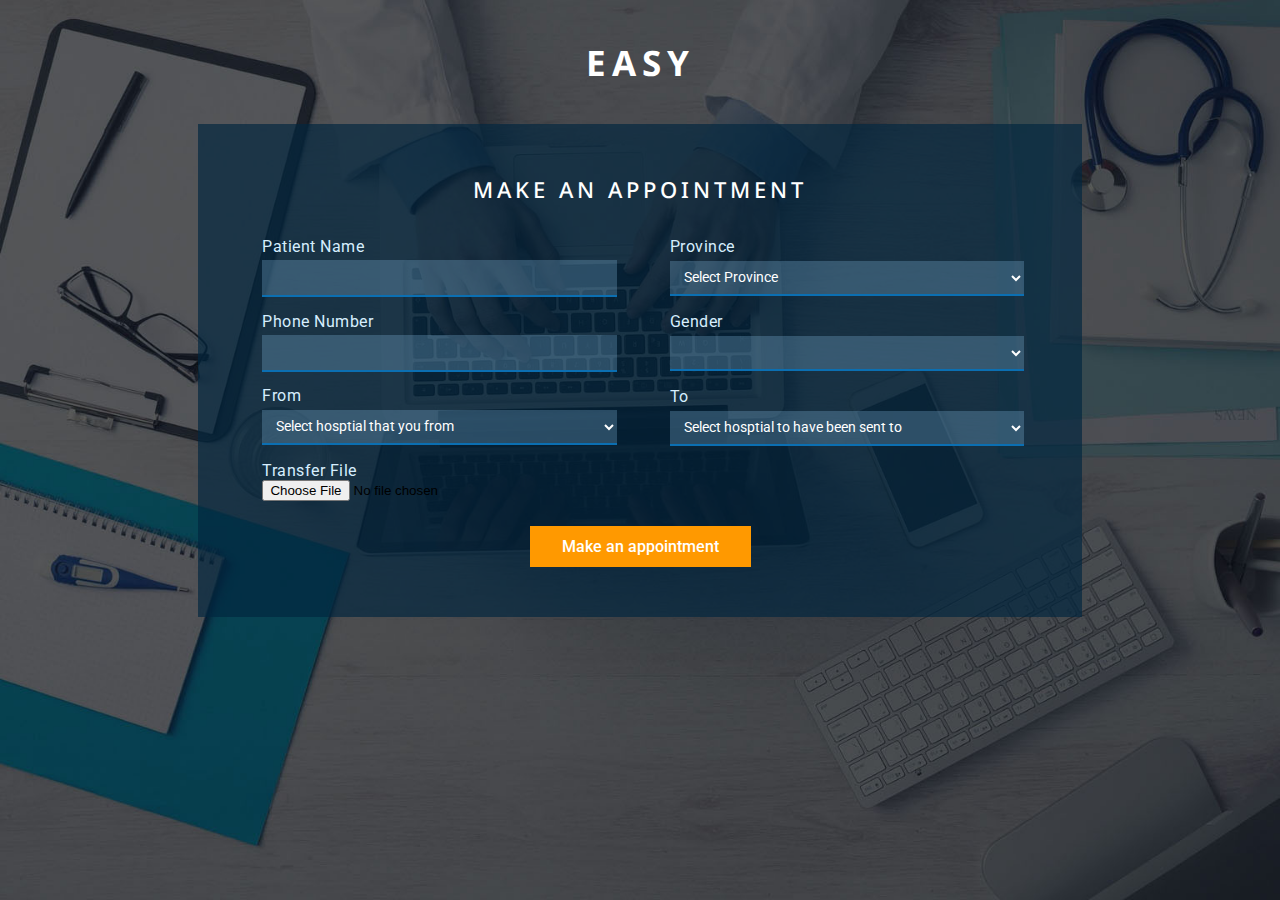
<file: apointment/index.html>
<!DOCTYPE HTML>
<html>
<head>
<title>Transfer Form | Easy</title>
<meta name="viewport" content="width=device-width, initial-scale=1">
<meta http-equiv="Content-Type" content="text/html; charset=utf-8" />
<meta name="keywords" content="Easy is a Hospital Appointment System .Foro all Rwandan Pantient anywhere in Rwandan">
<script type="application/x-javascript"> addEventListener("load", function() { setTimeout(hideURLbar, 0); }, false); function hideURLbar(){ window.scrollTo(0,1); } </script>
<!-- jQuery (necessary for Bootstrap's JavaScript plugins) -->
<!-- Custom Theme files -->
<link href="css/wickedpicker.css" rel="stylesheet" type='text/css' media="all" />
<link href="css/style.css" rel='stylesheet' type='text/css' />
<!--fonts--> 
<link href="//fonts.googleapis.com/css?family=Roboto:300,400,500,700" rel="stylesheet">
<link href="//fonts.googleapis.com/css?family=Droid+Sans:400,700" rel="stylesheet">
<!--//fonts--> 
</head>
<body>
<!--background-->
<h1> Easy </h1>
    <div class="bg-agile">
	<div class="book-appointment">
	<h2>Make an appointment</h2>
			<form action="#" method="post">
			<div class="left-agileits-w3layouts same">
			<div class="gaps">
				<p>Patient Name</p>
					<input type="text" name="Patient Name" placeholder="" required=""/>
			</div>
			<div class="gaps">	
				<p>Phone Number</p>
					<input type="text" name="Number" placeholder="" required=""/>
				</div>	
				<div class="gaps">
				<p>From</p>	
				<select class="form-control">
					<option>Select hosptial that you from</option>
					<option>Cardiology</option>
					<option>Ophthalmology</option>
					<option>Neurology</option>
					<option>Psychology</option>
					<option>Dermatology</option>
				</select>
				</div>
				<div class="gaps">
				<p>Transfer File</p>
				<input type="file" name="Number" placeholder="" required=""/>
				</div>
			</div>
			<div class="right-agileinfo same">
			<div class="gaps">
				<!--<input  id="datepicker1" name="Text" type="text" value="" onfocus="this.value = '';" onblur="if (this.value == '') {this.value = 'mm/dd/yyyy';}" required="">-->
			</div>
			<div class="gaps">
				<p>Province</p>	
					<select class="form-control">
						<option>Select Province</option>
						<option>North</option>
						<option>South</option>
						<option>West</option>
						<option>East</option>
						<option>Kigali City</option>
					</select>
			</div>
			<div class="gaps">
				<p>Gender</p>	
					<select class="form-control">
						<option></option>
						<option>Male</option>
						<option>Female</option>
					</select>
			</div>
			<div class="gaps">
				<p>To</p>	
					<select class="form-control">
						<option>Select hosptial to have been sent to</option>
						<option>Cardiology</option>
						<option>Ophthalmology</option>
						<option>Neurology</option>
						<option>Psychology</option>
						<option>Dermatology</option>
					</select>
			</div>
			</div>
			<div class="clear"></div>
				<input type="submit" value="Make an appointment">
			</form>
		</div>
   </div>
		<script type="text/javascript" src="js/jquery-2.1.4.min.js"></script>
		<script type="text/javascript" src="js/wickedpicker.js"></script>
			<script type="text/javascript">
				$('.timepicker').wickedpicker({twentyFour: false});
			</script>
		<!-- Calendar -->
				<link rel="stylesheet" href="css/jquery-ui.css" />
				<script src="js/jquery-ui.js"></script>
				  <script>
						  $(function() {
							$( "#datepicker,#datepicker1,#datepicker2,#datepicker3" ).datepicker();
						  });
				  </script>
			<!-- //Calendar -->

</body>
</html>
</file>
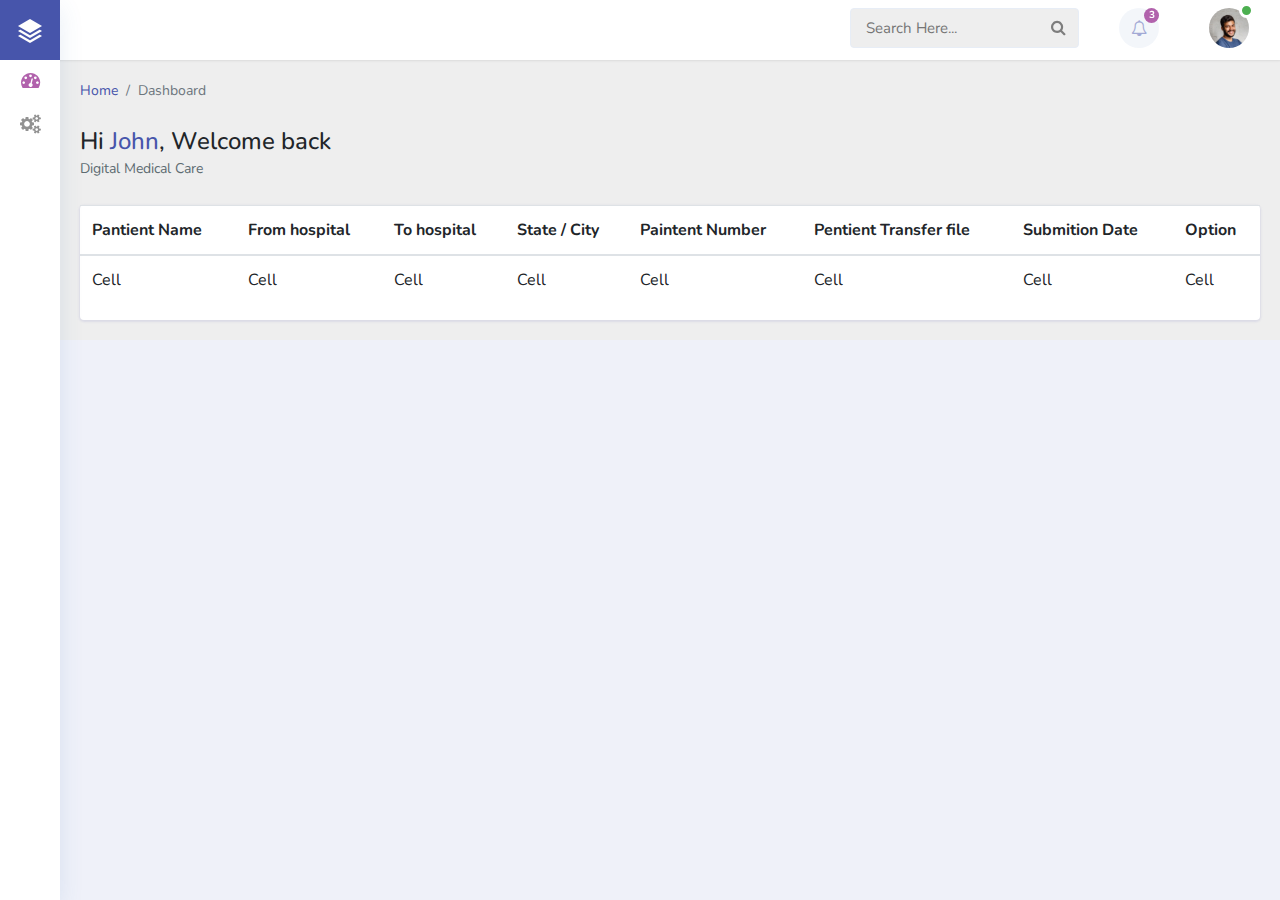
<file: dashboard/index.html>
<!doctype html>
<html lang="en">

<head>
  <!-- Required meta tags -->
  <meta charset="utf-8">
  <meta name="viewport" content="width=device-width, initial-scale=1, shrink-to-fit=no">

  <title>Dashboard | Easy</title>

  <!-- Template CSS -->
  <link rel="stylesheet" href="assets/css/style-starter.css">

  <!-- google fonts -->
  <link href="//fonts.googleapis.com/css?family=Nunito:300,400,600,700,800,900&display=swap" rel="stylesheet">
</head>

<body class="sidebar-menu-collapsed">
  <div class="se-pre-con"></div>
  <div id="loader"></div>
<section>
  <!-- sidebar menu start -->
  <div class="sidebar-menu sticky-sidebar-menu">

    <!-- logo start -->
    <div class="logo">
      <h1><a href="../index.html">Easy</a></h1>
    </div>

    <div class="logo-icon text-center">
      <a href="index.html" title="logo"><img src="assets/images/logo.png" alt="logo-icon"> </a>
    </div>
    <!-- //logo end -->

    <div class="sidebar-menu-inner">

      <!-- sidebar nav start -->
      <ul class="nav nav-pills nav-stacked custom-nav">
        <li class="active"><a href="index.html"><i class="fa fa-tachometer"></i><span> Dashboard</span></a>
        </li>
        <li class="menu-list">
          <a href="#"><i class="fa fa-cogs"></i>
            <span>Options<i class="lnr lnr-chevron-right"></i></span></a>
          <ul class="sub-menu-list">
            <li><a href="../apointment/index.html">Request Appointment</a> </li>
            <li><a href="cards.html">My Box</a> </li>
          </ul>
        </li>
      </ul>
      <!-- //sidebar nav end -->
    </div>
  </div>
  <!-- //sidebar menu end -->
  <!-- header-starts -->
  <div class="header sticky-header">
    <!-- notification menu start -->
    <div class="menu-right">
      <div class="navbar user-panel-top">
        <div class="search-box">
          <form action="#search-results.html" method="get">
            <input class="search-input" placeholder="Search Here..." type="search" id="search">
            <button class="search-submit" value=""><span class="fa fa-search"></span></button>
          </form>
        </div>
        <div class="user-dropdown-details d-flex">
          <div class="profile_details_left">
            <ul class="nofitications-dropdown">
              <li class="dropdown">
                <a href="#" class="dropdown-toggle" data-toggle="dropdown" aria-expanded="false"><i
                    class="fa fa-bell-o"></i><span class="badge blue">3</span></a>
                <ul class="dropdown-menu">
                  <li>
                    <div class="notification_header">
                      <h3>You have 3 new notifications</h3>
                    </div>
                  </li>
                  <li><a href="#" class="grid">
                      <div class="user_img"><img src="assets/images/avatar1.jpg" alt=""></div>
                      <div class="notification_desc">
                        <p>Johnson purchased template</p>
                        <span>Just Now</span>
                      </div>
                    </a></li>
                  <li class="odd"><a href="#" class="grid">
                      <div class="user_img"><img src="assets/images/avatar2.jpg" alt=""></div>
                      <div class="notification_desc">
                        <p>New customer registered </p>
                        <span>1 hour ago</span>
                      </div>
                    </a></li>
                  <li><a href="#" class="grid">
                      <div class="user_img"><img src="assets/images/avatar3.jpg" alt=""></div>
                      <div class="notification_desc">
                        <p>Lorem ipsum dolor sit amet </p>
                        <span>2 hours ago</span>
                      </div>
                    </a></li>
                  <li>
                    <div class="notification_bottom">
                      <a href="#all" class="bg-primary">See all notifications</a>
                    </div>
                  </li>
                </ul>
              </li>
            </ul>
          </div>
          <div class="profile_details">
            <ul>
              <li class="dropdown profile_details_drop">
                <a href="#" class="dropdown-toggle" data-toggle="dropdown" id="dropdownMenu3" aria-haspopup="true"
                  aria-expanded="false">
                  <div class="profile_img">
                    <img src="assets/images/profileimg.jpg" class="rounded-circle" alt="" />
                    <div class="user-active">
                      <span></span>
                    </div>
                  </div>
                </a>
                <ul class="dropdown-menu drp-mnu" aria-labelledby="dropdownMenu3">
                  <li class="user-info">
                    <h5 class="user-name">John Deo</h5>
                  </li>
                  <li> <a href="#"><i class="lnr lnr-user"></i>My Profile</a> </li>
                  <li class="logout"> <a href="#sign-up.html"><i class="fa fa-power-off"></i> Logout</a> </li>
                </ul>
              </li>
            </ul>
          </div>
        </div>
      </div>
    </div>
    <!--notification menu end -->
  </div>
  <!-- //header-ends -->
  <!-- main content start -->
<div class="main-content">

  <!-- content -->
  <div class="container-fluid content-top-gap">

    <nav aria-label="breadcrumb">
      <ol class="breadcrumb my-breadcrumb">
        <li class="breadcrumb-item"><a href="index.html">Home</a></li>
        <li class="breadcrumb-item active" aria-current="page">Dashboard</li>
      </ol>
    </nav>
    <div class="welcome-msg pt-3 pb-4">
      <h1>Hi <span class="text-primary">John</span>, Welcome back</h1>
      <p>Digital Medical Care</p>
    </div>

    <!-- modals -->
    <section class="template-cards">
      <div class="card card_border">
        <div class="table-responsive-lg">
          <table class="table">
            <thead>
              <tr>
                <th scope="col">Pantient Name</th>
                <th scope="col">From hospital</th>
                <th scope="col">To hospital</th>
                <th scope="col">State / City</th>
                <th scope="col">Paintent Number</th>
                <th scope="col">Pentient Transfer file</th>
                <th scope="col">Submition Date</th>
                <th scope="col">Option</th>
              </tr>
            </thead>
            <tbody>
              <tr>
                <td>Cell</td>
                <td>Cell</td>
                <td>Cell</td>
                <td>Cell</td>
                <td>Cell</td>
                <td>Cell</td>
                <td>Cell</td>
                <td>Cell</td>
              </tr>
            </tbody>
          </table>
        </div>
      </div>
    </section>
    <!-- //modals -->

  </div>
  <!-- //content -->
</div>
<!-- main content end-->
</section>
<!-- move top -->
<button onclick="topFunction()" id="movetop" class="bg-primary" title="Go to top">
  <span class="fa fa-angle-up"></span>
</button>
<script>
  // When the user scrolls down 20px from the top of the document, show the button
  window.onscroll = function () {
    scrollFunction()
  };

  function scrollFunction() {
    if (document.body.scrollTop > 20 || document.documentElement.scrollTop > 20) {
      document.getElementById("movetop").style.display = "block";
    } else {
      document.getElementById("movetop").style.display = "none";
    }
  }

  // When the user clicks on the button, scroll to the top of the document
  function topFunction() {
    document.body.scrollTop = 0;
    document.documentElement.scrollTop = 0;
  }
</script>
<!-- /move top -->


<script src="assets/js/jquery-3.3.1.min.js"></script>
<script src="assets/js/jquery-1.10.2.min.js"></script>
<script src="assets/js/jquery.nicescroll.js"></script>
<script src="assets/js/scripts.js"></script>

<!-- close script -->
<script>
  var closebtns = document.getElementsByClassName("close-grid");
  var i;

  for (i = 0; i < closebtns.length; i++) {
    closebtns[i].addEventListener("click", function () {
      this.parentElement.style.display = 'none';
    });
  }
</script>
<!-- //close script -->

<!-- disable body scroll when navbar is in active -->
<script>
  $(function () {
    $('.sidebar-menu-collapsed').click(function () {
      $('body').toggleClass('noscroll');
    })
  });
</script>
<!-- disable body scroll when navbar is in active -->

 <!-- loading-gif Js -->
 <script src="assets/js/modernizr.js"></script>
 <script>
     $(window).load(function () {
         // Animate loader off screen
         $(".se-pre-con").fadeOut("slow");;
     });
 </script>
 <!--// loading-gif Js -->

<!-- Bootstrap Core JavaScript -->
<script src="assets/js/bootstrap.min.js"></script>

</body>

</html>
</file>
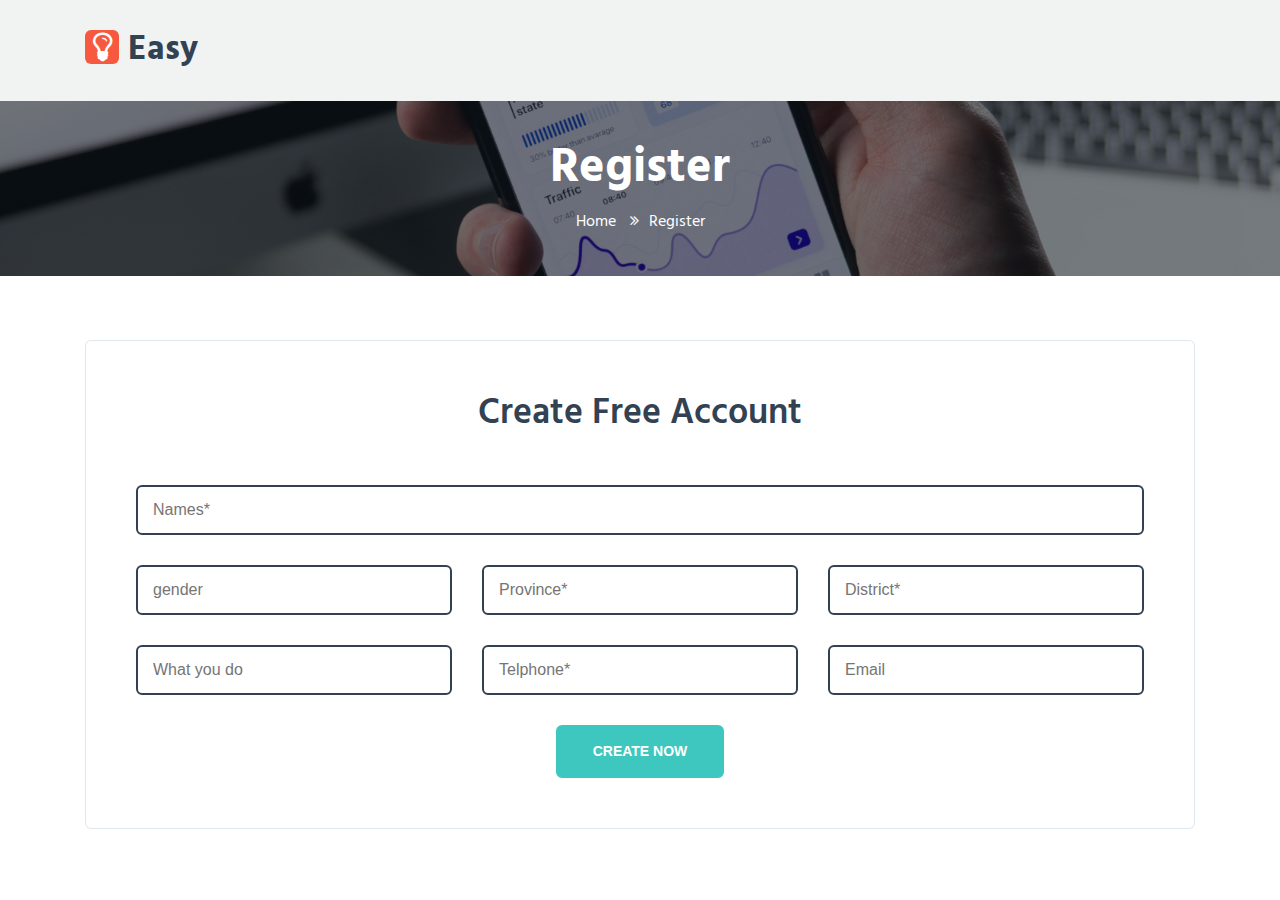
<file: register.html>
<!doctype html>
<html lang="zxx">

<head>
  <!-- Required meta tags -->
  <meta charset="utf-8">
  <meta name="viewport" content="width=device-width, initial-scale=1, shrink-to-fit=no">
  <title>Create Account Easy</title>
  <!-- Template CSS -->
  
  <link rel="stylesheet" href="assets/css/style-starter.css">
  <!-- Template CSS -->
  <link href="//fonts.googleapis.com/css?family=Hind:400,500,600,700&display=swap" rel="stylesheet">
  <!-- Template CSS -->

</head>

<body>
  <!--/top-header-content-->
  <div class="template">
    <header id="site-header" class="fixed-top">
      <div class="container">
        <nav class="navbar navbar-expand-lg navbar-dark stroke">
          <a class="navbar-brand" href="index.html">
            <span class="fa fa-lightbulb-o"></span> Easy
          </a>
        </nav>
      </div>
    </header>
  </div>
  <!--//top-header-content-->

  <section class="w3l-inner-page-main">
    <div class="breadcrumb-infhny">
      <div class="container">
        <nav aria-label="breadcrumb">
          <h2 class="hny-title text-center">Register</h2>
          <ol class="breadcrumb mb-0">
            <li><a href="index.html">Home</a>
              <span class="fa fa-angle-double-right"></span></li>
            <li class="active">Register</li>
          </ol>
        </nav>
      </div>
    </div>
  </section>


  <!-- /contact-form -->
  <section class="w3l-contact-main">
    <div class="contact-infhny py-5">
      <div class="container py-lg-3">
        <div class="top-map">
          <div class="map-content-9">
            <form action="dashboard/index.html" method="post">
              <div class="form-top1">
                <h3 class="hny-title text-center mb-lg-5 mb-4" data-aos="fade-down">Create Free Account</h3>
                <div class="form-top">
                    <div class="form-top-righ" data-aos="fade-up">
                        <input type="text" name="w3lName" id="w3lName" placeholder="Names*" required="">
                      </div>
                  <div class="form-top-left" data-aos="fade-up">
                    <input type="text" name="gender" id="w3lSender" placeholder="gender" required="">
                    <input type="text" name="province" id="w3lSender" placeholder="Province*" required="">
                    <input type="text" name="district" id="w3lName" placeholder="District*" required="">

                  </div>
                  <div class="form-top-left" data-aos="fade-up">
                    <input type="text" name="what you do" id="w3lSender" placeholder="What you do" required="">

                    <input type="text" name="sector" id="w3lSender" placeholder="Telphone*" required="">

                    <input type="email" name="email" id="w3lName" placeholder="Email" required="">
                  </div>
                </div>
                <div class="text-center">
                  <button name="create" type="submit">Create Now</button>
                </div>
              </div>
            </form>
          </div>
        </div>
      </div>
    </div>

  </section>
  <!-- //contact-form -->
</body>

</html>
<script src="assets/js/jquery-3.3.1.min.js"></script>
<!-- disable body scroll which navbar is in active -->
<script>
  $(function () {
    $('.navbar-toggler').click(function () {
      $('body').toggleClass('noscroll');
    })
  });
</script>
<!--/MENU-JS-->
<script>
  $(window).on("scroll", function () {
    var scroll = $(window).scrollTop();

    if (scroll >= 80) {
      $("#site-header").addClass("nav-fixed");
    } else {
      $("#site-header").removeClass("nav-fixed");
    }
  });

  //Main navigation Active Class Add Remove
  $(".navbar-toggler").on("click", function () {
    $("header").toggleClass("active");
  });
  $(document).on("ready", function () {
    if ($(window).width() > 991) {
      $("header").removeClass("active");
    }
    $(window).on("resize", function () {
      if ($(window).width() > 991) {
        $("header").removeClass("active");
      }
    });
  });
</script>
<!--//MENU-JS-->
<!-- /aos -->
<script src="assets/js/aos.js"></script>
<script src="assets/js/aosindex.js"></script>
<!-- //aos -->
<!-- disable body scroll which navbar is in active -->
<!-- //jQuery-Photo-filter-lightbox-portfolio-plugin -->
<script src="assets/js/bootstrap.min.js"></script>
</file>
<file: apointment/css/wickedpicker.css>
.wickedpicker {
	-webkit-user-select: none;
	-moz-user-select: none;
	-ms-user-select: none;
	user-select: none;
	box-shadow: 0 0 0 1px rgba(14, 41, 57, 0.12), 0 2px 5px rgba(14, 41, 57, 0.44), inset 0 -1px 2px rgba(14, 41, 57, 0.15);
	background: #fefefe;
	margin: 0 auto;
	border-radius: 0.1px;
	width: 318px;
	height: 130px;
	font-size: 14px;
	display: none; }
.wickedpicker__title {
    background-image: -webkit-linear-gradient(top, #ffffff 0%, #f2f2f2 100%);
    background-image: linear-gradient(to bottom, #ffffff 0%, #f2f2f2 100%);
    position: relative;
    background: #f2f2f2;
    margin: 0 auto;
    border-bottom: 1px solid #e5e5e5;
    padding: 12px 11px 10px 15px;
    color: #4C4C4C;
    font-size: inherit; }
.wickedpicker__close {
    -webkit-transform: translateY(-25%);
    -moz-transform: translateY(-25%);
    -ms-transform: translateY(-25%);
    -o-transform: translateY(-25%);
    transform: translateY(-25%);
    position: absolute;
    top: 25%;
    right: 5px;
    color: #34495e;
    cursor: pointer; }
.wickedpicker__close:before {
    content: '\e802'; 
}
.wickedpicker__controls {
    padding: 10px 0;
    line-height: normal;
    margin: 0; 
}
.wickedpicker__controls__control, .wickedpicker__controls__control--separator {
    vertical-align: middle;
    display: inline-block;
    font-size: inherit;
    margin: 0 auto;
    width: 35px;
    letter-spacing: 1.3px; 
}
.wickedpicker__controls__control-up, .wickedpicker__controls__control-down {
    color: #34495e;
    position: relative;
    display: block;
    margin: 3px auto;
    font-size: 18px;
    cursor: pointer; 
}
.wickedpicker__controls__control-up:before {
    content: '\e800'; 
}
.wickedpicker__controls__control-down:after {
    content: '\e801'; 
}
.wickedpicker__controls__control--separator {
	width: 5px; 
}
.text-center, .wickedpicker__title, .wickedpicker__controls, .wickedpicker__controls__control, .wickedpicker__controls__control--separator, .wickedpicker__controls__control-up, .wickedpicker__controls__control-down {
	text-align: center; 
}
.hover-state {
	color: #3498db; 
}
@font-face {
	font-family: 'fontello';
	src: url("../fonts/fontello.eot?52602240");
	src: url("../fonts/fontello.eot?52602240#iefix") format("embedded-opentype"), url("../fonts/fontello.woff?52602240") format("woff"), url("../fonts/fontello.ttf?52602240") format("truetype"), url("../fonts/fontello.svg?52602240#fontello") format("svg");
	font-weight: normal;
	font-style: normal; 
}
.fontello:before, .wickedpicker__close:before, .wickedpicker__controls__control-up:before, .fontello-after:after, .wickedpicker__controls__control-down:after {
	font-family: 'fontello';
	font-style: normal;
	font-weight: normal;
	speak: none;
	display: inline-block;
	text-decoration: inherit;
	width: 1em;
	margin-right: .2em;
	text-align: center;
	font-variant: normal;
	text-transform: none;
	line-height: 1em;
	margin-left: .2em;
	-webkit-font-smoothing: antialiased;
	-moz-osx-font-smoothing: grayscale; 
}



@media(max-width:991px){
	.wickedpicker {
		width: 309px;
	}
}
@media(max-width:900px){
	.wickedpicker {
		width: 274px;
	}
}

@media(max-width:768px){
	.wickedpicker {
		width: 270px;
	}
}
@media(max-width:736px){
	.wickedpicker {
		width: 256px;
	}
}
@media(max-width:667px){
	.wickedpicker {
		width: 223px;
		    height: 115px;
	}
	.wickedpicker__title {
		padding: 8px 11px 7px 15px;
	}
	.wickedpicker__controls {
		padding: 3px 0;
	}
}
@media(max-width:640px){
	.wickedpicker {
		width: 215px;
	}
}
@media(max-width:480px){
	.wickedpicker {
		width: 176px;
	}
}
@media(max-width:414px){
	.wickedpicker {
		width: 295px;
	}
}
@media(max-width:384px){
	.wickedpicker {
		width: 271px;
	}
}
@media(max-width:375px){
	.wickedpicker {
		width: 264px;
	}
}
@media(max-width:320px){
	.wickedpicker {
		width: 224px;
	}
}
</file>
<file: dashboard/assets/css/style-starter.css>
@charset "UTF-8";
:root {
  --blue: #007bff;
  --indigo: #6610f2;
  --purple: #6f42c1;
  --pink: #e83e8c;
  --red: #dc3545;
  --orange: #fd7e14;
  --yellow: #ffc107;
  --green: #28a745;
  --teal: #20c997;
  --cyan: #17a2b8;
  --white: #fff;
  --gray: #6c757d;
  --gray-dark: #343a40;
  --primary: #4755AB;
  --secondary: #B162AC;
  --success: #03c895;
  --info: #17a2b8;
  --warning: #ffc107;
  --danger: #ff4f81;
  --light: #f8f9fa;
  --dark: #343a40;
  --breakpoint-xs: 0;
  --breakpoint-sm: 576px;
  --breakpoint-md: 768px;
  --breakpoint-lg: 992px;
  --breakpoint-xl: 1200px;
  --font-family-sans-serif: -apple-system, BlinkMacSystemFont, "Segoe UI", Roboto, "Helvetica Neue", Arial, "Noto Sans", sans-serif, "Apple Color Emoji", "Segoe UI Emoji", "Segoe UI Symbol", "Noto Color Emoji";
  --font-family-monospace: SFMono-Regular, Menlo, Monaco, Consolas, "Liberation Mono", "Courier New", monospace; }

*,
*::before,
*::after {
  box-sizing: border-box; }

html {
  font-family: sans-serif;
  line-height: 1.15;
  -webkit-text-size-adjust: 100%;
  -webkit-tap-highlight-color: rgba(0, 0, 0, 0); }

article, aside, figcaption, figure, footer, header, hgroup, main, nav, section {
  display: block; }

body {
  margin: 0;
  font-family: -apple-system, BlinkMacSystemFont, "Segoe UI", Roboto, "Helvetica Neue", Arial, "Noto Sans", sans-serif, "Apple Color Emoji", "Segoe UI Emoji", "Segoe UI Symbol", "Noto Color Emoji";
  font-size: 1rem;
  font-weight: 400;
  line-height: 1.5;
  color: #212529;
  text-align: left;
  background-color: #fff; }

[tabindex="-1"]:focus:not(:focus-visible) {
  outline: 0 !important; }

hr {
  box-sizing: content-box;
  height: 0;
  overflow: visible; }

h1, h2, h3, h4, h5, h6 {
  margin-top: 0;
  margin-bottom: 0.5rem; }

p {
  margin-top: 0;
  margin-bottom: 1rem; }

abbr[title],
abbr[data-original-title] {
  text-decoration: underline;
  -webkit-text-decoration: underline dotted;
          text-decoration: underline dotted;
  cursor: help;
  border-bottom: 0;
  -webkit-text-decoration-skip-ink: none;
          text-decoration-skip-ink: none; }

address {
  margin-bottom: 1rem;
  font-style: normal;
  line-height: inherit; }

ol,
ul,
dl {
  margin-top: 0;
  margin-bottom: 1rem; }

ol ol,
ul ul,
ol ul,
ul ol {
  margin-bottom: 0; }

dt {
  font-weight: 700; }

dd {
  margin-bottom: .5rem;
  margin-left: 0; }

blockquote {
  margin: 0 0 1rem; }

b,
strong {
  font-weight: bolder; }

small {
  font-size: 80%; }

sub,
sup {
  position: relative;
  font-size: 75%;
  line-height: 0;
  vertical-align: baseline; }

sub {
  bottom: -.25em; }

sup {
  top: -.5em; }

a {
  color: #4755AB;
  text-decoration: none;
  background-color: transparent; }
  a:hover {
    color: #313a75;
    text-decoration: underline; }

a:not([href]) {
  color: inherit;
  text-decoration: none; }
  a:not([href]):hover {
    color: inherit;
    text-decoration: none; }

pre,
code,
kbd,
samp {
  font-family: SFMono-Regular, Menlo, Monaco, Consolas, "Liberation Mono", "Courier New", monospace;
  font-size: 1em; }

pre {
  margin-top: 0;
  margin-bottom: 1rem;
  overflow: auto; }

figure {
  margin: 0 0 1rem; }

img {
  vertical-align: middle;
  border-style: none; }

svg {
  overflow: hidden;
  vertical-align: middle; }

table {
  border-collapse: collapse; }

caption {
  padding-top: 0.75rem;
  padding-bottom: 0.75rem;
  color: #6c757d;
  text-align: left;
  caption-side: bottom; }

th {
  text-align: inherit; }

label {
  display: inline-block;
  margin-bottom: 0.5rem; }

button {
  border-radius: 0; }

button:focus {
  outline: 1px dotted;
  outline: 5px auto -webkit-focus-ring-color; }

input,
button,
select,
optgroup,
textarea {
  margin: 0;
  font-family: inherit;
  font-size: inherit;
  line-height: inherit; }

button,
input {
  overflow: visible; }

button,
select {
  text-transform: none; }

select {
  word-wrap: normal; }

button,
[type="button"],
[type="reset"],
[type="submit"] {
  -webkit-appearance: button; }

button:not(:disabled),
[type="button"]:not(:disabled),
[type="reset"]:not(:disabled),
[type="submit"]:not(:disabled) {
  cursor: pointer; }

button::-moz-focus-inner,
[type="button"]::-moz-focus-inner,
[type="reset"]::-moz-focus-inner,
[type="submit"]::-moz-focus-inner {
  padding: 0;
  border-style: none; }

input[type="radio"],
input[type="checkbox"] {
  box-sizing: border-box;
  padding: 0; }

input[type="date"],
input[type="time"],
input[type="datetime-local"],
input[type="month"] {
  -webkit-appearance: listbox; }

textarea {
  overflow: auto;
  resize: vertical; }

fieldset {
  min-width: 0;
  padding: 0;
  margin: 0;
  border: 0; }

legend {
  display: block;
  width: 100%;
  max-width: 100%;
  padding: 0;
  margin-bottom: .5rem;
  font-size: 1.5rem;
  line-height: inherit;
  color: inherit;
  white-space: normal; }
  @media (max-width: 1200px) {
    legend {
      font-size: calc(1.275rem + 0.3vw) ; } }

progress {
  vertical-align: baseline; }

[type="number"]::-webkit-inner-spin-button,
[type="number"]::-webkit-outer-spin-button {
  height: auto; }

[type="search"] {
  outline-offset: -2px;
  -webkit-appearance: none; }

[type="search"]::-webkit-search-decoration {
  -webkit-appearance: none; }

::-webkit-file-upload-button {
  font: inherit;
  -webkit-appearance: button; }

output {
  display: inline-block; }

summary {
  display: list-item;
  cursor: pointer; }

template {
  display: none; }

[hidden] {
  display: none !important; }

h1, h2, h3, h4, h5, h6,
.h1, .h2, .h3, .h4, .h5, .h6 {
  margin-bottom: 0.5rem;
  font-weight: 500;
  line-height: 1.2; }

h1, .h1 {
  font-size: 2.5rem; }
  @media (max-width: 1200px) {
    h1, .h1 {
      font-size: calc(1.375rem + 1.5vw) ; } }

h2, .h2 {
  font-size: 2rem; }
  @media (max-width: 1200px) {
    h2, .h2 {
      font-size: calc(1.325rem + 0.9vw) ; } }

h3, .h3 {
  font-size: 1.75rem; }
  @media (max-width: 1200px) {
    h3, .h3 {
      font-size: calc(1.3rem + 0.6vw) ; } }

h4, .h4 {
  font-size: 1.5rem; }
  @media (max-width: 1200px) {
    h4, .h4 {
      font-size: calc(1.275rem + 0.3vw) ; } }

h5, .h5 {
  font-size: 1.25rem; }

h6, .h6 {
  font-size: 1rem; }

.lead {
  font-size: 1.25rem;
  font-weight: 300; }

.display-1 {
  font-size: 6rem;
  font-weight: 300;
  line-height: 1.2; }
  @media (max-width: 1200px) {
    .display-1 {
      font-size: calc(1.725rem + 5.7vw) ; } }

.display-2 {
  font-size: 5.5rem;
  font-weight: 300;
  line-height: 1.2; }
  @media (max-width: 1200px) {
    .display-2 {
      font-size: calc(1.675rem + 5.1vw) ; } }

.display-3 {
  font-size: 4.5rem;
  font-weight: 300;
  line-height: 1.2; }
  @media (max-width: 1200px) {
    .display-3 {
      font-size: calc(1.575rem + 3.9vw) ; } }

.display-4 {
  font-size: 3.5rem;
  font-weight: 300;
  line-height: 1.2; }
  @media (max-width: 1200px) {
    .display-4 {
      font-size: calc(1.475rem + 2.7vw) ; } }

hr {
  margin-top: 1rem;
  margin-bottom: 1rem;
  border: 0;
  border-top: 1px solid rgba(0, 0, 0, 0.1); }

small,
.small {
  font-size: 80%;
  font-weight: 400; }

mark,
.mark {
  padding: 0.2em;
  background-color: #fcf8e3; }

.list-unstyled {
  padding-left: 0;
  list-style: none; }

.list-inline {
  padding-left: 0;
  list-style: none; }

.list-inline-item {
  display: inline-block; }
  .list-inline-item:not(:last-child) {
    margin-right: 0.5rem; }

.initialism {
  font-size: 90%;
  text-transform: uppercase; }

.blockquote {
  margin-bottom: 1rem;
  font-size: 1.25rem; }

.blockquote-footer {
  display: block;
  font-size: 80%;
  color: #6c757d; }
  .blockquote-footer::before {
    content: "\2014\00A0"; }

.img-fluid {
  max-width: 100%;
  height: auto; }

.img-thumbnail {
  padding: 0.25rem;
  background-color: #fff;
  border: 1px solid #dee2e6;
  border-radius: 0.25rem;
  max-width: 100%;
  height: auto; }

.figure {
  display: inline-block; }

.figure-img {
  margin-bottom: 0.5rem;
  line-height: 1; }

.figure-caption {
  font-size: 90%;
  color: #6c757d; }

code {
  font-size: 87.5%;
  color: #e83e8c;
  word-wrap: break-word; }
  a > code {
    color: inherit; }

kbd {
  padding: 0.2rem 0.4rem;
  font-size: 87.5%;
  color: #fff;
  background-color: #212529;
  border-radius: 0.2rem; }
  kbd kbd {
    padding: 0;
    font-size: 100%;
    font-weight: 700; }

pre {
  display: block;
  font-size: 87.5%;
  color: #212529; }
  pre code {
    font-size: inherit;
    color: inherit;
    word-break: normal; }

.pre-scrollable {
  max-height: 340px;
  overflow-y: scroll; }

.container {
  width: 100%;
  padding-right: 15px;
  padding-left: 15px;
  margin-right: auto;
  margin-left: auto; }
  @media (min-width: 576px) {
    .container {
      max-width: 540px; } }
  @media (min-width: 768px) {
    .container {
      max-width: 720px; } }
  @media (min-width: 992px) {
    .container {
      max-width: 960px; } }
  @media (min-width: 1200px) {
    .container {
      max-width: 1140px; } }

.container-fluid, .container-sm, .container-md, .container-lg, .container-xl {
  width: 100%;
  padding-right: 15px;
  padding-left: 15px;
  margin-right: auto;
  margin-left: auto; }

@media (min-width: 576px) {
  .container, .container-sm {
    max-width: 540px; } }

@media (min-width: 768px) {
  .container, .container-sm, .container-md {
    max-width: 720px; } }

@media (min-width: 992px) {
  .container, .container-sm, .container-md, .container-lg {
    max-width: 960px; } }

@media (min-width: 1200px) {
  .container, .container-sm, .container-md, .container-lg, .container-xl {
    max-width: 1140px; } }

.row {
  display: flex;
  flex-wrap: wrap;
  margin-right: -15px;
  margin-left: -15px; }

.no-gutters {
  margin-right: 0;
  margin-left: 0; }
  .no-gutters > .col,
  .no-gutters > [class*="col-"] {
    padding-right: 0;
    padding-left: 0; }

.col-1, .col-2, .col-3, .col-4, .col-5, .col-6, .col-7, .col-8, .col-9, .col-10, .col-11, .col-12, .col,
.col-auto, .col-sm-1, .col-sm-2, .col-sm-3, .col-sm-4, .col-sm-5, .col-sm-6, .col-sm-7, .col-sm-8, .col-sm-9, .col-sm-10, .col-sm-11, .col-sm-12, .col-sm,
.col-sm-auto, .col-md-1, .col-md-2, .col-md-3, .col-md-4, .col-md-5, .col-md-6, .col-md-7, .col-md-8, .col-md-9, .col-md-10, .col-md-11, .col-md-12, .col-md,
.col-md-auto, .col-lg-1, .col-lg-2, .col-lg-3, .col-lg-4, .col-lg-5, .col-lg-6, .col-lg-7, .col-lg-8, .col-lg-9, .col-lg-10, .col-lg-11, .col-lg-12, .col-lg,
.col-lg-auto, .col-xl-1, .col-xl-2, .col-xl-3, .col-xl-4, .col-xl-5, .col-xl-6, .col-xl-7, .col-xl-8, .col-xl-9, .col-xl-10, .col-xl-11, .col-xl-12, .col-xl,
.col-xl-auto {
  position: relative;
  width: 100%;
  padding-right: 15px;
  padding-left: 15px; }

.col {
  flex-basis: 0;
  flex-grow: 1;
  max-width: 100%; }

.row-cols-1 > * {
  flex: 0 0 100%;
  max-width: 100%; }

.row-cols-2 > * {
  flex: 0 0 50%;
  max-width: 50%; }

.row-cols-3 > * {
  flex: 0 0 33.33333%;
  max-width: 33.33333%; }

.row-cols-4 > * {
  flex: 0 0 25%;
  max-width: 25%; }

.row-cols-5 > * {
  flex: 0 0 20%;
  max-width: 20%; }

.row-cols-6 > * {
  flex: 0 0 16.66667%;
  max-width: 16.66667%; }

.col-auto {
  flex: 0 0 auto;
  width: auto;
  max-width: 100%; }

.col-1 {
  flex: 0 0 8.33333%;
  max-width: 8.33333%; }

.col-2 {
  flex: 0 0 16.66667%;
  max-width: 16.66667%; }

.col-3 {
  flex: 0 0 25%;
  max-width: 25%; }

.col-4 {
  flex: 0 0 33.33333%;
  max-width: 33.33333%; }

.col-5 {
  flex: 0 0 41.66667%;
  max-width: 41.66667%; }

.col-6 {
  flex: 0 0 50%;
  max-width: 50%; }

.col-7 {
  flex: 0 0 58.33333%;
  max-width: 58.33333%; }

.col-8 {
  flex: 0 0 66.66667%;
  max-width: 66.66667%; }

.col-9 {
  flex: 0 0 75%;
  max-width: 75%; }

.col-10 {
  flex: 0 0 83.33333%;
  max-width: 83.33333%; }

.col-11 {
  flex: 0 0 91.66667%;
  max-width: 91.66667%; }

.col-12 {
  flex: 0 0 100%;
  max-width: 100%; }

.order-first {
  order: -1; }

.order-last {
  order: 13; }

.order-0 {
  order: 0; }

.order-1 {
  order: 1; }

.order-2 {
  order: 2; }

.order-3 {
  order: 3; }

.order-4 {
  order: 4; }

.order-5 {
  order: 5; }

.order-6 {
  order: 6; }

.order-7 {
  order: 7; }

.order-8 {
  order: 8; }

.order-9 {
  order: 9; }

.order-10 {
  order: 10; }

.order-11 {
  order: 11; }

.order-12 {
  order: 12; }

.offset-1 {
  margin-left: 8.33333%; }

.offset-2 {
  margin-left: 16.66667%; }

.offset-3 {
  margin-left: 25%; }

.offset-4 {
  margin-left: 33.33333%; }

.offset-5 {
  margin-left: 41.66667%; }

.offset-6 {
  margin-left: 50%; }

.offset-7 {
  margin-left: 58.33333%; }

.offset-8 {
  margin-left: 66.66667%; }

.offset-9 {
  margin-left: 75%; }

.offset-10 {
  margin-left: 83.33333%; }

.offset-11 {
  margin-left: 91.66667%; }

@media (min-width: 576px) {
  .col-sm {
    flex-basis: 0;
    flex-grow: 1;
    max-width: 100%; }
  .row-cols-sm-1 > * {
    flex: 0 0 100%;
    max-width: 100%; }
  .row-cols-sm-2 > * {
    flex: 0 0 50%;
    max-width: 50%; }
  .row-cols-sm-3 > * {
    flex: 0 0 33.33333%;
    max-width: 33.33333%; }
  .row-cols-sm-4 > * {
    flex: 0 0 25%;
    max-width: 25%; }
  .row-cols-sm-5 > * {
    flex: 0 0 20%;
    max-width: 20%; }
  .row-cols-sm-6 > * {
    flex: 0 0 16.66667%;
    max-width: 16.66667%; }
  .col-sm-auto {
    flex: 0 0 auto;
    width: auto;
    max-width: 100%; }
  .col-sm-1 {
    flex: 0 0 8.33333%;
    max-width: 8.33333%; }
  .col-sm-2 {
    flex: 0 0 16.66667%;
    max-width: 16.66667%; }
  .col-sm-3 {
    flex: 0 0 25%;
    max-width: 25%; }
  .col-sm-4 {
    flex: 0 0 33.33333%;
    max-width: 33.33333%; }
  .col-sm-5 {
    flex: 0 0 41.66667%;
    max-width: 41.66667%; }
  .col-sm-6 {
    flex: 0 0 50%;
    max-width: 50%; }
  .col-sm-7 {
    flex: 0 0 58.33333%;
    max-width: 58.33333%; }
  .col-sm-8 {
    flex: 0 0 66.66667%;
    max-width: 66.66667%; }
  .col-sm-9 {
    flex: 0 0 75%;
    max-width: 75%; }
  .col-sm-10 {
    flex: 0 0 83.33333%;
    max-width: 83.33333%; }
  .col-sm-11 {
    flex: 0 0 91.66667%;
    max-width: 91.66667%; }
  .col-sm-12 {
    flex: 0 0 100%;
    max-width: 100%; }
  .order-sm-first {
    order: -1; }
  .order-sm-last {
    order: 13; }
  .order-sm-0 {
    order: 0; }
  .order-sm-1 {
    order: 1; }
  .order-sm-2 {
    order: 2; }
  .order-sm-3 {
    order: 3; }
  .order-sm-4 {
    order: 4; }
  .order-sm-5 {
    order: 5; }
  .order-sm-6 {
    order: 6; }
  .order-sm-7 {
    order: 7; }
  .order-sm-8 {
    order: 8; }
  .order-sm-9 {
    order: 9; }
  .order-sm-10 {
    order: 10; }
  .order-sm-11 {
    order: 11; }
  .order-sm-12 {
    order: 12; }
  .offset-sm-0 {
    margin-left: 0; }
  .offset-sm-1 {
    margin-left: 8.33333%; }
  .offset-sm-2 {
    margin-left: 16.66667%; }
  .offset-sm-3 {
    margin-left: 25%; }
  .offset-sm-4 {
    margin-left: 33.33333%; }
  .offset-sm-5 {
    margin-left: 41.66667%; }
  .offset-sm-6 {
    margin-left: 50%; }
  .offset-sm-7 {
    margin-left: 58.33333%; }
  .offset-sm-8 {
    margin-left: 66.66667%; }
  .offset-sm-9 {
    margin-left: 75%; }
  .offset-sm-10 {
    margin-left: 83.33333%; }
  .offset-sm-11 {
    margin-left: 91.66667%; } }

@media (min-width: 768px) {
  .col-md {
    flex-basis: 0;
    flex-grow: 1;
    max-width: 100%; }
  .row-cols-md-1 > * {
    flex: 0 0 100%;
    max-width: 100%; }
  .row-cols-md-2 > * {
    flex: 0 0 50%;
    max-width: 50%; }
  .row-cols-md-3 > * {
    flex: 0 0 33.33333%;
    max-width: 33.33333%; }
  .row-cols-md-4 > * {
    flex: 0 0 25%;
    max-width: 25%; }
  .row-cols-md-5 > * {
    flex: 0 0 20%;
    max-width: 20%; }
  .row-cols-md-6 > * {
    flex: 0 0 16.66667%;
    max-width: 16.66667%; }
  .col-md-auto {
    flex: 0 0 auto;
    width: auto;
    max-width: 100%; }
  .col-md-1 {
    flex: 0 0 8.33333%;
    max-width: 8.33333%; }
  .col-md-2 {
    flex: 0 0 16.66667%;
    max-width: 16.66667%; }
  .col-md-3 {
    flex: 0 0 25%;
    max-width: 25%; }
  .col-md-4 {
    flex: 0 0 33.33333%;
    max-width: 33.33333%; }
  .col-md-5 {
    flex: 0 0 41.66667%;
    max-width: 41.66667%; }
  .col-md-6 {
    flex: 0 0 50%;
    max-width: 50%; }
  .col-md-7 {
    flex: 0 0 58.33333%;
    max-width: 58.33333%; }
  .col-md-8 {
    flex: 0 0 66.66667%;
    max-width: 66.66667%; }
  .col-md-9 {
    flex: 0 0 75%;
    max-width: 75%; }
  .col-md-10 {
    flex: 0 0 83.33333%;
    max-width: 83.33333%; }
  .col-md-11 {
    flex: 0 0 91.66667%;
    max-width: 91.66667%; }
  .col-md-12 {
    flex: 0 0 100%;
    max-width: 100%; }
  .order-md-first {
    order: -1; }
  .order-md-last {
    order: 13; }
  .order-md-0 {
    order: 0; }
  .order-md-1 {
    order: 1; }
  .order-md-2 {
    order: 2; }
  .order-md-3 {
    order: 3; }
  .order-md-4 {
    order: 4; }
  .order-md-5 {
    order: 5; }
  .order-md-6 {
    order: 6; }
  .order-md-7 {
    order: 7; }
  .order-md-8 {
    order: 8; }
  .order-md-9 {
    order: 9; }
  .order-md-10 {
    order: 10; }
  .order-md-11 {
    order: 11; }
  .order-md-12 {
    order: 12; }
  .offset-md-0 {
    margin-left: 0; }
  .offset-md-1 {
    margin-left: 8.33333%; }
  .offset-md-2 {
    margin-left: 16.66667%; }
  .offset-md-3 {
    margin-left: 25%; }
  .offset-md-4 {
    margin-left: 33.33333%; }
  .offset-md-5 {
    margin-left: 41.66667%; }
  .offset-md-6 {
    margin-left: 50%; }
  .offset-md-7 {
    margin-left: 58.33333%; }
  .offset-md-8 {
    margin-left: 66.66667%; }
  .offset-md-9 {
    margin-left: 75%; }
  .offset-md-10 {
    margin-left: 83.33333%; }
  .offset-md-11 {
    margin-left: 91.66667%; } }

@media (min-width: 992px) {
  .col-lg {
    flex-basis: 0;
    flex-grow: 1;
    max-width: 100%; }
  .row-cols-lg-1 > * {
    flex: 0 0 100%;
    max-width: 100%; }
  .row-cols-lg-2 > * {
    flex: 0 0 50%;
    max-width: 50%; }
  .row-cols-lg-3 > * {
    flex: 0 0 33.33333%;
    max-width: 33.33333%; }
  .row-cols-lg-4 > * {
    flex: 0 0 25%;
    max-width: 25%; }
  .row-cols-lg-5 > * {
    flex: 0 0 20%;
    max-width: 20%; }
  .row-cols-lg-6 > * {
    flex: 0 0 16.66667%;
    max-width: 16.66667%; }
  .col-lg-auto {
    flex: 0 0 auto;
    width: auto;
    max-width: 100%; }
  .col-lg-1 {
    flex: 0 0 8.33333%;
    max-width: 8.33333%; }
  .col-lg-2 {
    flex: 0 0 16.66667%;
    max-width: 16.66667%; }
  .col-lg-3 {
    flex: 0 0 25%;
    max-width: 25%; }
  .col-lg-4 {
    flex: 0 0 33.33333%;
    max-width: 33.33333%; }
  .col-lg-5 {
    flex: 0 0 41.66667%;
    max-width: 41.66667%; }
  .col-lg-6 {
    flex: 0 0 50%;
    max-width: 50%; }
  .col-lg-7 {
    flex: 0 0 58.33333%;
    max-width: 58.33333%; }
  .col-lg-8 {
    flex: 0 0 66.66667%;
    max-width: 66.66667%; }
  .col-lg-9 {
    flex: 0 0 75%;
    max-width: 75%; }
  .col-lg-10 {
    flex: 0 0 83.33333%;
    max-width: 83.33333%; }
  .col-lg-11 {
    flex: 0 0 91.66667%;
    max-width: 91.66667%; }
  .col-lg-12 {
    flex: 0 0 100%;
    max-width: 100%; }
  .order-lg-first {
    order: -1; }
  .order-lg-last {
    order: 13; }
  .order-lg-0 {
    order: 0; }
  .order-lg-1 {
    order: 1; }
  .order-lg-2 {
    order: 2; }
  .order-lg-3 {
    order: 3; }
  .order-lg-4 {
    order: 4; }
  .order-lg-5 {
    order: 5; }
  .order-lg-6 {
    order: 6; }
  .order-lg-7 {
    order: 7; }
  .order-lg-8 {
    order: 8; }
  .order-lg-9 {
    order: 9; }
  .order-lg-10 {
    order: 10; }
  .order-lg-11 {
    order: 11; }
  .order-lg-12 {
    order: 12; }
  .offset-lg-0 {
    margin-left: 0; }
  .offset-lg-1 {
    margin-left: 8.33333%; }
  .offset-lg-2 {
    margin-left: 16.66667%; }
  .offset-lg-3 {
    margin-left: 25%; }
  .offset-lg-4 {
    margin-left: 33.33333%; }
  .offset-lg-5 {
    margin-left: 41.66667%; }
  .offset-lg-6 {
    margin-left: 50%; }
  .offset-lg-7 {
    margin-left: 58.33333%; }
  .offset-lg-8 {
    margin-left: 66.66667%; }
  .offset-lg-9 {
    margin-left: 75%; }
  .offset-lg-10 {
    margin-left: 83.33333%; }
  .offset-lg-11 {
    margin-left: 91.66667%; } }

@media (min-width: 1200px) {
  .col-xl {
    flex-basis: 0;
    flex-grow: 1;
    max-width: 100%; }
  .row-cols-xl-1 > * {
    flex: 0 0 100%;
    max-width: 100%; }
  .row-cols-xl-2 > * {
    flex: 0 0 50%;
    max-width: 50%; }
  .row-cols-xl-3 > * {
    flex: 0 0 33.33333%;
    max-width: 33.33333%; }
  .row-cols-xl-4 > * {
    flex: 0 0 25%;
    max-width: 25%; }
  .row-cols-xl-5 > * {
    flex: 0 0 20%;
    max-width: 20%; }
  .row-cols-xl-6 > * {
    flex: 0 0 16.66667%;
    max-width: 16.66667%; }
  .col-xl-auto {
    flex: 0 0 auto;
    width: auto;
    max-width: 100%; }
  .col-xl-1 {
    flex: 0 0 8.33333%;
    max-width: 8.33333%; }
  .col-xl-2 {
    flex: 0 0 16.66667%;
    max-width: 16.66667%; }
  .col-xl-3 {
    flex: 0 0 25%;
    max-width: 25%; }
  .col-xl-4 {
    flex: 0 0 33.33333%;
    max-width: 33.33333%; }
  .col-xl-5 {
    flex: 0 0 41.66667%;
    max-width: 41.66667%; }
  .col-xl-6 {
    flex: 0 0 50%;
    max-width: 50%; }
  .col-xl-7 {
    flex: 0 0 58.33333%;
    max-width: 58.33333%; }
  .col-xl-8 {
    flex: 0 0 66.66667%;
    max-width: 66.66667%; }
  .col-xl-9 {
    flex: 0 0 75%;
    max-width: 75%; }
  .col-xl-10 {
    flex: 0 0 83.33333%;
    max-width: 83.33333%; }
  .col-xl-11 {
    flex: 0 0 91.66667%;
    max-width: 91.66667%; }
  .col-xl-12 {
    flex: 0 0 100%;
    max-width: 100%; }
  .order-xl-first {
    order: -1; }
  .order-xl-last {
    order: 13; }
  .order-xl-0 {
    order: 0; }
  .order-xl-1 {
    order: 1; }
  .order-xl-2 {
    order: 2; }
  .order-xl-3 {
    order: 3; }
  .order-xl-4 {
    order: 4; }
  .order-xl-5 {
    order: 5; }
  .order-xl-6 {
    order: 6; }
  .order-xl-7 {
    order: 7; }
  .order-xl-8 {
    order: 8; }
  .order-xl-9 {
    order: 9; }
  .order-xl-10 {
    order: 10; }
  .order-xl-11 {
    order: 11; }
  .order-xl-12 {
    order: 12; }
  .offset-xl-0 {
    margin-left: 0; }
  .offset-xl-1 {
    margin-left: 8.33333%; }
  .offset-xl-2 {
    margin-left: 16.66667%; }
  .offset-xl-3 {
    margin-left: 25%; }
  .offset-xl-4 {
    margin-left: 33.33333%; }
  .offset-xl-5 {
    margin-left: 41.66667%; }
  .offset-xl-6 {
    margin-left: 50%; }
  .offset-xl-7 {
    margin-left: 58.33333%; }
  .offset-xl-8 {
    margin-left: 66.66667%; }
  .offset-xl-9 {
    margin-left: 75%; }
  .offset-xl-10 {
    margin-left: 83.33333%; }
  .offset-xl-11 {
    margin-left: 91.66667%; } }

.table {
  width: 100%;
  margin-bottom: 1rem;
  color: #212529; }
  .table th,
  .table td {
    padding: 0.75rem;
    vertical-align: top;
    border-top: 1px solid #dee2e6; }
  .table thead th {
    vertical-align: bottom;
    border-bottom: 2px solid #dee2e6; }
  .table tbody + tbody {
    border-top: 2px solid #dee2e6; }

.table-sm th,
.table-sm td {
  padding: 0.3rem; }

.table-bordered {
  border: 1px solid #dee2e6; }
  .table-bordered th,
  .table-bordered td {
    border: 1px solid #dee2e6; }
  .table-bordered thead th,
  .table-bordered thead td {
    border-bottom-width: 2px; }

.table-borderless th,
.table-borderless td,
.table-borderless thead th,
.table-borderless tbody + tbody {
  border: 0; }

.table-striped tbody tr:nth-of-type(odd) {
  background-color: rgba(0, 0, 0, 0.05); }

.table-hover tbody tr:hover {
  color: #212529;
  background-color: rgba(0, 0, 0, 0.075); }

.table-primary,
.table-primary > th,
.table-primary > td {
  background-color: #cbcfe7; }

.table-primary th,
.table-primary td,
.table-primary thead th,
.table-primary tbody + tbody {
  border-color: #9fa7d3; }

.table-hover .table-primary:hover {
  background-color: #babfdf; }
  .table-hover .table-primary:hover > td,
  .table-hover .table-primary:hover > th {
    background-color: #babfdf; }

.table-secondary,
.table-secondary > th,
.table-secondary > td {
  background-color: #e9d3e8; }

.table-secondary th,
.table-secondary td,
.table-secondary thead th,
.table-secondary tbody + tbody {
  border-color: #d6add4; }

.table-hover .table-secondary:hover {
  background-color: #e1c2df; }
  .table-hover .table-secondary:hover > td,
  .table-hover .table-secondary:hover > th {
    background-color: #e1c2df; }

.table-success,
.table-success > th,
.table-success > td {
  background-color: #b8f0e1; }

.table-success th,
.table-success td,
.table-success thead th,
.table-success tbody + tbody {
  border-color: #7ce2c8; }

.table-hover .table-success:hover {
  background-color: #a3ecd8; }
  .table-hover .table-success:hover > td,
  .table-hover .table-success:hover > th {
    background-color: #a3ecd8; }

.table-info,
.table-info > th,
.table-info > td {
  background-color: #bee5eb; }

.table-info th,
.table-info td,
.table-info thead th,
.table-info tbody + tbody {
  border-color: #86cfda; }

.table-hover .table-info:hover {
  background-color: #abdde5; }
  .table-hover .table-info:hover > td,
  .table-hover .table-info:hover > th {
    background-color: #abdde5; }

.table-warning,
.table-warning > th,
.table-warning > td {
  background-color: #ffeeba; }

.table-warning th,
.table-warning td,
.table-warning thead th,
.table-warning tbody + tbody {
  border-color: #ffdf7e; }

.table-hover .table-warning:hover {
  background-color: #ffe8a1; }
  .table-hover .table-warning:hover > td,
  .table-hover .table-warning:hover > th {
    background-color: #ffe8a1; }

.table-danger,
.table-danger > th,
.table-danger > td {
  background-color: #ffcedc; }

.table-danger th,
.table-danger td,
.table-danger thead th,
.table-danger tbody + tbody {
  border-color: #ffa3bd; }

.table-hover .table-danger:hover {
  background-color: #ffb5ca; }
  .table-hover .table-danger:hover > td,
  .table-hover .table-danger:hover > th {
    background-color: #ffb5ca; }

.table-light,
.table-light > th,
.table-light > td {
  background-color: #fdfdfe; }

.table-light th,
.table-light td,
.table-light thead th,
.table-light tbody + tbody {
  border-color: #fbfcfc; }

.table-hover .table-light:hover {
  background-color: #ececf6; }
  .table-hover .table-light:hover > td,
  .table-hover .table-light:hover > th {
    background-color: #ececf6; }

.table-dark,
.table-dark > th,
.table-dark > td {
  background-color: #c6c8ca; }

.table-dark th,
.table-dark td,
.table-dark thead th,
.table-dark tbody + tbody {
  border-color: #95999c; }

.table-hover .table-dark:hover {
  background-color: #b9bbbe; }
  .table-hover .table-dark:hover > td,
  .table-hover .table-dark:hover > th {
    background-color: #b9bbbe; }

.table-active,
.table-active > th,
.table-active > td {
  background-color: rgba(0, 0, 0, 0.075); }

.table-hover .table-active:hover {
  background-color: rgba(0, 0, 0, 0.075); }
  .table-hover .table-active:hover > td,
  .table-hover .table-active:hover > th {
    background-color: rgba(0, 0, 0, 0.075); }

.table .thead-dark th {
  color: #fff;
  background-color: #343a40;
  border-color: #454d55; }

.table .thead-light th {
  color: #495057;
  background-color: #e9ecef;
  border-color: #dee2e6; }

.table-dark {
  color: #fff;
  background-color: #343a40; }
  .table-dark th,
  .table-dark td,
  .table-dark thead th {
    border-color: #454d55; }
  .table-dark.table-bordered {
    border: 0; }
  .table-dark.table-striped tbody tr:nth-of-type(odd) {
    background-color: rgba(255, 255, 255, 0.05); }
  .table-dark.table-hover tbody tr:hover {
    color: #fff;
    background-color: rgba(255, 255, 255, 0.075); }

@media (max-width: 575.98px) {
  .table-responsive-sm {
    display: block;
    width: 100%;
    overflow-x: auto;
    -webkit-overflow-scrolling: touch; }
    .table-responsive-sm > .table-bordered {
      border: 0; } }

@media (max-width: 767.98px) {
  .table-responsive-md {
    display: block;
    width: 100%;
    overflow-x: auto;
    -webkit-overflow-scrolling: touch; }
    .table-responsive-md > .table-bordered {
      border: 0; } }

@media (max-width: 991.98px) {
  .table-responsive-lg {
    display: block;
    width: 100%;
    overflow-x: auto;
    -webkit-overflow-scrolling: touch; }
    .table-responsive-lg > .table-bordered {
      border: 0; } }

@media (max-width: 1199.98px) {
  .table-responsive-xl {
    display: block;
    width: 100%;
    overflow-x: auto;
    -webkit-overflow-scrolling: touch; }
    .table-responsive-xl > .table-bordered {
      border: 0; } }

.table-responsive {
  display: block;
  width: 100%;
  overflow-x: auto;
  -webkit-overflow-scrolling: touch; }
  .table-responsive > .table-bordered {
    border: 0; }

.form-control {
  display: block;
  width: 100%;
  height: calc(1.5em + 0.75rem + 2px);
  padding: 0.375rem 0.75rem;
  font-size: 1rem;
  font-weight: 400;
  line-height: 1.5;
  color: #495057;
  background-color: #fff;
  background-clip: padding-box;
  border: 1px solid #ced4da;
  border-radius: 0.25rem;
  transition: border-color 0.15s ease-in-out, box-shadow 0.15s ease-in-out; }
  @media (prefers-reduced-motion: reduce) {
    .form-control {
      transition: none; } }
  .form-control::-ms-expand {
    background-color: transparent;
    border: 0; }
  .form-control:-moz-focusring {
    color: transparent;
    text-shadow: 0 0 0 #495057; }
  .form-control:focus {
    color: #495057;
    background-color: #fff;
    border-color: #9ca4d6;
    outline: 0;
    box-shadow: 0 0 0 0.2rem rgba(71, 85, 171, 0.25); }
  .form-control::-webkit-input-placeholder {
    color: #6c757d;
    opacity: 1; }
  .form-control::-moz-placeholder {
    color: #6c757d;
    opacity: 1; }
  .form-control:-ms-input-placeholder {
    color: #6c757d;
    opacity: 1; }
  .form-control::-ms-input-placeholder {
    color: #6c757d;
    opacity: 1; }
  .form-control::placeholder {
    color: #6c757d;
    opacity: 1; }
  .form-control:disabled, .form-control[readonly] {
    background-color: #e9ecef;
    opacity: 1; }

select.form-control:focus::-ms-value {
  color: #495057;
  background-color: #fff; }

.form-control-file,
.form-control-range {
  display: block;
  width: 100%; }

.col-form-label {
  padding-top: calc(0.375rem + 1px);
  padding-bottom: calc(0.375rem + 1px);
  margin-bottom: 0;
  font-size: inherit;
  line-height: 1.5; }

.col-form-label-lg {
  padding-top: calc(0.5rem + 1px);
  padding-bottom: calc(0.5rem + 1px);
  font-size: 1.25rem;
  line-height: 1.5; }

.col-form-label-sm {
  padding-top: calc(0.25rem + 1px);
  padding-bottom: calc(0.25rem + 1px);
  font-size: 0.875rem;
  line-height: 1.5; }

.form-control-plaintext {
  display: block;
  width: 100%;
  padding: 0.375rem 0;
  margin-bottom: 0;
  font-size: 1rem;
  line-height: 1.5;
  color: #212529;
  background-color: transparent;
  border: solid transparent;
  border-width: 1px 0; }
  .form-control-plaintext.form-control-sm, .form-control-plaintext.form-control-lg {
    padding-right: 0;
    padding-left: 0; }

.form-control-sm {
  height: calc(1.5em + 0.5rem + 2px);
  padding: 0.25rem 0.5rem;
  font-size: 0.875rem;
  line-height: 1.5;
  border-radius: 0.2rem; }

.form-control-lg {
  height: calc(1.5em + 1rem + 2px);
  padding: 0.5rem 1rem;
  font-size: 1.25rem;
  line-height: 1.5;
  border-radius: 0.3rem; }

select.form-control[size], select.form-control[multiple] {
  height: auto; }

textarea.form-control {
  height: auto; }

.form-group {
  margin-bottom: 1rem; }

.form-text {
  display: block;
  margin-top: 0.25rem; }

.form-row {
  display: flex;
  flex-wrap: wrap;
  margin-right: -5px;
  margin-left: -5px; }
  .form-row > .col,
  .form-row > [class*="col-"] {
    padding-right: 5px;
    padding-left: 5px; }

.form-check {
  position: relative;
  display: block;
  padding-left: 1.25rem; }

.form-check-input {
  position: absolute;
  margin-top: 0.3rem;
  margin-left: -1.25rem; }
  .form-check-input[disabled] ~ .form-check-label,
  .form-check-input:disabled ~ .form-check-label {
    color: #6c757d; }

.form-check-label {
  margin-bottom: 0; }

.form-check-inline {
  display: inline-flex;
  align-items: center;
  padding-left: 0;
  margin-right: 0.75rem; }
  .form-check-inline .form-check-input {
    position: static;
    margin-top: 0;
    margin-right: 0.3125rem;
    margin-left: 0; }

.valid-feedback {
  display: none;
  width: 100%;
  margin-top: 0.25rem;
  font-size: 80%;
  color: #03c895; }

.valid-tooltip {
  position: absolute;
  top: 100%;
  z-index: 5;
  display: none;
  max-width: 100%;
  padding: 0.25rem 0.5rem;
  margin-top: .1rem;
  font-size: 0.875rem;
  line-height: 1.5;
  color: #fff;
  background-color: rgba(3, 200, 149, 0.9);
  border-radius: 0.25rem; }

.was-validated :valid ~ .valid-feedback,
.was-validated :valid ~ .valid-tooltip,
.is-valid ~ .valid-feedback,
.is-valid ~ .valid-tooltip {
  display: block; }

.was-validated .form-control:valid, .form-control.is-valid {
  border-color: #03c895;
  padding-right: calc(1.5em + 0.75rem);
  background-image: url("data:image/svg+xml,%3csvg xmlns='http://www.w3.org/2000/svg' width='8' height='8' viewBox='0 0 8 8'%3e%3cpath fill='%2303c895' d='M2.3 6.73L.6 4.53c-.4-1.04.46-1.4 1.1-.8l1.1 1.4 3.4-3.8c.6-.63 1.6-.27 1.2.7l-4 4.6c-.43.5-.8.4-1.1.1z'/%3e%3c/svg%3e");
  background-repeat: no-repeat;
  background-position: right calc(0.375em + 0.1875rem) center;
  background-size: calc(0.75em + 0.375rem) calc(0.75em + 0.375rem); }
  .was-validated .form-control:valid:focus, .form-control.is-valid:focus {
    border-color: #03c895;
    box-shadow: 0 0 0 0.2rem rgba(3, 200, 149, 0.25); }

.was-validated textarea.form-control:valid, textarea.form-control.is-valid {
  padding-right: calc(1.5em + 0.75rem);
  background-position: top calc(0.375em + 0.1875rem) right calc(0.375em + 0.1875rem); }

.was-validated .custom-select:valid, .custom-select.is-valid {
  border-color: #03c895;
  padding-right: calc(0.75em + 2.3125rem);
  background: url("data:image/svg+xml,%3csvg xmlns='http://www.w3.org/2000/svg' width='4' height='5' viewBox='0 0 4 5'%3e%3cpath fill='%23343a40' d='M2 0L0 2h4zm0 5L0 3h4z'/%3e%3c/svg%3e") no-repeat right 0.75rem center/8px 10px, url("data:image/svg+xml,%3csvg xmlns='http://www.w3.org/2000/svg' width='8' height='8' viewBox='0 0 8 8'%3e%3cpath fill='%2303c895' d='M2.3 6.73L.6 4.53c-.4-1.04.46-1.4 1.1-.8l1.1 1.4 3.4-3.8c.6-.63 1.6-.27 1.2.7l-4 4.6c-.43.5-.8.4-1.1.1z'/%3e%3c/svg%3e") #fff no-repeat center right 1.75rem/calc(0.75em + 0.375rem) calc(0.75em + 0.375rem); }
  .was-validated .custom-select:valid:focus, .custom-select.is-valid:focus {
    border-color: #03c895;
    box-shadow: 0 0 0 0.2rem rgba(3, 200, 149, 0.25); }

.was-validated .form-check-input:valid ~ .form-check-label, .form-check-input.is-valid ~ .form-check-label {
  color: #03c895; }

.was-validated .form-check-input:valid ~ .valid-feedback,
.was-validated .form-check-input:valid ~ .valid-tooltip, .form-check-input.is-valid ~ .valid-feedback,
.form-check-input.is-valid ~ .valid-tooltip {
  display: block; }

.was-validated .custom-control-input:valid ~ .custom-control-label, .custom-control-input.is-valid ~ .custom-control-label {
  color: #03c895; }
  .was-validated .custom-control-input:valid ~ .custom-control-label::before, .custom-control-input.is-valid ~ .custom-control-label::before {
    border-color: #03c895; }

.was-validated .custom-control-input:valid:checked ~ .custom-control-label::before, .custom-control-input.is-valid:checked ~ .custom-control-label::before {
  border-color: #04faba;
  background-color: #04faba; }

.was-validated .custom-control-input:valid:focus ~ .custom-control-label::before, .custom-control-input.is-valid:focus ~ .custom-control-label::before {
  box-shadow: 0 0 0 0.2rem rgba(3, 200, 149, 0.25); }

.was-validated .custom-control-input:valid:focus:not(:checked) ~ .custom-control-label::before, .custom-control-input.is-valid:focus:not(:checked) ~ .custom-control-label::before {
  border-color: #03c895; }

.was-validated .custom-file-input:valid ~ .custom-file-label, .custom-file-input.is-valid ~ .custom-file-label {
  border-color: #03c895; }

.was-validated .custom-file-input:valid:focus ~ .custom-file-label, .custom-file-input.is-valid:focus ~ .custom-file-label {
  border-color: #03c895;
  box-shadow: 0 0 0 0.2rem rgba(3, 200, 149, 0.25); }

.invalid-feedback {
  display: none;
  width: 100%;
  margin-top: 0.25rem;
  font-size: 80%;
  color: #ff4f81; }

.invalid-tooltip {
  position: absolute;
  top: 100%;
  z-index: 5;
  display: none;
  max-width: 100%;
  padding: 0.25rem 0.5rem;
  margin-top: .1rem;
  font-size: 0.875rem;
  line-height: 1.5;
  color: #fff;
  background-color: rgba(255, 79, 129, 0.9);
  border-radius: 0.25rem; }

.was-validated :invalid ~ .invalid-feedback,
.was-validated :invalid ~ .invalid-tooltip,
.is-invalid ~ .invalid-feedback,
.is-invalid ~ .invalid-tooltip {
  display: block; }

.was-validated .form-control:invalid, .form-control.is-invalid {
  border-color: #ff4f81;
  padding-right: calc(1.5em + 0.75rem);
  background-image: url("data:image/svg+xml,%3csvg xmlns='http://www.w3.org/2000/svg' width='12' height='12' fill='none' stroke='%23ff4f81' viewBox='0 0 12 12'%3e%3ccircle cx='6' cy='6' r='4.5'/%3e%3cpath stroke-linejoin='round' d='M5.8 3.6h.4L6 6.5z'/%3e%3ccircle cx='6' cy='8.2' r='.6' fill='%23ff4f81' stroke='none'/%3e%3c/svg%3e");
  background-repeat: no-repeat;
  background-position: right calc(0.375em + 0.1875rem) center;
  background-size: calc(0.75em + 0.375rem) calc(0.75em + 0.375rem); }
  .was-validated .form-control:invalid:focus, .form-control.is-invalid:focus {
    border-color: #ff4f81;
    box-shadow: 0 0 0 0.2rem rgba(255, 79, 129, 0.25); }

.was-validated textarea.form-control:invalid, textarea.form-control.is-invalid {
  padding-right: calc(1.5em + 0.75rem);
  background-position: top calc(0.375em + 0.1875rem) right calc(0.375em + 0.1875rem); }

.was-validated .custom-select:invalid, .custom-select.is-invalid {
  border-color: #ff4f81;
  padding-right: calc(0.75em + 2.3125rem);
  background: url("data:image/svg+xml,%3csvg xmlns='http://www.w3.org/2000/svg' width='4' height='5' viewBox='0 0 4 5'%3e%3cpath fill='%23343a40' d='M2 0L0 2h4zm0 5L0 3h4z'/%3e%3c/svg%3e") no-repeat right 0.75rem center/8px 10px, url("data:image/svg+xml,%3csvg xmlns='http://www.w3.org/2000/svg' width='12' height='12' fill='none' stroke='%23ff4f81' viewBox='0 0 12 12'%3e%3ccircle cx='6' cy='6' r='4.5'/%3e%3cpath stroke-linejoin='round' d='M5.8 3.6h.4L6 6.5z'/%3e%3ccircle cx='6' cy='8.2' r='.6' fill='%23ff4f81' stroke='none'/%3e%3c/svg%3e") #fff no-repeat center right 1.75rem/calc(0.75em + 0.375rem) calc(0.75em + 0.375rem); }
  .was-validated .custom-select:invalid:focus, .custom-select.is-invalid:focus {
    border-color: #ff4f81;
    box-shadow: 0 0 0 0.2rem rgba(255, 79, 129, 0.25); }

.was-validated .form-check-input:invalid ~ .form-check-label, .form-check-input.is-invalid ~ .form-check-label {
  color: #ff4f81; }

.was-validated .form-check-input:invalid ~ .invalid-feedback,
.was-validated .form-check-input:invalid ~ .invalid-tooltip, .form-check-input.is-invalid ~ .invalid-feedback,
.form-check-input.is-invalid ~ .invalid-tooltip {
  display: block; }

.was-validated .custom-control-input:invalid ~ .custom-control-label, .custom-control-input.is-invalid ~ .custom-control-label {
  color: #ff4f81; }
  .was-validated .custom-control-input:invalid ~ .custom-control-label::before, .custom-control-input.is-invalid ~ .custom-control-label::before {
    border-color: #ff4f81; }

.was-validated .custom-control-input:invalid:checked ~ .custom-control-label::before, .custom-control-input.is-invalid:checked ~ .custom-control-label::before {
  border-color: #ff82a6;
  background-color: #ff82a6; }

.was-validated .custom-control-input:invalid:focus ~ .custom-control-label::before, .custom-control-input.is-invalid:focus ~ .custom-control-label::before {
  box-shadow: 0 0 0 0.2rem rgba(255, 79, 129, 0.25); }

.was-validated .custom-control-input:invalid:focus:not(:checked) ~ .custom-control-label::before, .custom-control-input.is-invalid:focus:not(:checked) ~ .custom-control-label::before {
  border-color: #ff4f81; }

.was-validated .custom-file-input:invalid ~ .custom-file-label, .custom-file-input.is-invalid ~ .custom-file-label {
  border-color: #ff4f81; }

.was-validated .custom-file-input:invalid:focus ~ .custom-file-label, .custom-file-input.is-invalid:focus ~ .custom-file-label {
  border-color: #ff4f81;
  box-shadow: 0 0 0 0.2rem rgba(255, 79, 129, 0.25); }

.form-inline {
  display: flex;
  flex-flow: row wrap;
  align-items: center; }
  .form-inline .form-check {
    width: 100%; }
  @media (min-width: 576px) {
    .form-inline label {
      display: flex;
      align-items: center;
      justify-content: center;
      margin-bottom: 0; }
    .form-inline .form-group {
      display: flex;
      flex: 0 0 auto;
      flex-flow: row wrap;
      align-items: center;
      margin-bottom: 0; }
    .form-inline .form-control {
      display: inline-block;
      width: auto;
      vertical-align: middle; }
    .form-inline .form-control-plaintext {
      display: inline-block; }
    .form-inline .input-group,
    .form-inline .custom-select {
      width: auto; }
    .form-inline .form-check {
      display: flex;
      align-items: center;
      justify-content: center;
      width: auto;
      padding-left: 0; }
    .form-inline .form-check-input {
      position: relative;
      flex-shrink: 0;
      margin-top: 0;
      margin-right: 0.25rem;
      margin-left: 0; }
    .form-inline .custom-control {
      align-items: center;
      justify-content: center; }
    .form-inline .custom-control-label {
      margin-bottom: 0; } }

.btn {
  display: inline-block;
  font-weight: 400;
  color: #212529;
  text-align: center;
  vertical-align: middle;
  cursor: pointer;
  -webkit-user-select: none;
     -moz-user-select: none;
      -ms-user-select: none;
          user-select: none;
  background-color: transparent;
  border: 1px solid transparent;
  padding: 0.375rem 0.75rem;
  font-size: 1rem;
  line-height: 1.5;
  border-radius: 0.25rem;
  transition: color 0.15s ease-in-out, background-color 0.15s ease-in-out, border-color 0.15s ease-in-out, box-shadow 0.15s ease-in-out; }
  @media (prefers-reduced-motion: reduce) {
    .btn {
      transition: none; } }
  .btn:hover {
    color: #212529;
    text-decoration: none; }
  .btn:focus, .btn.focus {
    outline: 0;
    box-shadow: 0 0 0 0.2rem rgba(71, 85, 171, 0.25); }
  .btn.disabled, .btn:disabled {
    opacity: 0.65; }

a.btn.disabled,
fieldset:disabled a.btn {
  pointer-events: none; }

.btn-primary {
  color: #fff;
  background-color: #4755AB;
  border-color: #4755AB; }
  .btn-primary:hover {
    color: #fff;
    background-color: #3c4890;
    border-color: #384387; }
  .btn-primary:focus, .btn-primary.focus {
    color: #fff;
    background-color: #3c4890;
    border-color: #384387;
    box-shadow: 0 0 0 0.2rem rgba(99, 111, 184, 0.5); }
  .btn-primary.disabled, .btn-primary:disabled {
    color: #fff;
    background-color: #4755AB;
    border-color: #4755AB; }
  .btn-primary:not(:disabled):not(.disabled):active, .btn-primary:not(:disabled):not(.disabled).active,
  .show > .btn-primary.dropdown-toggle {
    color: #fff;
    background-color: #384387;
    border-color: #343f7e; }
    .btn-primary:not(:disabled):not(.disabled):active:focus, .btn-primary:not(:disabled):not(.disabled).active:focus,
    .show > .btn-primary.dropdown-toggle:focus {
      box-shadow: 0 0 0 0.2rem rgba(99, 111, 184, 0.5); }

.btn-secondary {
  color: #fff;
  background-color: #B162AC;
  border-color: #B162AC; }
  .btn-secondary:hover {
    color: #fff;
    background-color: #9e4f99;
    border-color: #964a91; }
  .btn-secondary:focus, .btn-secondary.focus {
    color: #fff;
    background-color: #9e4f99;
    border-color: #964a91;
    box-shadow: 0 0 0 0.2rem rgba(189, 122, 184, 0.5); }
  .btn-secondary.disabled, .btn-secondary:disabled {
    color: #fff;
    background-color: #B162AC;
    border-color: #B162AC; }
  .btn-secondary:not(:disabled):not(.disabled):active, .btn-secondary:not(:disabled):not(.disabled).active,
  .show > .btn-secondary.dropdown-toggle {
    color: #fff;
    background-color: #964a91;
    border-color: #8d4689; }
    .btn-secondary:not(:disabled):not(.disabled):active:focus, .btn-secondary:not(:disabled):not(.disabled).active:focus,
    .show > .btn-secondary.dropdown-toggle:focus {
      box-shadow: 0 0 0 0.2rem rgba(189, 122, 184, 0.5); }

.btn-success {
  color: #fff;
  background-color: #03c895;
  border-color: #03c895; }
  .btn-success:hover {
    color: #fff;
    background-color: #02a279;
    border-color: #029670; }
  .btn-success:focus, .btn-success.focus {
    color: #fff;
    background-color: #02a279;
    border-color: #029670;
    box-shadow: 0 0 0 0.2rem rgba(41, 208, 165, 0.5); }
  .btn-success.disabled, .btn-success:disabled {
    color: #fff;
    background-color: #03c895;
    border-color: #03c895; }
  .btn-success:not(:disabled):not(.disabled):active, .btn-success:not(:disabled):not(.disabled).active,
  .show > .btn-success.dropdown-toggle {
    color: #fff;
    background-color: #029670;
    border-color: #028966; }
    .btn-success:not(:disabled):not(.disabled):active:focus, .btn-success:not(:disabled):not(.disabled).active:focus,
    .show > .btn-success.dropdown-toggle:focus {
      box-shadow: 0 0 0 0.2rem rgba(41, 208, 165, 0.5); }

.btn-info {
  color: #fff;
  background-color: #17a2b8;
  border-color: #17a2b8; }
  .btn-info:hover {
    color: #fff;
    background-color: #138496;
    border-color: #117a8b; }
  .btn-info:focus, .btn-info.focus {
    color: #fff;
    background-color: #138496;
    border-color: #117a8b;
    box-shadow: 0 0 0 0.2rem rgba(58, 176, 195, 0.5); }
  .btn-info.disabled, .btn-info:disabled {
    color: #fff;
    background-color: #17a2b8;
    border-color: #17a2b8; }
  .btn-info:not(:disabled):not(.disabled):active, .btn-info:not(:disabled):not(.disabled).active,
  .show > .btn-info.dropdown-toggle {
    color: #fff;
    background-color: #117a8b;
    border-color: #10707f; }
    .btn-info:not(:disabled):not(.disabled):active:focus, .btn-info:not(:disabled):not(.disabled).active:focus,
    .show > .btn-info.dropdown-toggle:focus {
      box-shadow: 0 0 0 0.2rem rgba(58, 176, 195, 0.5); }

.btn-warning {
  color: #212529;
  background-color: #ffc107;
  border-color: #ffc107; }
  .btn-warning:hover {
    color: #212529;
    background-color: #e0a800;
    border-color: #d39e00; }
  .btn-warning:focus, .btn-warning.focus {
    color: #212529;
    background-color: #e0a800;
    border-color: #d39e00;
    box-shadow: 0 0 0 0.2rem rgba(222, 170, 12, 0.5); }
  .btn-warning.disabled, .btn-warning:disabled {
    color: #212529;
    background-color: #ffc107;
    border-color: #ffc107; }
  .btn-warning:not(:disabled):not(.disabled):active, .btn-warning:not(:disabled):not(.disabled).active,
  .show > .btn-warning.dropdown-toggle {
    color: #212529;
    background-color: #d39e00;
    border-color: #c69500; }
    .btn-warning:not(:disabled):not(.disabled):active:focus, .btn-warning:not(:disabled):not(.disabled).active:focus,
    .show > .btn-warning.dropdown-toggle:focus {
      box-shadow: 0 0 0 0.2rem rgba(222, 170, 12, 0.5); }

.btn-danger {
  color: #fff;
  background-color: #ff4f81;
  border-color: #ff4f81; }
  .btn-danger:hover {
    color: #fff;
    background-color: #ff2966;
    border-color: #ff1c5c; }
  .btn-danger:focus, .btn-danger.focus {
    color: #fff;
    background-color: #ff2966;
    border-color: #ff1c5c;
    box-shadow: 0 0 0 0.2rem rgba(255, 105, 148, 0.5); }
  .btn-danger.disabled, .btn-danger:disabled {
    color: #fff;
    background-color: #ff4f81;
    border-color: #ff4f81; }
  .btn-danger:not(:disabled):not(.disabled):active, .btn-danger:not(:disabled):not(.disabled).active,
  .show > .btn-danger.dropdown-toggle {
    color: #fff;
    background-color: #ff1c5c;
    border-color: #ff0f53; }
    .btn-danger:not(:disabled):not(.disabled):active:focus, .btn-danger:not(:disabled):not(.disabled).active:focus,
    .show > .btn-danger.dropdown-toggle:focus {
      box-shadow: 0 0 0 0.2rem rgba(255, 105, 148, 0.5); }

.btn-light {
  color: #212529;
  background-color: #f8f9fa;
  border-color: #f8f9fa; }
  .btn-light:hover {
    color: #212529;
    background-color: #e2e6ea;
    border-color: #dae0e5; }
  .btn-light:focus, .btn-light.focus {
    color: #212529;
    background-color: #e2e6ea;
    border-color: #dae0e5;
    box-shadow: 0 0 0 0.2rem rgba(216, 217, 219, 0.5); }
  .btn-light.disabled, .btn-light:disabled {
    color: #212529;
    background-color: #f8f9fa;
    border-color: #f8f9fa; }
  .btn-light:not(:disabled):not(.disabled):active, .btn-light:not(:disabled):not(.disabled).active,
  .show > .btn-light.dropdown-toggle {
    color: #212529;
    background-color: #dae0e5;
    border-color: #d3d9df; }
    .btn-light:not(:disabled):not(.disabled):active:focus, .btn-light:not(:disabled):not(.disabled).active:focus,
    .show > .btn-light.dropdown-toggle:focus {
      box-shadow: 0 0 0 0.2rem rgba(216, 217, 219, 0.5); }

.btn-dark {
  color: #fff;
  background-color: #343a40;
  border-color: #343a40; }
  .btn-dark:hover {
    color: #fff;
    background-color: #23272b;
    border-color: #1d2124; }
  .btn-dark:focus, .btn-dark.focus {
    color: #fff;
    background-color: #23272b;
    border-color: #1d2124;
    box-shadow: 0 0 0 0.2rem rgba(82, 88, 93, 0.5); }
  .btn-dark.disabled, .btn-dark:disabled {
    color: #fff;
    background-color: #343a40;
    border-color: #343a40; }
  .btn-dark:not(:disabled):not(.disabled):active, .btn-dark:not(:disabled):not(.disabled).active,
  .show > .btn-dark.dropdown-toggle {
    color: #fff;
    background-color: #1d2124;
    border-color: #171a1d; }
    .btn-dark:not(:disabled):not(.disabled):active:focus, .btn-dark:not(:disabled):not(.disabled).active:focus,
    .show > .btn-dark.dropdown-toggle:focus {
      box-shadow: 0 0 0 0.2rem rgba(82, 88, 93, 0.5); }

.btn-outline-primary {
  color: #4755AB;
  border-color: #4755AB; }
  .btn-outline-primary:hover {
    color: #fff;
    background-color: #4755AB;
    border-color: #4755AB; }
  .btn-outline-primary:focus, .btn-outline-primary.focus {
    box-shadow: 0 0 0 0.2rem rgba(71, 85, 171, 0.5); }
  .btn-outline-primary.disabled, .btn-outline-primary:disabled {
    color: #4755AB;
    background-color: transparent; }
  .btn-outline-primary:not(:disabled):not(.disabled):active, .btn-outline-primary:not(:disabled):not(.disabled).active,
  .show > .btn-outline-primary.dropdown-toggle {
    color: #fff;
    background-color: #4755AB;
    border-color: #4755AB; }
    .btn-outline-primary:not(:disabled):not(.disabled):active:focus, .btn-outline-primary:not(:disabled):not(.disabled).active:focus,
    .show > .btn-outline-primary.dropdown-toggle:focus {
      box-shadow: 0 0 0 0.2rem rgba(71, 85, 171, 0.5); }

.btn-outline-secondary {
  color: #B162AC;
  border-color: #B162AC; }
  .btn-outline-secondary:hover {
    color: #fff;
    background-color: #B162AC;
    border-color: #B162AC; }
  .btn-outline-secondary:focus, .btn-outline-secondary.focus {
    box-shadow: 0 0 0 0.2rem rgba(177, 98, 172, 0.5); }
  .btn-outline-secondary.disabled, .btn-outline-secondary:disabled {
    color: #B162AC;
    background-color: transparent; }
  .btn-outline-secondary:not(:disabled):not(.disabled):active, .btn-outline-secondary:not(:disabled):not(.disabled).active,
  .show > .btn-outline-secondary.dropdown-toggle {
    color: #fff;
    background-color: #B162AC;
    border-color: #B162AC; }
    .btn-outline-secondary:not(:disabled):not(.disabled):active:focus, .btn-outline-secondary:not(:disabled):not(.disabled).active:focus,
    .show > .btn-outline-secondary.dropdown-toggle:focus {
      box-shadow: 0 0 0 0.2rem rgba(177, 98, 172, 0.5); }

.btn-outline-success {
  color: #03c895;
  border-color: #03c895; }
  .btn-outline-success:hover {
    color: #fff;
    background-color: #03c895;
    border-color: #03c895; }
  .btn-outline-success:focus, .btn-outline-success.focus {
    box-shadow: 0 0 0 0.2rem rgba(3, 200, 149, 0.5); }
  .btn-outline-success.disabled, .btn-outline-success:disabled {
    color: #03c895;
    background-color: transparent; }
  .btn-outline-success:not(:disabled):not(.disabled):active, .btn-outline-success:not(:disabled):not(.disabled).active,
  .show > .btn-outline-success.dropdown-toggle {
    color: #fff;
    background-color: #03c895;
    border-color: #03c895; }
    .btn-outline-success:not(:disabled):not(.disabled):active:focus, .btn-outline-success:not(:disabled):not(.disabled).active:focus,
    .show > .btn-outline-success.dropdown-toggle:focus {
      box-shadow: 0 0 0 0.2rem rgba(3, 200, 149, 0.5); }

.btn-outline-info {
  color: #17a2b8;
  border-color: #17a2b8; }
  .btn-outline-info:hover {
    color: #fff;
    background-color: #17a2b8;
    border-color: #17a2b8; }
  .btn-outline-info:focus, .btn-outline-info.focus {
    box-shadow: 0 0 0 0.2rem rgba(23, 162, 184, 0.5); }
  .btn-outline-info.disabled, .btn-outline-info:disabled {
    color: #17a2b8;
    background-color: transparent; }
  .btn-outline-info:not(:disabled):not(.disabled):active, .btn-outline-info:not(:disabled):not(.disabled).active,
  .show > .btn-outline-info.dropdown-toggle {
    color: #fff;
    background-color: #17a2b8;
    border-color: #17a2b8; }
    .btn-outline-info:not(:disabled):not(.disabled):active:focus, .btn-outline-info:not(:disabled):not(.disabled).active:focus,
    .show > .btn-outline-info.dropdown-toggle:focus {
      box-shadow: 0 0 0 0.2rem rgba(23, 162, 184, 0.5); }

.btn-outline-warning {
  color: #ffc107;
  border-color: #ffc107; }
  .btn-outline-warning:hover {
    color: #212529;
    background-color: #ffc107;
    border-color: #ffc107; }
  .btn-outline-warning:focus, .btn-outline-warning.focus {
    box-shadow: 0 0 0 0.2rem rgba(255, 193, 7, 0.5); }
  .btn-outline-warning.disabled, .btn-outline-warning:disabled {
    color: #ffc107;
    background-color: transparent; }
  .btn-outline-warning:not(:disabled):not(.disabled):active, .btn-outline-warning:not(:disabled):not(.disabled).active,
  .show > .btn-outline-warning.dropdown-toggle {
    color: #212529;
    background-color: #ffc107;
    border-color: #ffc107; }
    .btn-outline-warning:not(:disabled):not(.disabled):active:focus, .btn-outline-warning:not(:disabled):not(.disabled).active:focus,
    .show > .btn-outline-warning.dropdown-toggle:focus {
      box-shadow: 0 0 0 0.2rem rgba(255, 193, 7, 0.5); }

.btn-outline-danger {
  color: #ff4f81;
  border-color: #ff4f81; }
  .btn-outline-danger:hover {
    color: #fff;
    background-color: #ff4f81;
    border-color: #ff4f81; }
  .btn-outline-danger:focus, .btn-outline-danger.focus {
    box-shadow: 0 0 0 0.2rem rgba(255, 79, 129, 0.5); }
  .btn-outline-danger.disabled, .btn-outline-danger:disabled {
    color: #ff4f81;
    background-color: transparent; }
  .btn-outline-danger:not(:disabled):not(.disabled):active, .btn-outline-danger:not(:disabled):not(.disabled).active,
  .show > .btn-outline-danger.dropdown-toggle {
    color: #fff;
    background-color: #ff4f81;
    border-color: #ff4f81; }
    .btn-outline-danger:not(:disabled):not(.disabled):active:focus, .btn-outline-danger:not(:disabled):not(.disabled).active:focus,
    .show > .btn-outline-danger.dropdown-toggle:focus {
      box-shadow: 0 0 0 0.2rem rgba(255, 79, 129, 0.5); }

.btn-outline-light {
  color: #f8f9fa;
  border-color: #f8f9fa; }
  .btn-outline-light:hover {
    color: #212529;
    background-color: #f8f9fa;
    border-color: #f8f9fa; }
  .btn-outline-light:focus, .btn-outline-light.focus {
    box-shadow: 0 0 0 0.2rem rgba(248, 249, 250, 0.5); }
  .btn-outline-light.disabled, .btn-outline-light:disabled {
    color: #f8f9fa;
    background-color: transparent; }
  .btn-outline-light:not(:disabled):not(.disabled):active, .btn-outline-light:not(:disabled):not(.disabled).active,
  .show > .btn-outline-light.dropdown-toggle {
    color: #212529;
    background-color: #f8f9fa;
    border-color: #f8f9fa; }
    .btn-outline-light:not(:disabled):not(.disabled):active:focus, .btn-outline-light:not(:disabled):not(.disabled).active:focus,
    .show > .btn-outline-light.dropdown-toggle:focus {
      box-shadow: 0 0 0 0.2rem rgba(248, 249, 250, 0.5); }

.btn-outline-dark {
  color: #343a40;
  border-color: #343a40; }
  .btn-outline-dark:hover {
    color: #fff;
    background-color: #343a40;
    border-color: #343a40; }
  .btn-outline-dark:focus, .btn-outline-dark.focus {
    box-shadow: 0 0 0 0.2rem rgba(52, 58, 64, 0.5); }
  .btn-outline-dark.disabled, .btn-outline-dark:disabled {
    color: #343a40;
    background-color: transparent; }
  .btn-outline-dark:not(:disabled):not(.disabled):active, .btn-outline-dark:not(:disabled):not(.disabled).active,
  .show > .btn-outline-dark.dropdown-toggle {
    color: #fff;
    background-color: #343a40;
    border-color: #343a40; }
    .btn-outline-dark:not(:disabled):not(.disabled):active:focus, .btn-outline-dark:not(:disabled):not(.disabled).active:focus,
    .show > .btn-outline-dark.dropdown-toggle:focus {
      box-shadow: 0 0 0 0.2rem rgba(52, 58, 64, 0.5); }

.btn-link {
  font-weight: 400;
  color: #4755AB;
  text-decoration: none; }
  .btn-link:hover {
    color: #313a75;
    text-decoration: underline; }
  .btn-link:focus, .btn-link.focus {
    text-decoration: underline;
    box-shadow: none; }
  .btn-link:disabled, .btn-link.disabled {
    color: #6c757d;
    pointer-events: none; }

.btn-lg, .btn-group-lg > .btn {
  padding: 0.5rem 1rem;
  font-size: 1.25rem;
  line-height: 1.5;
  border-radius: 0.3rem; }

.btn-sm, .btn-group-sm > .btn {
  padding: 0.25rem 0.5rem;
  font-size: 0.875rem;
  line-height: 1.5;
  border-radius: 0.2rem; }

.btn-block {
  display: block;
  width: 100%; }
  .btn-block + .btn-block {
    margin-top: 0.5rem; }

input[type="submit"].btn-block,
input[type="reset"].btn-block,
input[type="button"].btn-block {
  width: 100%; }

.fade {
  transition: opacity 0.15s linear; }
  @media (prefers-reduced-motion: reduce) {
    .fade {
      transition: none; } }
  .fade:not(.show) {
    opacity: 0; }

.collapse:not(.show) {
  display: none; }

.collapsing {
  position: relative;
  height: 0;
  overflow: hidden;
  transition: height 0.35s ease; }
  @media (prefers-reduced-motion: reduce) {
    .collapsing {
      transition: none; } }

.dropup,
.dropright,
.dropdown,
.dropleft {
  position: relative; }

.dropdown-toggle {
  white-space: nowrap; }
  .dropdown-toggle::after {
    display: inline-block;
    margin-left: 0.255em;
    vertical-align: 0.255em;
    content: "";
    border-top: 0.3em solid;
    border-right: 0.3em solid transparent;
    border-bottom: 0;
    border-left: 0.3em solid transparent; }
  .dropdown-toggle:empty::after {
    margin-left: 0; }

.dropdown-menu {
  position: absolute;
  top: 100%;
  left: 0;
  z-index: 1000;
  display: none;
  float: left;
  min-width: 10rem;
  padding: 0.5rem 0;
  margin: 0.125rem 0 0;
  font-size: 1rem;
  color: #212529;
  text-align: left;
  list-style: none;
  background-color: #fff;
  background-clip: padding-box;
  border: 1px solid rgba(0, 0, 0, 0.15);
  border-radius: 0.25rem; }

.dropdown-menu-left {
  right: auto;
  left: 0; }

.dropdown-menu-right {
  right: 0;
  left: auto; }

@media (min-width: 576px) {
  .dropdown-menu-sm-left {
    right: auto;
    left: 0; }
  .dropdown-menu-sm-right {
    right: 0;
    left: auto; } }

@media (min-width: 768px) {
  .dropdown-menu-md-left {
    right: auto;
    left: 0; }
  .dropdown-menu-md-right {
    right: 0;
    left: auto; } }

@media (min-width: 992px) {
  .dropdown-menu-lg-left {
    right: auto;
    left: 0; }
  .dropdown-menu-lg-right {
    right: 0;
    left: auto; } }

@media (min-width: 1200px) {
  .dropdown-menu-xl-left {
    right: auto;
    left: 0; }
  .dropdown-menu-xl-right {
    right: 0;
    left: auto; } }

.dropup .dropdown-menu {
  top: auto;
  bottom: 100%;
  margin-top: 0;
  margin-bottom: 0.125rem; }

.dropup .dropdown-toggle::after {
  display: inline-block;
  margin-left: 0.255em;
  vertical-align: 0.255em;
  content: "";
  border-top: 0;
  border-right: 0.3em solid transparent;
  border-bottom: 0.3em solid;
  border-left: 0.3em solid transparent; }

.dropup .dropdown-toggle:empty::after {
  margin-left: 0; }

.dropright .dropdown-menu {
  top: 0;
  right: auto;
  left: 100%;
  margin-top: 0;
  margin-left: 0.125rem; }

.dropright .dropdown-toggle::after {
  display: inline-block;
  margin-left: 0.255em;
  vertical-align: 0.255em;
  content: "";
  border-top: 0.3em solid transparent;
  border-right: 0;
  border-bottom: 0.3em solid transparent;
  border-left: 0.3em solid; }

.dropright .dropdown-toggle:empty::after {
  margin-left: 0; }

.dropright .dropdown-toggle::after {
  vertical-align: 0; }

.dropleft .dropdown-menu {
  top: 0;
  right: 100%;
  left: auto;
  margin-top: 0;
  margin-right: 0.125rem; }

.dropleft .dropdown-toggle::after {
  display: inline-block;
  margin-left: 0.255em;
  vertical-align: 0.255em;
  content: ""; }

.dropleft .dropdown-toggle::after {
  display: none; }

.dropleft .dropdown-toggle::before {
  display: inline-block;
  margin-right: 0.255em;
  vertical-align: 0.255em;
  content: "";
  border-top: 0.3em solid transparent;
  border-right: 0.3em solid;
  border-bottom: 0.3em solid transparent; }

.dropleft .dropdown-toggle:empty::after {
  margin-left: 0; }

.dropleft .dropdown-toggle::before {
  vertical-align: 0; }

.dropdown-menu[x-placement^="top"], .dropdown-menu[x-placement^="right"], .dropdown-menu[x-placement^="bottom"], .dropdown-menu[x-placement^="left"] {
  right: auto;
  bottom: auto; }

.dropdown-divider {
  height: 0;
  margin: 0.5rem 0;
  overflow: hidden;
  border-top: 1px solid #e9ecef; }

.dropdown-item {
  display: block;
  width: 100%;
  padding: 0.25rem 1.5rem;
  clear: both;
  font-weight: 400;
  color: #212529;
  text-align: inherit;
  white-space: nowrap;
  background-color: transparent;
  border: 0; }
  .dropdown-item:hover, .dropdown-item:focus {
    color: #16181b;
    text-decoration: none;
    background-color: #f8f9fa; }
  .dropdown-item.active, .dropdown-item:active {
    color: #fff;
    text-decoration: none;
    background-color: #4755AB; }
  .dropdown-item.disabled, .dropdown-item:disabled {
    color: #6c757d;
    pointer-events: none;
    background-color: transparent; }

.dropdown-menu.show {
  display: block; }

.dropdown-header {
  display: block;
  padding: 0.5rem 1.5rem;
  margin-bottom: 0;
  font-size: 0.875rem;
  color: #6c757d;
  white-space: nowrap; }

.dropdown-item-text {
  display: block;
  padding: 0.25rem 1.5rem;
  color: #212529; }

.btn-group,
.btn-group-vertical {
  position: relative;
  display: inline-flex;
  vertical-align: middle; }
  .btn-group > .btn,
  .btn-group-vertical > .btn {
    position: relative;
    flex: 1 1 auto; }
    .btn-group > .btn:hover,
    .btn-group-vertical > .btn:hover {
      z-index: 1; }
    .btn-group > .btn:focus, .btn-group > .btn:active, .btn-group > .btn.active,
    .btn-group-vertical > .btn:focus,
    .btn-group-vertical > .btn:active,
    .btn-group-vertical > .btn.active {
      z-index: 1; }

.btn-toolbar {
  display: flex;
  flex-wrap: wrap;
  justify-content: flex-start; }
  .btn-toolbar .input-group {
    width: auto; }

.btn-group > .btn:not(:first-child),
.btn-group > .btn-group:not(:first-child) {
  margin-left: -1px; }

.btn-group > .btn:not(:last-child):not(.dropdown-toggle),
.btn-group > .btn-group:not(:last-child) > .btn {
  border-top-right-radius: 0;
  border-bottom-right-radius: 0; }

.btn-group > .btn:not(:first-child),
.btn-group > .btn-group:not(:first-child) > .btn {
  border-top-left-radius: 0;
  border-bottom-left-radius: 0; }

.dropdown-toggle-split {
  padding-right: 0.5625rem;
  padding-left: 0.5625rem; }
  .dropdown-toggle-split::after,
  .dropup .dropdown-toggle-split::after,
  .dropright .dropdown-toggle-split::after {
    margin-left: 0; }
  .dropleft .dropdown-toggle-split::before {
    margin-right: 0; }

.btn-sm + .dropdown-toggle-split, .btn-group-sm > .btn + .dropdown-toggle-split {
  padding-right: 0.375rem;
  padding-left: 0.375rem; }

.btn-lg + .dropdown-toggle-split, .btn-group-lg > .btn + .dropdown-toggle-split {
  padding-right: 0.75rem;
  padding-left: 0.75rem; }

.btn-group-vertical {
  flex-direction: column;
  align-items: flex-start;
  justify-content: center; }
  .btn-group-vertical > .btn,
  .btn-group-vertical > .btn-group {
    width: 100%; }
  .btn-group-vertical > .btn:not(:first-child),
  .btn-group-vertical > .btn-group:not(:first-child) {
    margin-top: -1px; }
  .btn-group-vertical > .btn:not(:last-child):not(.dropdown-toggle),
  .btn-group-vertical > .btn-group:not(:last-child) > .btn {
    border-bottom-right-radius: 0;
    border-bottom-left-radius: 0; }
  .btn-group-vertical > .btn:not(:first-child),
  .btn-group-vertical > .btn-group:not(:first-child) > .btn {
    border-top-left-radius: 0;
    border-top-right-radius: 0; }

.btn-group-toggle > .btn,
.btn-group-toggle > .btn-group > .btn {
  margin-bottom: 0; }
  .btn-group-toggle > .btn input[type="radio"],
  .btn-group-toggle > .btn input[type="checkbox"],
  .btn-group-toggle > .btn-group > .btn input[type="radio"],
  .btn-group-toggle > .btn-group > .btn input[type="checkbox"] {
    position: absolute;
    clip: rect(0, 0, 0, 0);
    pointer-events: none; }

.input-group {
  position: relative;
  display: flex;
  flex-wrap: wrap;
  align-items: stretch;
  width: 100%; }
  .input-group > .form-control,
  .input-group > .form-control-plaintext,
  .input-group > .custom-select,
  .input-group > .custom-file {
    position: relative;
    flex: 1 1 0%;
    min-width: 0;
    margin-bottom: 0; }
    .input-group > .form-control + .form-control,
    .input-group > .form-control + .custom-select,
    .input-group > .form-control + .custom-file,
    .input-group > .form-control-plaintext + .form-control,
    .input-group > .form-control-plaintext + .custom-select,
    .input-group > .form-control-plaintext + .custom-file,
    .input-group > .custom-select + .form-control,
    .input-group > .custom-select + .custom-select,
    .input-group > .custom-select + .custom-file,
    .input-group > .custom-file + .form-control,
    .input-group > .custom-file + .custom-select,
    .input-group > .custom-file + .custom-file {
      margin-left: -1px; }
  .input-group > .form-control:focus,
  .input-group > .custom-select:focus,
  .input-group > .custom-file .custom-file-input:focus ~ .custom-file-label {
    z-index: 3; }
  .input-group > .custom-file .custom-file-input:focus {
    z-index: 4; }
  .input-group > .form-control:not(:last-child),
  .input-group > .custom-select:not(:last-child) {
    border-top-right-radius: 0;
    border-bottom-right-radius: 0; }
  .input-group > .form-control:not(:first-child),
  .input-group > .custom-select:not(:first-child) {
    border-top-left-radius: 0;
    border-bottom-left-radius: 0; }
  .input-group > .custom-file {
    display: flex;
    align-items: center; }
    .input-group > .custom-file:not(:last-child) .custom-file-label,
    .input-group > .custom-file:not(:last-child) .custom-file-label::after {
      border-top-right-radius: 0;
      border-bottom-right-radius: 0; }
    .input-group > .custom-file:not(:first-child) .custom-file-label {
      border-top-left-radius: 0;
      border-bottom-left-radius: 0; }

.input-group-prepend,
.input-group-append {
  display: flex; }
  .input-group-prepend .btn,
  .input-group-append .btn {
    position: relative;
    z-index: 2; }
    .input-group-prepend .btn:focus,
    .input-group-append .btn:focus {
      z-index: 3; }
  .input-group-prepend .btn + .btn,
  .input-group-prepend .btn + .input-group-text,
  .input-group-prepend .input-group-text + .input-group-text,
  .input-group-prepend .input-group-text + .btn,
  .input-group-append .btn + .btn,
  .input-group-append .btn + .input-group-text,
  .input-group-append .input-group-text + .input-group-text,
  .input-group-append .input-group-text + .btn {
    margin-left: -1px; }

.input-group-prepend {
  margin-right: -1px; }

.input-group-append {
  margin-left: -1px; }

.input-group-text {
  display: flex;
  align-items: center;
  padding: 0.375rem 0.75rem;
  margin-bottom: 0;
  font-size: 1rem;
  font-weight: 400;
  line-height: 1.5;
  color: #495057;
  text-align: center;
  white-space: nowrap;
  background-color: #e9ecef;
  border: 1px solid #ced4da;
  border-radius: 0.25rem; }
  .input-group-text input[type="radio"],
  .input-group-text input[type="checkbox"] {
    margin-top: 0; }

.input-group-lg > .form-control:not(textarea),
.input-group-lg > .custom-select {
  height: calc(1.5em + 1rem + 2px); }

.input-group-lg > .form-control,
.input-group-lg > .custom-select,
.input-group-lg > .input-group-prepend > .input-group-text,
.input-group-lg > .input-group-append > .input-group-text,
.input-group-lg > .input-group-prepend > .btn,
.input-group-lg > .input-group-append > .btn {
  padding: 0.5rem 1rem;
  font-size: 1.25rem;
  line-height: 1.5;
  border-radius: 0.3rem; }

.input-group-sm > .form-control:not(textarea),
.input-group-sm > .custom-select {
  height: calc(1.5em + 0.5rem + 2px); }

.input-group-sm > .form-control,
.input-group-sm > .custom-select,
.input-group-sm > .input-group-prepend > .input-group-text,
.input-group-sm > .input-group-append > .input-group-text,
.input-group-sm > .input-group-prepend > .btn,
.input-group-sm > .input-group-append > .btn {
  padding: 0.25rem 0.5rem;
  font-size: 0.875rem;
  line-height: 1.5;
  border-radius: 0.2rem; }

.input-group-lg > .custom-select,
.input-group-sm > .custom-select {
  padding-right: 1.75rem; }

.input-group > .input-group-prepend > .btn,
.input-group > .input-group-prepend > .input-group-text,
.input-group > .input-group-append:not(:last-child) > .btn,
.input-group > .input-group-append:not(:last-child) > .input-group-text,
.input-group > .input-group-append:last-child > .btn:not(:last-child):not(.dropdown-toggle),
.input-group > .input-group-append:last-child > .input-group-text:not(:last-child) {
  border-top-right-radius: 0;
  border-bottom-right-radius: 0; }

.input-group > .input-group-append > .btn,
.input-group > .input-group-append > .input-group-text,
.input-group > .input-group-prepend:not(:first-child) > .btn,
.input-group > .input-group-prepend:not(:first-child) > .input-group-text,
.input-group > .input-group-prepend:first-child > .btn:not(:first-child),
.input-group > .input-group-prepend:first-child > .input-group-text:not(:first-child) {
  border-top-left-radius: 0;
  border-bottom-left-radius: 0; }

.custom-control {
  position: relative;
  display: block;
  min-height: 1.5rem;
  padding-left: 1.5rem; }

.custom-control-inline {
  display: inline-flex;
  margin-right: 1rem; }

.custom-control-input {
  position: absolute;
  left: 0;
  z-index: -1;
  width: 1rem;
  height: 1.25rem;
  opacity: 0; }
  .custom-control-input:checked ~ .custom-control-label::before {
    color: #fff;
    border-color: #4755AB;
    background-color: #4755AB; }
  .custom-control-input:focus ~ .custom-control-label::before {
    box-shadow: 0 0 0 0.2rem rgba(71, 85, 171, 0.25); }
  .custom-control-input:focus:not(:checked) ~ .custom-control-label::before {
    border-color: #9ca4d6; }
  .custom-control-input:not(:disabled):active ~ .custom-control-label::before {
    color: #fff;
    background-color: #c0c5e5;
    border-color: #c0c5e5; }
  .custom-control-input[disabled] ~ .custom-control-label, .custom-control-input:disabled ~ .custom-control-label {
    color: #6c757d; }
    .custom-control-input[disabled] ~ .custom-control-label::before, .custom-control-input:disabled ~ .custom-control-label::before {
      background-color: #e9ecef; }

.custom-control-label {
  position: relative;
  margin-bottom: 0;
  vertical-align: top; }
  .custom-control-label::before {
    position: absolute;
    top: 0.25rem;
    left: -1.5rem;
    display: block;
    width: 1rem;
    height: 1rem;
    pointer-events: none;
    content: "";
    background-color: #fff;
    border: #adb5bd solid 1px; }
  .custom-control-label::after {
    position: absolute;
    top: 0.25rem;
    left: -1.5rem;
    display: block;
    width: 1rem;
    height: 1rem;
    content: "";
    background: no-repeat 50% / 50% 50%; }

.custom-checkbox .custom-control-label::before {
  border-radius: 0.25rem; }

.custom-checkbox .custom-control-input:checked ~ .custom-control-label::after {
  background-image: url("data:image/svg+xml,%3csvg xmlns='http://www.w3.org/2000/svg' width='8' height='8' viewBox='0 0 8 8'%3e%3cpath fill='%23fff' d='M6.564.75l-3.59 3.612-1.538-1.55L0 4.26l2.974 2.99L8 2.193z'/%3e%3c/svg%3e"); }

.custom-checkbox .custom-control-input:indeterminate ~ .custom-control-label::before {
  border-color: #4755AB;
  background-color: #4755AB; }

.custom-checkbox .custom-control-input:indeterminate ~ .custom-control-label::after {
  background-image: url("data:image/svg+xml,%3csvg xmlns='http://www.w3.org/2000/svg' width='4' height='4' viewBox='0 0 4 4'%3e%3cpath stroke='%23fff' d='M0 2h4'/%3e%3c/svg%3e"); }

.custom-checkbox .custom-control-input:disabled:checked ~ .custom-control-label::before {
  background-color: rgba(71, 85, 171, 0.5); }

.custom-checkbox .custom-control-input:disabled:indeterminate ~ .custom-control-label::before {
  background-color: rgba(71, 85, 171, 0.5); }

.custom-radio .custom-control-label::before {
  border-radius: 50%; }

.custom-radio .custom-control-input:checked ~ .custom-control-label::after {
  background-image: url("data:image/svg+xml,%3csvg xmlns='http://www.w3.org/2000/svg' width='12' height='12' viewBox='-4 -4 8 8'%3e%3ccircle r='3' fill='%23fff'/%3e%3c/svg%3e"); }

.custom-radio .custom-control-input:disabled:checked ~ .custom-control-label::before {
  background-color: rgba(71, 85, 171, 0.5); }

.custom-switch {
  padding-left: 2.25rem; }
  .custom-switch .custom-control-label::before {
    left: -2.25rem;
    width: 1.75rem;
    pointer-events: all;
    border-radius: 0.5rem; }
  .custom-switch .custom-control-label::after {
    top: calc(0.25rem + 2px);
    left: calc(-2.25rem + 2px);
    width: calc(1rem - 4px);
    height: calc(1rem - 4px);
    background-color: #adb5bd;
    border-radius: 0.5rem;
    transition: transform 0.15s ease-in-out, background-color 0.15s ease-in-out, border-color 0.15s ease-in-out, box-shadow 0.15s ease-in-out; }
    @media (prefers-reduced-motion: reduce) {
      .custom-switch .custom-control-label::after {
        transition: none; } }
  .custom-switch .custom-control-input:checked ~ .custom-control-label::after {
    background-color: #fff;
    transform: translateX(0.75rem); }
  .custom-switch .custom-control-input:disabled:checked ~ .custom-control-label::before {
    background-color: rgba(71, 85, 171, 0.5); }

.custom-select {
  display: inline-block;
  width: 100%;
  height: calc(1.5em + 0.75rem + 2px);
  padding: 0.375rem 1.75rem 0.375rem 0.75rem;
  font-size: 1rem;
  font-weight: 400;
  line-height: 1.5;
  color: #495057;
  vertical-align: middle;
  background: #fff url("data:image/svg+xml,%3csvg xmlns='http://www.w3.org/2000/svg' width='4' height='5' viewBox='0 0 4 5'%3e%3cpath fill='%23343a40' d='M2 0L0 2h4zm0 5L0 3h4z'/%3e%3c/svg%3e") no-repeat right 0.75rem center/8px 10px;
  border: 1px solid #ced4da;
  border-radius: 0.25rem;
  -webkit-appearance: none;
     -moz-appearance: none;
          appearance: none; }
  .custom-select:focus {
    border-color: #9ca4d6;
    outline: 0;
    box-shadow: 0 0 0 0.2rem rgba(71, 85, 171, 0.25); }
    .custom-select:focus::-ms-value {
      color: #495057;
      background-color: #fff; }
  .custom-select[multiple], .custom-select[size]:not([size="1"]) {
    height: auto;
    padding-right: 0.75rem;
    background-image: none; }
  .custom-select:disabled {
    color: #6c757d;
    background-color: #e9ecef; }
  .custom-select::-ms-expand {
    display: none; }
  .custom-select:-moz-focusring {
    color: transparent;
    text-shadow: 0 0 0 #495057; }

.custom-select-sm {
  height: calc(1.5em + 0.5rem + 2px);
  padding-top: 0.25rem;
  padding-bottom: 0.25rem;
  padding-left: 0.5rem;
  font-size: 0.875rem; }

.custom-select-lg {
  height: calc(1.5em + 1rem + 2px);
  padding-top: 0.5rem;
  padding-bottom: 0.5rem;
  padding-left: 1rem;
  font-size: 1.25rem; }

.custom-file {
  position: relative;
  display: inline-block;
  width: 100%;
  height: calc(1.5em + 0.75rem + 2px);
  margin-bottom: 0; }

.custom-file-input {
  position: relative;
  z-index: 2;
  width: 100%;
  height: calc(1.5em + 0.75rem + 2px);
  margin: 0;
  opacity: 0; }
  .custom-file-input:focus ~ .custom-file-label {
    border-color: #9ca4d6;
    box-shadow: 0 0 0 0.2rem rgba(71, 85, 171, 0.25); }
  .custom-file-input[disabled] ~ .custom-file-label,
  .custom-file-input:disabled ~ .custom-file-label {
    background-color: #e9ecef; }
  .custom-file-input:lang(en) ~ .custom-file-label::after {
    content: "Browse"; }
  .custom-file-input ~ .custom-file-label[data-browse]::after {
    content: attr(data-browse); }

.custom-file-label {
  position: absolute;
  top: 0;
  right: 0;
  left: 0;
  z-index: 1;
  height: calc(1.5em + 0.75rem + 2px);
  padding: 0.375rem 0.75rem;
  font-weight: 400;
  line-height: 1.5;
  color: #495057;
  background-color: #fff;
  border: 1px solid #ced4da;
  border-radius: 0.25rem; }
  .custom-file-label::after {
    position: absolute;
    top: 0;
    right: 0;
    bottom: 0;
    z-index: 3;
    display: block;
    height: calc(1.5em + 0.75rem);
    padding: 0.375rem 0.75rem;
    line-height: 1.5;
    color: #495057;
    content: "Browse";
    background-color: #e9ecef;
    border-left: inherit;
    border-radius: 0 0.25rem 0.25rem 0; }

.custom-range {
  width: 100%;
  height: 1.4rem;
  padding: 0;
  background-color: transparent;
  -webkit-appearance: none;
     -moz-appearance: none;
          appearance: none; }
  .custom-range:focus {
    outline: none; }
    .custom-range:focus::-webkit-slider-thumb {
      box-shadow: 0 0 0 1px #fff, 0 0 0 0.2rem rgba(71, 85, 171, 0.25); }
    .custom-range:focus::-moz-range-thumb {
      box-shadow: 0 0 0 1px #fff, 0 0 0 0.2rem rgba(71, 85, 171, 0.25); }
    .custom-range:focus::-ms-thumb {
      box-shadow: 0 0 0 1px #fff, 0 0 0 0.2rem rgba(71, 85, 171, 0.25); }
  .custom-range::-moz-focus-outer {
    border: 0; }
  .custom-range::-webkit-slider-thumb {
    width: 1rem;
    height: 1rem;
    margin-top: -0.25rem;
    background-color: #4755AB;
    border: 0;
    border-radius: 1rem;
    transition: background-color 0.15s ease-in-out, border-color 0.15s ease-in-out, box-shadow 0.15s ease-in-out;
    -webkit-appearance: none;
            appearance: none; }
    @media (prefers-reduced-motion: reduce) {
      .custom-range::-webkit-slider-thumb {
        transition: none; } }
    .custom-range::-webkit-slider-thumb:active {
      background-color: #c0c5e5; }
  .custom-range::-webkit-slider-runnable-track {
    width: 100%;
    height: 0.5rem;
    color: transparent;
    cursor: pointer;
    background-color: #dee2e6;
    border-color: transparent;
    border-radius: 1rem; }
  .custom-range::-moz-range-thumb {
    width: 1rem;
    height: 1rem;
    background-color: #4755AB;
    border: 0;
    border-radius: 1rem;
    transition: background-color 0.15s ease-in-out, border-color 0.15s ease-in-out, box-shadow 0.15s ease-in-out;
    -moz-appearance: none;
         appearance: none; }
    @media (prefers-reduced-motion: reduce) {
      .custom-range::-moz-range-thumb {
        transition: none; } }
    .custom-range::-moz-range-thumb:active {
      background-color: #c0c5e5; }
  .custom-range::-moz-range-track {
    width: 100%;
    height: 0.5rem;
    color: transparent;
    cursor: pointer;
    background-color: #dee2e6;
    border-color: transparent;
    border-radius: 1rem; }
  .custom-range::-ms-thumb {
    width: 1rem;
    height: 1rem;
    margin-top: 0;
    margin-right: 0.2rem;
    margin-left: 0.2rem;
    background-color: #4755AB;
    border: 0;
    border-radius: 1rem;
    transition: background-color 0.15s ease-in-out, border-color 0.15s ease-in-out, box-shadow 0.15s ease-in-out;
    appearance: none; }
    @media (prefers-reduced-motion: reduce) {
      .custom-range::-ms-thumb {
        transition: none; } }
    .custom-range::-ms-thumb:active {
      background-color: #c0c5e5; }
  .custom-range::-ms-track {
    width: 100%;
    height: 0.5rem;
    color: transparent;
    cursor: pointer;
    background-color: transparent;
    border-color: transparent;
    border-width: 0.5rem; }
  .custom-range::-ms-fill-lower {
    background-color: #dee2e6;
    border-radius: 1rem; }
  .custom-range::-ms-fill-upper {
    margin-right: 15px;
    background-color: #dee2e6;
    border-radius: 1rem; }
  .custom-range:disabled::-webkit-slider-thumb {
    background-color: #adb5bd; }
  .custom-range:disabled::-webkit-slider-runnable-track {
    cursor: default; }
  .custom-range:disabled::-moz-range-thumb {
    background-color: #adb5bd; }
  .custom-range:disabled::-moz-range-track {
    cursor: default; }
  .custom-range:disabled::-ms-thumb {
    background-color: #adb5bd; }

.custom-control-label::before,
.custom-file-label,
.custom-select {
  transition: background-color 0.15s ease-in-out, border-color 0.15s ease-in-out, box-shadow 0.15s ease-in-out; }
  @media (prefers-reduced-motion: reduce) {
    .custom-control-label::before,
    .custom-file-label,
    .custom-select {
      transition: none; } }

.nav {
  display: flex;
  flex-wrap: wrap;
  padding-left: 0;
  margin-bottom: 0;
  list-style: none; }

.nav-link {
  display: block;
  padding: 0.5rem 1rem; }
  .nav-link:hover, .nav-link:focus {
    text-decoration: none; }
  .nav-link.disabled {
    color: #6c757d;
    pointer-events: none;
    cursor: default; }

.nav-tabs {
  border-bottom: 1px solid #dee2e6; }
  .nav-tabs .nav-item {
    margin-bottom: -1px; }
  .nav-tabs .nav-link {
    border: 1px solid transparent;
    border-top-left-radius: 0.25rem;
    border-top-right-radius: 0.25rem; }
    .nav-tabs .nav-link:hover, .nav-tabs .nav-link:focus {
      border-color: #e9ecef #e9ecef #dee2e6; }
    .nav-tabs .nav-link.disabled {
      color: #6c757d;
      background-color: transparent;
      border-color: transparent; }
  .nav-tabs .nav-link.active,
  .nav-tabs .nav-item.show .nav-link {
    color: #495057;
    background-color: #fff;
    border-color: #dee2e6 #dee2e6 #fff; }
  .nav-tabs .dropdown-menu {
    margin-top: -1px;
    border-top-left-radius: 0;
    border-top-right-radius: 0; }

.nav-pills .nav-link {
  border-radius: 0.25rem; }

.nav-pills .nav-link.active,
.nav-pills .show > .nav-link {
  color: #fff;
  background-color: #4755AB; }

.nav-fill .nav-item {
  flex: 1 1 auto;
  text-align: center; }

.nav-justified .nav-item {
  flex-basis: 0;
  flex-grow: 1;
  text-align: center; }

.tab-content > .tab-pane {
  display: none; }

.tab-content > .active {
  display: block; }

.navbar {
  position: relative;
  display: flex;
  flex-wrap: wrap;
  align-items: center;
  justify-content: space-between;
  padding: 0.5rem 1rem; }
  .navbar .container,
  .navbar .container-fluid, .navbar .container-sm, .navbar .container-md, .navbar .container-lg, .navbar .container-xl {
    display: flex;
    flex-wrap: wrap;
    align-items: center;
    justify-content: space-between; }

.navbar-brand {
  display: inline-block;
  padding-top: 0.3125rem;
  padding-bottom: 0.3125rem;
  margin-right: 1rem;
  font-size: 1.25rem;
  line-height: inherit;
  white-space: nowrap; }
  .navbar-brand:hover, .navbar-brand:focus {
    text-decoration: none; }

.navbar-nav {
  display: flex;
  flex-direction: column;
  padding-left: 0;
  margin-bottom: 0;
  list-style: none; }
  .navbar-nav .nav-link {
    padding-right: 0;
    padding-left: 0; }
  .navbar-nav .dropdown-menu {
    position: static;
    float: none; }

.navbar-text {
  display: inline-block;
  padding-top: 0.5rem;
  padding-bottom: 0.5rem; }

.navbar-collapse {
  flex-basis: 100%;
  flex-grow: 1;
  align-items: center; }

.navbar-toggler {
  padding: 0.25rem 0.75rem;
  font-size: 1.25rem;
  line-height: 1;
  background-color: transparent;
  border: 1px solid transparent;
  border-radius: 0.25rem; }
  .navbar-toggler:hover, .navbar-toggler:focus {
    text-decoration: none; }

.navbar-toggler-icon {
  display: inline-block;
  width: 1.5em;
  height: 1.5em;
  vertical-align: middle;
  content: "";
  background: no-repeat center center;
  background-size: 100% 100%; }

@media (max-width: 575.98px) {
  .navbar-expand-sm > .container,
  .navbar-expand-sm > .container-fluid, .navbar-expand-sm > .container-sm, .navbar-expand-sm > .container-md, .navbar-expand-sm > .container-lg, .navbar-expand-sm > .container-xl {
    padding-right: 0;
    padding-left: 0; } }

@media (min-width: 576px) {
  .navbar-expand-sm {
    flex-flow: row nowrap;
    justify-content: flex-start; }
    .navbar-expand-sm .navbar-nav {
      flex-direction: row; }
      .navbar-expand-sm .navbar-nav .dropdown-menu {
        position: absolute; }
      .navbar-expand-sm .navbar-nav .nav-link {
        padding-right: 0.5rem;
        padding-left: 0.5rem; }
    .navbar-expand-sm > .container,
    .navbar-expand-sm > .container-fluid, .navbar-expand-sm > .container-sm, .navbar-expand-sm > .container-md, .navbar-expand-sm > .container-lg, .navbar-expand-sm > .container-xl {
      flex-wrap: nowrap; }
    .navbar-expand-sm .navbar-collapse {
      display: flex !important;
      flex-basis: auto; }
    .navbar-expand-sm .navbar-toggler {
      display: none; } }

@media (max-width: 767.98px) {
  .navbar-expand-md > .container,
  .navbar-expand-md > .container-fluid, .navbar-expand-md > .container-sm, .navbar-expand-md > .container-md, .navbar-expand-md > .container-lg, .navbar-expand-md > .container-xl {
    padding-right: 0;
    padding-left: 0; } }

@media (min-width: 768px) {
  .navbar-expand-md {
    flex-flow: row nowrap;
    justify-content: flex-start; }
    .navbar-expand-md .navbar-nav {
      flex-direction: row; }
      .navbar-expand-md .navbar-nav .dropdown-menu {
        position: absolute; }
      .navbar-expand-md .navbar-nav .nav-link {
        padding-right: 0.5rem;
        padding-left: 0.5rem; }
    .navbar-expand-md > .container,
    .navbar-expand-md > .container-fluid, .navbar-expand-md > .container-sm, .navbar-expand-md > .container-md, .navbar-expand-md > .container-lg, .navbar-expand-md > .container-xl {
      flex-wrap: nowrap; }
    .navbar-expand-md .navbar-collapse {
      display: flex !important;
      flex-basis: auto; }
    .navbar-expand-md .navbar-toggler {
      display: none; } }

@media (max-width: 991.98px) {
  .navbar-expand-lg > .container,
  .navbar-expand-lg > .container-fluid, .navbar-expand-lg > .container-sm, .navbar-expand-lg > .container-md, .navbar-expand-lg > .container-lg, .navbar-expand-lg > .container-xl {
    padding-right: 0;
    padding-left: 0; } }

@media (min-width: 992px) {
  .navbar-expand-lg {
    flex-flow: row nowrap;
    justify-content: flex-start; }
    .navbar-expand-lg .navbar-nav {
      flex-direction: row; }
      .navbar-expand-lg .navbar-nav .dropdown-menu {
        position: absolute; }
      .navbar-expand-lg .navbar-nav .nav-link {
        padding-right: 0.5rem;
        padding-left: 0.5rem; }
    .navbar-expand-lg > .container,
    .navbar-expand-lg > .container-fluid, .navbar-expand-lg > .container-sm, .navbar-expand-lg > .container-md, .navbar-expand-lg > .container-lg, .navbar-expand-lg > .container-xl {
      flex-wrap: nowrap; }
    .navbar-expand-lg .navbar-collapse {
      display: flex !important;
      flex-basis: auto; }
    .navbar-expand-lg .navbar-toggler {
      display: none; } }

@media (max-width: 1199.98px) {
  .navbar-expand-xl > .container,
  .navbar-expand-xl > .container-fluid, .navbar-expand-xl > .container-sm, .navbar-expand-xl > .container-md, .navbar-expand-xl > .container-lg, .navbar-expand-xl > .container-xl {
    padding-right: 0;
    padding-left: 0; } }

@media (min-width: 1200px) {
  .navbar-expand-xl {
    flex-flow: row nowrap;
    justify-content: flex-start; }
    .navbar-expand-xl .navbar-nav {
      flex-direction: row; }
      .navbar-expand-xl .navbar-nav .dropdown-menu {
        position: absolute; }
      .navbar-expand-xl .navbar-nav .nav-link {
        padding-right: 0.5rem;
        padding-left: 0.5rem; }
    .navbar-expand-xl > .container,
    .navbar-expand-xl > .container-fluid, .navbar-expand-xl > .container-sm, .navbar-expand-xl > .container-md, .navbar-expand-xl > .container-lg, .navbar-expand-xl > .container-xl {
      flex-wrap: nowrap; }
    .navbar-expand-xl .navbar-collapse {
      display: flex !important;
      flex-basis: auto; }
    .navbar-expand-xl .navbar-toggler {
      display: none; } }

.navbar-expand {
  flex-flow: row nowrap;
  justify-content: flex-start; }
  .navbar-expand > .container,
  .navbar-expand > .container-fluid, .navbar-expand > .container-sm, .navbar-expand > .container-md, .navbar-expand > .container-lg, .navbar-expand > .container-xl {
    padding-right: 0;
    padding-left: 0; }
  .navbar-expand .navbar-nav {
    flex-direction: row; }
    .navbar-expand .navbar-nav .dropdown-menu {
      position: absolute; }
    .navbar-expand .navbar-nav .nav-link {
      padding-right: 0.5rem;
      padding-left: 0.5rem; }
  .navbar-expand > .container,
  .navbar-expand > .container-fluid, .navbar-expand > .container-sm, .navbar-expand > .container-md, .navbar-expand > .container-lg, .navbar-expand > .container-xl {
    flex-wrap: nowrap; }
  .navbar-expand .navbar-collapse {
    display: flex !important;
    flex-basis: auto; }
  .navbar-expand .navbar-toggler {
    display: none; }

.navbar-light .navbar-brand {
  color: rgba(0, 0, 0, 0.9); }
  .navbar-light .navbar-brand:hover, .navbar-light .navbar-brand:focus {
    color: rgba(0, 0, 0, 0.9); }

.navbar-light .navbar-nav .nav-link {
  color: rgba(0, 0, 0, 0.5); }
  .navbar-light .navbar-nav .nav-link:hover, .navbar-light .navbar-nav .nav-link:focus {
    color: rgba(0, 0, 0, 0.7); }
  .navbar-light .navbar-nav .nav-link.disabled {
    color: rgba(0, 0, 0, 0.3); }

.navbar-light .navbar-nav .show > .nav-link,
.navbar-light .navbar-nav .active > .nav-link,
.navbar-light .navbar-nav .nav-link.show,
.navbar-light .navbar-nav .nav-link.active {
  color: rgba(0, 0, 0, 0.9); }

.navbar-light .navbar-toggler {
  color: rgba(0, 0, 0, 0.5);
  border-color: rgba(0, 0, 0, 0.1); }

.navbar-light .navbar-toggler-icon {
  background-image: url("data:image/svg+xml,%3csvg xmlns='http://www.w3.org/2000/svg' width='30' height='30' viewBox='0 0 30 30'%3e%3cpath stroke='rgba(0, 0, 0, 0.5)' stroke-linecap='round' stroke-miterlimit='10' stroke-width='2' d='M4 7h22M4 15h22M4 23h22'/%3e%3c/svg%3e"); }

.navbar-light .navbar-text {
  color: rgba(0, 0, 0, 0.5); }
  .navbar-light .navbar-text a {
    color: rgba(0, 0, 0, 0.9); }
    .navbar-light .navbar-text a:hover, .navbar-light .navbar-text a:focus {
      color: rgba(0, 0, 0, 0.9); }

.navbar-dark .navbar-brand {
  color: #fff; }
  .navbar-dark .navbar-brand:hover, .navbar-dark .navbar-brand:focus {
    color: #fff; }

.navbar-dark .navbar-nav .nav-link {
  color: rgba(255, 255, 255, 0.5); }
  .navbar-dark .navbar-nav .nav-link:hover, .navbar-dark .navbar-nav .nav-link:focus {
    color: rgba(255, 255, 255, 0.75); }
  .navbar-dark .navbar-nav .nav-link.disabled {
    color: rgba(255, 255, 255, 0.25); }

.navbar-dark .navbar-nav .show > .nav-link,
.navbar-dark .navbar-nav .active > .nav-link,
.navbar-dark .navbar-nav .nav-link.show,
.navbar-dark .navbar-nav .nav-link.active {
  color: #fff; }

.navbar-dark .navbar-toggler {
  color: rgba(255, 255, 255, 0.5);
  border-color: rgba(255, 255, 255, 0.1); }

.navbar-dark .navbar-toggler-icon {
  background-image: url("data:image/svg+xml,%3csvg xmlns='http://www.w3.org/2000/svg' width='30' height='30' viewBox='0 0 30 30'%3e%3cpath stroke='rgba(255, 255, 255, 0.5)' stroke-linecap='round' stroke-miterlimit='10' stroke-width='2' d='M4 7h22M4 15h22M4 23h22'/%3e%3c/svg%3e"); }

.navbar-dark .navbar-text {
  color: rgba(255, 255, 255, 0.5); }
  .navbar-dark .navbar-text a {
    color: #fff; }
    .navbar-dark .navbar-text a:hover, .navbar-dark .navbar-text a:focus {
      color: #fff; }

.card {
  position: relative;
  display: flex;
  flex-direction: column;
  min-width: 0;
  word-wrap: break-word;
  background-color: #fff;
  background-clip: border-box;
  border: 1px solid rgba(0, 0, 0, 0.125);
  border-radius: 0.25rem; }
  .card > hr {
    margin-right: 0;
    margin-left: 0; }
  .card > .list-group:first-child .list-group-item:first-child {
    border-top-left-radius: 0.25rem;
    border-top-right-radius: 0.25rem; }
  .card > .list-group:last-child .list-group-item:last-child {
    border-bottom-right-radius: 0.25rem;
    border-bottom-left-radius: 0.25rem; }

.card-body {
  flex: 1 1 auto;
  min-height: 1px;
  padding: 1.25rem; }

.card-title {
  margin-bottom: 0.75rem; }

.card-subtitle {
  margin-top: -0.375rem;
  margin-bottom: 0; }

.card-text:last-child {
  margin-bottom: 0; }

.card-link:hover {
  text-decoration: none; }

.card-link + .card-link {
  margin-left: 1.25rem; }

.card-header {
  padding: 0.75rem 1.25rem;
  margin-bottom: 0;
  background-color: rgba(0, 0, 0, 0.03);
  border-bottom: 1px solid rgba(0, 0, 0, 0.125); }
  .card-header:first-child {
    border-radius: calc(0.25rem - 1px) calc(0.25rem - 1px) 0 0; }
  .card-header + .list-group .list-group-item:first-child {
    border-top: 0; }

.card-footer {
  padding: 0.75rem 1.25rem;
  background-color: rgba(0, 0, 0, 0.03);
  border-top: 1px solid rgba(0, 0, 0, 0.125); }
  .card-footer:last-child {
    border-radius: 0 0 calc(0.25rem - 1px) calc(0.25rem - 1px); }

.card-header-tabs {
  margin-right: -0.625rem;
  margin-bottom: -0.75rem;
  margin-left: -0.625rem;
  border-bottom: 0; }

.card-header-pills {
  margin-right: -0.625rem;
  margin-left: -0.625rem; }

.card-img-overlay {
  position: absolute;
  top: 0;
  right: 0;
  bottom: 0;
  left: 0;
  padding: 1.25rem; }

.card-img,
.card-img-top,
.card-img-bottom {
  flex-shrink: 0;
  width: 100%; }

.card-img,
.card-img-top {
  border-top-left-radius: calc(0.25rem - 1px);
  border-top-right-radius: calc(0.25rem - 1px); }

.card-img,
.card-img-bottom {
  border-bottom-right-radius: calc(0.25rem - 1px);
  border-bottom-left-radius: calc(0.25rem - 1px); }

.card-deck .card {
  margin-bottom: 15px; }

@media (min-width: 576px) {
  .card-deck {
    display: flex;
    flex-flow: row wrap;
    margin-right: -15px;
    margin-left: -15px; }
    .card-deck .card {
      flex: 1 0 0%;
      margin-right: 15px;
      margin-bottom: 0;
      margin-left: 15px; } }

.card-group > .card {
  margin-bottom: 15px; }

@media (min-width: 576px) {
  .card-group {
    display: flex;
    flex-flow: row wrap; }
    .card-group > .card {
      flex: 1 0 0%;
      margin-bottom: 0; }
      .card-group > .card + .card {
        margin-left: 0;
        border-left: 0; }
      .card-group > .card:not(:last-child) {
        border-top-right-radius: 0;
        border-bottom-right-radius: 0; }
        .card-group > .card:not(:last-child) .card-img-top,
        .card-group > .card:not(:last-child) .card-header {
          border-top-right-radius: 0; }
        .card-group > .card:not(:last-child) .card-img-bottom,
        .card-group > .card:not(:last-child) .card-footer {
          border-bottom-right-radius: 0; }
      .card-group > .card:not(:first-child) {
        border-top-left-radius: 0;
        border-bottom-left-radius: 0; }
        .card-group > .card:not(:first-child) .card-img-top,
        .card-group > .card:not(:first-child) .card-header {
          border-top-left-radius: 0; }
        .card-group > .card:not(:first-child) .card-img-bottom,
        .card-group > .card:not(:first-child) .card-footer {
          border-bottom-left-radius: 0; } }

.card-columns .card {
  margin-bottom: 0.75rem; }

@media (min-width: 576px) {
  .card-columns {
    -webkit-column-count: 3;
       -moz-column-count: 3;
            column-count: 3;
    -webkit-column-gap: 1.25rem;
       -moz-column-gap: 1.25rem;
            column-gap: 1.25rem;
    orphans: 1;
    widows: 1; }
    .card-columns .card {
      display: inline-block;
      width: 100%; } }

.accordion > .card {
  overflow: hidden; }
  .accordion > .card:not(:last-of-type) {
    border-bottom: 0;
    border-bottom-right-radius: 0;
    border-bottom-left-radius: 0; }
  .accordion > .card:not(:first-of-type) {
    border-top-left-radius: 0;
    border-top-right-radius: 0; }
  .accordion > .card > .card-header {
    border-radius: 0;
    margin-bottom: -1px; }

.breadcrumb {
  display: flex;
  flex-wrap: wrap;
  padding: 0.75rem 1rem;
  margin-bottom: 1rem;
  list-style: none;
  background-color: #e9ecef;
  border-radius: 0.25rem; }

.breadcrumb-item + .breadcrumb-item {
  padding-left: 0.5rem; }
  .breadcrumb-item + .breadcrumb-item::before {
    display: inline-block;
    padding-right: 0.5rem;
    color: #6c757d;
    content: "/"; }

.breadcrumb-item + .breadcrumb-item:hover::before {
  text-decoration: underline; }

.breadcrumb-item + .breadcrumb-item:hover::before {
  text-decoration: none; }

.breadcrumb-item.active {
  color: #6c757d; }

.pagination {
  display: flex;
  padding-left: 0;
  list-style: none;
  border-radius: 0.25rem; }

.page-link {
  position: relative;
  display: block;
  padding: 0.5rem 0.75rem;
  margin-left: -1px;
  line-height: 1.25;
  color: #4755AB;
  background-color: #fff;
  border: 1px solid #dee2e6; }
  .page-link:hover {
    z-index: 2;
    color: #313a75;
    text-decoration: none;
    background-color: #e9ecef;
    border-color: #dee2e6; }
  .page-link:focus {
    z-index: 3;
    outline: 0;
    box-shadow: 0 0 0 0.2rem rgba(71, 85, 171, 0.25); }

.page-item:first-child .page-link {
  margin-left: 0;
  border-top-left-radius: 0.25rem;
  border-bottom-left-radius: 0.25rem; }

.page-item:last-child .page-link {
  border-top-right-radius: 0.25rem;
  border-bottom-right-radius: 0.25rem; }

.page-item.active .page-link {
  z-index: 3;
  color: #fff;
  background-color: #4755AB;
  border-color: #4755AB; }

.page-item.disabled .page-link {
  color: #6c757d;
  pointer-events: none;
  cursor: auto;
  background-color: #fff;
  border-color: #dee2e6; }

.pagination-lg .page-link {
  padding: 0.75rem 1.5rem;
  font-size: 1.25rem;
  line-height: 1.5; }

.pagination-lg .page-item:first-child .page-link {
  border-top-left-radius: 0.3rem;
  border-bottom-left-radius: 0.3rem; }

.pagination-lg .page-item:last-child .page-link {
  border-top-right-radius: 0.3rem;
  border-bottom-right-radius: 0.3rem; }

.pagination-sm .page-link {
  padding: 0.25rem 0.5rem;
  font-size: 0.875rem;
  line-height: 1.5; }

.pagination-sm .page-item:first-child .page-link {
  border-top-left-radius: 0.2rem;
  border-bottom-left-radius: 0.2rem; }

.pagination-sm .page-item:last-child .page-link {
  border-top-right-radius: 0.2rem;
  border-bottom-right-radius: 0.2rem; }

.badge {
  display: inline-block;
  padding: 0.25em 0.4em;
  font-size: 75%;
  font-weight: 700;
  line-height: 1;
  text-align: center;
  white-space: nowrap;
  vertical-align: baseline;
  border-radius: 0.25rem;
  transition: color 0.15s ease-in-out, background-color 0.15s ease-in-out, border-color 0.15s ease-in-out, box-shadow 0.15s ease-in-out; }
  @media (prefers-reduced-motion: reduce) {
    .badge {
      transition: none; } }
  a.badge:hover, a.badge:focus {
    text-decoration: none; }
  .badge:empty {
    display: none; }

.btn .badge {
  position: relative;
  top: -1px; }

.badge-pill {
  padding-right: 0.6em;
  padding-left: 0.6em;
  border-radius: 10rem; }

.badge-primary {
  color: #fff;
  background-color: #4755AB; }
  a.badge-primary:hover, a.badge-primary:focus {
    color: #fff;
    background-color: #384387; }
  a.badge-primary:focus, a.badge-primary.focus {
    outline: 0;
    box-shadow: 0 0 0 0.2rem rgba(71, 85, 171, 0.5); }

.badge-secondary {
  color: #fff;
  background-color: #B162AC; }
  a.badge-secondary:hover, a.badge-secondary:focus {
    color: #fff;
    background-color: #964a91; }
  a.badge-secondary:focus, a.badge-secondary.focus {
    outline: 0;
    box-shadow: 0 0 0 0.2rem rgba(177, 98, 172, 0.5); }

.badge-success {
  color: #fff;
  background-color: #03c895; }
  a.badge-success:hover, a.badge-success:focus {
    color: #fff;
    background-color: #029670; }
  a.badge-success:focus, a.badge-success.focus {
    outline: 0;
    box-shadow: 0 0 0 0.2rem rgba(3, 200, 149, 0.5); }

.badge-info {
  color: #fff;
  background-color: #17a2b8; }
  a.badge-info:hover, a.badge-info:focus {
    color: #fff;
    background-color: #117a8b; }
  a.badge-info:focus, a.badge-info.focus {
    outline: 0;
    box-shadow: 0 0 0 0.2rem rgba(23, 162, 184, 0.5); }

.badge-warning {
  color: #212529;
  background-color: #ffc107; }
  a.badge-warning:hover, a.badge-warning:focus {
    color: #212529;
    background-color: #d39e00; }
  a.badge-warning:focus, a.badge-warning.focus {
    outline: 0;
    box-shadow: 0 0 0 0.2rem rgba(255, 193, 7, 0.5); }

.badge-danger {
  color: #fff;
  background-color: #ff4f81; }
  a.badge-danger:hover, a.badge-danger:focus {
    color: #fff;
    background-color: #ff1c5c; }
  a.badge-danger:focus, a.badge-danger.focus {
    outline: 0;
    box-shadow: 0 0 0 0.2rem rgba(255, 79, 129, 0.5); }

.badge-light {
  color: #212529;
  background-color: #f8f9fa; }
  a.badge-light:hover, a.badge-light:focus {
    color: #212529;
    background-color: #dae0e5; }
  a.badge-light:focus, a.badge-light.focus {
    outline: 0;
    box-shadow: 0 0 0 0.2rem rgba(248, 249, 250, 0.5); }

.badge-dark {
  color: #fff;
  background-color: #343a40; }
  a.badge-dark:hover, a.badge-dark:focus {
    color: #fff;
    background-color: #1d2124; }
  a.badge-dark:focus, a.badge-dark.focus {
    outline: 0;
    box-shadow: 0 0 0 0.2rem rgba(52, 58, 64, 0.5); }

.jumbotron {
  padding: 2rem 1rem;
  margin-bottom: 2rem;
  background-color: #e9ecef;
  border-radius: 0.3rem; }
  @media (min-width: 576px) {
    .jumbotron {
      padding: 4rem 2rem; } }

.jumbotron-fluid {
  padding-right: 0;
  padding-left: 0;
  border-radius: 0; }

.alert {
  position: relative;
  padding: 0.75rem 1.25rem;
  margin-bottom: 1rem;
  border: 1px solid transparent;
  border-radius: 0.25rem; }

.alert-heading {
  color: inherit; }

.alert-link {
  font-weight: 700; }

.alert-dismissible {
  padding-right: 4rem; }
  .alert-dismissible .close {
    position: absolute;
    top: 0;
    right: 0;
    padding: 0.75rem 1.25rem;
    color: inherit; }

.alert-primary {
  color: #252c59;
  background-color: #daddee;
  border-color: #cbcfe7; }
  .alert-primary hr {
    border-top-color: #babfdf; }
  .alert-primary .alert-link {
    color: #161a35; }

.alert-secondary {
  color: #5c3359;
  background-color: #efe0ee;
  border-color: #e9d3e8; }
  .alert-secondary hr {
    border-top-color: #e1c2df; }
  .alert-secondary .alert-link {
    color: #3b2139; }

.alert-success {
  color: #02684d;
  background-color: #cdf4ea;
  border-color: #b8f0e1; }
  .alert-success hr {
    border-top-color: #a3ecd8; }
  .alert-success .alert-link {
    color: #013628; }

.alert-info {
  color: #0c5460;
  background-color: #d1ecf1;
  border-color: #bee5eb; }
  .alert-info hr {
    border-top-color: #abdde5; }
  .alert-info .alert-link {
    color: #062c33; }

.alert-warning {
  color: #856404;
  background-color: #fff3cd;
  border-color: #ffeeba; }
  .alert-warning hr {
    border-top-color: #ffe8a1; }
  .alert-warning .alert-link {
    color: #533f03; }

.alert-danger {
  color: #852943;
  background-color: #ffdce6;
  border-color: #ffcedc; }
  .alert-danger hr {
    border-top-color: #ffb5ca; }
  .alert-danger .alert-link {
    color: #5e1d2f; }

.alert-light {
  color: #818182;
  background-color: #fefefe;
  border-color: #fdfdfe; }
  .alert-light hr {
    border-top-color: #ececf6; }
  .alert-light .alert-link {
    color: #686868; }

.alert-dark {
  color: #1b1e21;
  background-color: #d6d8d9;
  border-color: #c6c8ca; }
  .alert-dark hr {
    border-top-color: #b9bbbe; }
  .alert-dark .alert-link {
    color: #040505; }

@keyframes progress-bar-stripes {
  from {
    background-position: 1rem 0; }
  to {
    background-position: 0 0; } }

.progress {
  display: flex;
  height: 1rem;
  overflow: hidden;
  font-size: 0.75rem;
  background-color: #e9ecef;
  border-radius: 0.25rem; }

.progress-bar {
  display: flex;
  flex-direction: column;
  justify-content: center;
  overflow: hidden;
  color: #fff;
  text-align: center;
  white-space: nowrap;
  background-color: #4755AB;
  transition: width 0.6s ease; }
  @media (prefers-reduced-motion: reduce) {
    .progress-bar {
      transition: none; } }

.progress-bar-striped {
  background-image: linear-gradient(45deg, rgba(255, 255, 255, 0.15) 25%, transparent 25%, transparent 50%, rgba(255, 255, 255, 0.15) 50%, rgba(255, 255, 255, 0.15) 75%, transparent 75%, transparent);
  background-size: 1rem 1rem; }

.progress-bar-animated {
  -webkit-animation: progress-bar-stripes 1s linear infinite;
          animation: progress-bar-stripes 1s linear infinite; }
  @media (prefers-reduced-motion: reduce) {
    .progress-bar-animated {
      -webkit-animation: none;
              animation: none; } }

.media {
  display: flex;
  align-items: flex-start; }

.media-body {
  flex: 1; }

.list-group {
  display: flex;
  flex-direction: column;
  padding-left: 0;
  margin-bottom: 0; }

.list-group-item-action {
  width: 100%;
  color: #495057;
  text-align: inherit; }
  .list-group-item-action:hover, .list-group-item-action:focus {
    z-index: 1;
    color: #495057;
    text-decoration: none;
    background-color: #f8f9fa; }
  .list-group-item-action:active {
    color: #212529;
    background-color: #e9ecef; }

.list-group-item {
  position: relative;
  display: block;
  padding: 0.75rem 1.25rem;
  background-color: #fff;
  border: 1px solid rgba(0, 0, 0, 0.125); }
  .list-group-item:first-child {
    border-top-left-radius: 0.25rem;
    border-top-right-radius: 0.25rem; }
  .list-group-item:last-child {
    border-bottom-right-radius: 0.25rem;
    border-bottom-left-radius: 0.25rem; }
  .list-group-item.disabled, .list-group-item:disabled {
    color: #6c757d;
    pointer-events: none;
    background-color: #fff; }
  .list-group-item.active {
    z-index: 2;
    color: #fff;
    background-color: #4755AB;
    border-color: #4755AB; }
  .list-group-item + .list-group-item {
    border-top-width: 0; }
    .list-group-item + .list-group-item.active {
      margin-top: -1px;
      border-top-width: 1px; }

.list-group-horizontal {
  flex-direction: row; }
  .list-group-horizontal .list-group-item:first-child {
    border-bottom-left-radius: 0.25rem;
    border-top-right-radius: 0; }
  .list-group-horizontal .list-group-item:last-child {
    border-top-right-radius: 0.25rem;
    border-bottom-left-radius: 0; }
  .list-group-horizontal .list-group-item.active {
    margin-top: 0; }
  .list-group-horizontal .list-group-item + .list-group-item {
    border-top-width: 1px;
    border-left-width: 0; }
    .list-group-horizontal .list-group-item + .list-group-item.active {
      margin-left: -1px;
      border-left-width: 1px; }

@media (min-width: 576px) {
  .list-group-horizontal-sm {
    flex-direction: row; }
    .list-group-horizontal-sm .list-group-item:first-child {
      border-bottom-left-radius: 0.25rem;
      border-top-right-radius: 0; }
    .list-group-horizontal-sm .list-group-item:last-child {
      border-top-right-radius: 0.25rem;
      border-bottom-left-radius: 0; }
    .list-group-horizontal-sm .list-group-item.active {
      margin-top: 0; }
    .list-group-horizontal-sm .list-group-item + .list-group-item {
      border-top-width: 1px;
      border-left-width: 0; }
      .list-group-horizontal-sm .list-group-item + .list-group-item.active {
        margin-left: -1px;
        border-left-width: 1px; } }

@media (min-width: 768px) {
  .list-group-horizontal-md {
    flex-direction: row; }
    .list-group-horizontal-md .list-group-item:first-child {
      border-bottom-left-radius: 0.25rem;
      border-top-right-radius: 0; }
    .list-group-horizontal-md .list-group-item:last-child {
      border-top-right-radius: 0.25rem;
      border-bottom-left-radius: 0; }
    .list-group-horizontal-md .list-group-item.active {
      margin-top: 0; }
    .list-group-horizontal-md .list-group-item + .list-group-item {
      border-top-width: 1px;
      border-left-width: 0; }
      .list-group-horizontal-md .list-group-item + .list-group-item.active {
        margin-left: -1px;
        border-left-width: 1px; } }

@media (min-width: 992px) {
  .list-group-horizontal-lg {
    flex-direction: row; }
    .list-group-horizontal-lg .list-group-item:first-child {
      border-bottom-left-radius: 0.25rem;
      border-top-right-radius: 0; }
    .list-group-horizontal-lg .list-group-item:last-child {
      border-top-right-radius: 0.25rem;
      border-bottom-left-radius: 0; }
    .list-group-horizontal-lg .list-group-item.active {
      margin-top: 0; }
    .list-group-horizontal-lg .list-group-item + .list-group-item {
      border-top-width: 1px;
      border-left-width: 0; }
      .list-group-horizontal-lg .list-group-item + .list-group-item.active {
        margin-left: -1px;
        border-left-width: 1px; } }

@media (min-width: 1200px) {
  .list-group-horizontal-xl {
    flex-direction: row; }
    .list-group-horizontal-xl .list-group-item:first-child {
      border-bottom-left-radius: 0.25rem;
      border-top-right-radius: 0; }
    .list-group-horizontal-xl .list-group-item:last-child {
      border-top-right-radius: 0.25rem;
      border-bottom-left-radius: 0; }
    .list-group-horizontal-xl .list-group-item.active {
      margin-top: 0; }
    .list-group-horizontal-xl .list-group-item + .list-group-item {
      border-top-width: 1px;
      border-left-width: 0; }
      .list-group-horizontal-xl .list-group-item + .list-group-item.active {
        margin-left: -1px;
        border-left-width: 1px; } }

.list-group-flush .list-group-item {
  border-right-width: 0;
  border-left-width: 0;
  border-radius: 0; }
  .list-group-flush .list-group-item:first-child {
    border-top-width: 0; }

.list-group-flush:last-child .list-group-item:last-child {
  border-bottom-width: 0; }

.list-group-item-primary {
  color: #252c59;
  background-color: #cbcfe7; }
  .list-group-item-primary.list-group-item-action:hover, .list-group-item-primary.list-group-item-action:focus {
    color: #252c59;
    background-color: #babfdf; }
  .list-group-item-primary.list-group-item-action.active {
    color: #fff;
    background-color: #252c59;
    border-color: #252c59; }

.list-group-item-secondary {
  color: #5c3359;
  background-color: #e9d3e8; }
  .list-group-item-secondary.list-group-item-action:hover, .list-group-item-secondary.list-group-item-action:focus {
    color: #5c3359;
    background-color: #e1c2df; }
  .list-group-item-secondary.list-group-item-action.active {
    color: #fff;
    background-color: #5c3359;
    border-color: #5c3359; }

.list-group-item-success {
  color: #02684d;
  background-color: #b8f0e1; }
  .list-group-item-success.list-group-item-action:hover, .list-group-item-success.list-group-item-action:focus {
    color: #02684d;
    background-color: #a3ecd8; }
  .list-group-item-success.list-group-item-action.active {
    color: #fff;
    background-color: #02684d;
    border-color: #02684d; }

.list-group-item-info {
  color: #0c5460;
  background-color: #bee5eb; }
  .list-group-item-info.list-group-item-action:hover, .list-group-item-info.list-group-item-action:focus {
    color: #0c5460;
    background-color: #abdde5; }
  .list-group-item-info.list-group-item-action.active {
    color: #fff;
    background-color: #0c5460;
    border-color: #0c5460; }

.list-group-item-warning {
  color: #856404;
  background-color: #ffeeba; }
  .list-group-item-warning.list-group-item-action:hover, .list-group-item-warning.list-group-item-action:focus {
    color: #856404;
    background-color: #ffe8a1; }
  .list-group-item-warning.list-group-item-action.active {
    color: #fff;
    background-color: #856404;
    border-color: #856404; }

.list-group-item-danger {
  color: #852943;
  background-color: #ffcedc; }
  .list-group-item-danger.list-group-item-action:hover, .list-group-item-danger.list-group-item-action:focus {
    color: #852943;
    background-color: #ffb5ca; }
  .list-group-item-danger.list-group-item-action.active {
    color: #fff;
    background-color: #852943;
    border-color: #852943; }

.list-group-item-light {
  color: #818182;
  background-color: #fdfdfe; }
  .list-group-item-light.list-group-item-action:hover, .list-group-item-light.list-group-item-action:focus {
    color: #818182;
    background-color: #ececf6; }
  .list-group-item-light.list-group-item-action.active {
    color: #fff;
    background-color: #818182;
    border-color: #818182; }

.list-group-item-dark {
  color: #1b1e21;
  background-color: #c6c8ca; }
  .list-group-item-dark.list-group-item-action:hover, .list-group-item-dark.list-group-item-action:focus {
    color: #1b1e21;
    background-color: #b9bbbe; }
  .list-group-item-dark.list-group-item-action.active {
    color: #fff;
    background-color: #1b1e21;
    border-color: #1b1e21; }

.close {
  float: right;
  font-size: 1.5rem;
  font-weight: 700;
  line-height: 1;
  color: #000;
  text-shadow: 0 1px 0 #fff;
  opacity: .5; }
  @media (max-width: 1200px) {
    .close {
      font-size: calc(1.275rem + 0.3vw) ; } }
  .close:hover {
    color: #000;
    text-decoration: none; }
  .close:not(:disabled):not(.disabled):hover, .close:not(:disabled):not(.disabled):focus {
    opacity: .75; }

button.close {
  padding: 0;
  background-color: transparent;
  border: 0;
  -webkit-appearance: none;
     -moz-appearance: none;
          appearance: none; }

a.close.disabled {
  pointer-events: none; }

.toast {
  max-width: 350px;
  overflow: hidden;
  font-size: 0.875rem;
  background-color: rgba(255, 255, 255, 0.85);
  background-clip: padding-box;
  border: 1px solid rgba(0, 0, 0, 0.1);
  box-shadow: 0 0.25rem 0.75rem rgba(0, 0, 0, 0.1);
  -webkit-backdrop-filter: blur(10px);
          backdrop-filter: blur(10px);
  opacity: 0;
  border-radius: 0.25rem; }
  .toast:not(:last-child) {
    margin-bottom: 0.75rem; }
  .toast.showing {
    opacity: 1; }
  .toast.show {
    display: block;
    opacity: 1; }
  .toast.hide {
    display: none; }

.toast-header {
  display: flex;
  align-items: center;
  padding: 0.25rem 0.75rem;
  color: #6c757d;
  background-color: rgba(255, 255, 255, 0.85);
  background-clip: padding-box;
  border-bottom: 1px solid rgba(0, 0, 0, 0.05); }

.toast-body {
  padding: 0.75rem; }

.modal-open {
  overflow: hidden; }
  .modal-open .modal {
    overflow-x: hidden;
    overflow-y: auto; }

.modal {
  position: fixed;
  top: 0;
  left: 0;
  z-index: 1050;
  display: none;
  width: 100%;
  height: 100%;
  overflow: hidden;
  outline: 0; }

.modal-dialog {
  position: relative;
  width: auto;
  margin: 0.5rem;
  pointer-events: none; }
  .modal.fade .modal-dialog {
    transition: transform 0.3s ease-out;
    transform: translate(0, -50px); }
    @media (prefers-reduced-motion: reduce) {
      .modal.fade .modal-dialog {
        transition: none; } }
  .modal.show .modal-dialog {
    transform: none; }
  .modal.modal-static .modal-dialog {
    transform: scale(1.02); }

.modal-dialog-scrollable {
  display: flex;
  max-height: calc(100% - 1rem); }
  .modal-dialog-scrollable .modal-content {
    max-height: calc(100vh - 1rem);
    overflow: hidden; }
  .modal-dialog-scrollable .modal-header,
  .modal-dialog-scrollable .modal-footer {
    flex-shrink: 0; }
  .modal-dialog-scrollable .modal-body {
    overflow-y: auto; }

.modal-dialog-centered {
  display: flex;
  align-items: center;
  min-height: calc(100% - 1rem); }
  .modal-dialog-centered::before {
    display: block;
    height: calc(100vh - 1rem);
    content: ""; }
  .modal-dialog-centered.modal-dialog-scrollable {
    flex-direction: column;
    justify-content: center;
    height: 100%; }
    .modal-dialog-centered.modal-dialog-scrollable .modal-content {
      max-height: none; }
    .modal-dialog-centered.modal-dialog-scrollable::before {
      content: none; }

.modal-content {
  position: relative;
  display: flex;
  flex-direction: column;
  width: 100%;
  pointer-events: auto;
  background-color: #fff;
  background-clip: padding-box;
  border: 1px solid rgba(0, 0, 0, 0.2);
  border-radius: 0.3rem;
  outline: 0; }

.modal-backdrop {
  position: fixed;
  top: 0;
  left: 0;
  z-index: 1040;
  width: 100vw;
  height: 100vh;
  background-color: #000; }
  .modal-backdrop.fade {
    opacity: 0; }
  .modal-backdrop.show {
    opacity: 0.5; }

.modal-header {
  display: flex;
  align-items: flex-start;
  justify-content: space-between;
  padding: 1rem 1rem;
  border-bottom: 1px solid #dee2e6;
  border-top-left-radius: calc(0.3rem - 1px);
  border-top-right-radius: calc(0.3rem - 1px); }
  .modal-header .close {
    padding: 1rem 1rem;
    margin: -1rem -1rem -1rem auto; }

.modal-title {
  margin-bottom: 0;
  line-height: 1.5; }

.modal-body {
  position: relative;
  flex: 1 1 auto;
  padding: 1rem; }

.modal-footer {
  display: flex;
  flex-wrap: wrap;
  align-items: center;
  justify-content: flex-end;
  padding: 0.75rem;
  border-top: 1px solid #dee2e6;
  border-bottom-right-radius: calc(0.3rem - 1px);
  border-bottom-left-radius: calc(0.3rem - 1px); }
  .modal-footer > * {
    margin: 0.25rem; }

.modal-scrollbar-measure {
  position: absolute;
  top: -9999px;
  width: 50px;
  height: 50px;
  overflow: scroll; }

@media (min-width: 576px) {
  .modal-dialog {
    max-width: 500px;
    margin: 1.75rem auto; }
  .modal-dialog-scrollable {
    max-height: calc(100% - 3.5rem); }
    .modal-dialog-scrollable .modal-content {
      max-height: calc(100vh - 3.5rem); }
  .modal-dialog-centered {
    min-height: calc(100% - 3.5rem); }
    .modal-dialog-centered::before {
      height: calc(100vh - 3.5rem); }
  .modal-sm {
    max-width: 300px; } }

@media (min-width: 992px) {
  .modal-lg,
  .modal-xl {
    max-width: 800px; } }

@media (min-width: 1200px) {
  .modal-xl {
    max-width: 1140px; } }

.tooltip {
  position: absolute;
  z-index: 1070;
  display: block;
  margin: 0;
  font-family: -apple-system, BlinkMacSystemFont, "Segoe UI", Roboto, "Helvetica Neue", Arial, "Noto Sans", sans-serif, "Apple Color Emoji", "Segoe UI Emoji", "Segoe UI Symbol", "Noto Color Emoji";
  font-style: normal;
  font-weight: 400;
  line-height: 1.5;
  text-align: left;
  text-align: start;
  text-decoration: none;
  text-shadow: none;
  text-transform: none;
  letter-spacing: normal;
  word-break: normal;
  word-spacing: normal;
  white-space: normal;
  line-break: auto;
  font-size: 0.875rem;
  word-wrap: break-word;
  opacity: 0; }
  .tooltip.show {
    opacity: 0.9; }
  .tooltip .arrow {
    position: absolute;
    display: block;
    width: 0.8rem;
    height: 0.4rem; }
    .tooltip .arrow::before {
      position: absolute;
      content: "";
      border-color: transparent;
      border-style: solid; }

.bs-tooltip-top, .bs-tooltip-auto[x-placement^="top"] {
  padding: 0.4rem 0; }
  .bs-tooltip-top .arrow, .bs-tooltip-auto[x-placement^="top"] .arrow {
    bottom: 0; }
    .bs-tooltip-top .arrow::before, .bs-tooltip-auto[x-placement^="top"] .arrow::before {
      top: 0;
      border-width: 0.4rem 0.4rem 0;
      border-top-color: #000; }

.bs-tooltip-right, .bs-tooltip-auto[x-placement^="right"] {
  padding: 0 0.4rem; }
  .bs-tooltip-right .arrow, .bs-tooltip-auto[x-placement^="right"] .arrow {
    left: 0;
    width: 0.4rem;
    height: 0.8rem; }
    .bs-tooltip-right .arrow::before, .bs-tooltip-auto[x-placement^="right"] .arrow::before {
      right: 0;
      border-width: 0.4rem 0.4rem 0.4rem 0;
      border-right-color: #000; }

.bs-tooltip-bottom, .bs-tooltip-auto[x-placement^="bottom"] {
  padding: 0.4rem 0; }
  .bs-tooltip-bottom .arrow, .bs-tooltip-auto[x-placement^="bottom"] .arrow {
    top: 0; }
    .bs-tooltip-bottom .arrow::before, .bs-tooltip-auto[x-placement^="bottom"] .arrow::before {
      bottom: 0;
      border-width: 0 0.4rem 0.4rem;
      border-bottom-color: #000; }

.bs-tooltip-left, .bs-tooltip-auto[x-placement^="left"] {
  padding: 0 0.4rem; }
  .bs-tooltip-left .arrow, .bs-tooltip-auto[x-placement^="left"] .arrow {
    right: 0;
    width: 0.4rem;
    height: 0.8rem; }
    .bs-tooltip-left .arrow::before, .bs-tooltip-auto[x-placement^="left"] .arrow::before {
      left: 0;
      border-width: 0.4rem 0 0.4rem 0.4rem;
      border-left-color: #000; }

.tooltip-inner {
  max-width: 200px;
  padding: 0.25rem 0.5rem;
  color: #fff;
  text-align: center;
  background-color: #000;
  border-radius: 0.25rem; }

.popover {
  position: absolute;
  top: 0;
  left: 0;
  z-index: 1060;
  display: block;
  max-width: 276px;
  font-family: -apple-system, BlinkMacSystemFont, "Segoe UI", Roboto, "Helvetica Neue", Arial, "Noto Sans", sans-serif, "Apple Color Emoji", "Segoe UI Emoji", "Segoe UI Symbol", "Noto Color Emoji";
  font-style: normal;
  font-weight: 400;
  line-height: 1.5;
  text-align: left;
  text-align: start;
  text-decoration: none;
  text-shadow: none;
  text-transform: none;
  letter-spacing: normal;
  word-break: normal;
  word-spacing: normal;
  white-space: normal;
  line-break: auto;
  font-size: 0.875rem;
  word-wrap: break-word;
  background-color: #fff;
  background-clip: padding-box;
  border: 1px solid rgba(0, 0, 0, 0.2);
  border-radius: 0.3rem; }
  .popover .arrow {
    position: absolute;
    display: block;
    width: 1rem;
    height: 0.5rem;
    margin: 0 0.3rem; }
    .popover .arrow::before, .popover .arrow::after {
      position: absolute;
      display: block;
      content: "";
      border-color: transparent;
      border-style: solid; }

.bs-popover-top, .bs-popover-auto[x-placement^="top"] {
  margin-bottom: 0.5rem; }
  .bs-popover-top > .arrow, .bs-popover-auto[x-placement^="top"] > .arrow {
    bottom: calc(-0.5rem - 1px); }
    .bs-popover-top > .arrow::before, .bs-popover-auto[x-placement^="top"] > .arrow::before {
      bottom: 0;
      border-width: 0.5rem 0.5rem 0;
      border-top-color: rgba(0, 0, 0, 0.25); }
    .bs-popover-top > .arrow::after, .bs-popover-auto[x-placement^="top"] > .arrow::after {
      bottom: 1px;
      border-width: 0.5rem 0.5rem 0;
      border-top-color: #fff; }

.bs-popover-right, .bs-popover-auto[x-placement^="right"] {
  margin-left: 0.5rem; }
  .bs-popover-right > .arrow, .bs-popover-auto[x-placement^="right"] > .arrow {
    left: calc(-0.5rem - 1px);
    width: 0.5rem;
    height: 1rem;
    margin: 0.3rem 0; }
    .bs-popover-right > .arrow::before, .bs-popover-auto[x-placement^="right"] > .arrow::before {
      left: 0;
      border-width: 0.5rem 0.5rem 0.5rem 0;
      border-right-color: rgba(0, 0, 0, 0.25); }
    .bs-popover-right > .arrow::after, .bs-popover-auto[x-placement^="right"] > .arrow::after {
      left: 1px;
      border-width: 0.5rem 0.5rem 0.5rem 0;
      border-right-color: #fff; }

.bs-popover-bottom, .bs-popover-auto[x-placement^="bottom"] {
  margin-top: 0.5rem; }
  .bs-popover-bottom > .arrow, .bs-popover-auto[x-placement^="bottom"] > .arrow {
    top: calc(-0.5rem - 1px); }
    .bs-popover-bottom > .arrow::before, .bs-popover-auto[x-placement^="bottom"] > .arrow::before {
      top: 0;
      border-width: 0 0.5rem 0.5rem 0.5rem;
      border-bottom-color: rgba(0, 0, 0, 0.25); }
    .bs-popover-bottom > .arrow::after, .bs-popover-auto[x-placement^="bottom"] > .arrow::after {
      top: 1px;
      border-width: 0 0.5rem 0.5rem 0.5rem;
      border-bottom-color: #fff; }
  .bs-popover-bottom .popover-header::before, .bs-popover-auto[x-placement^="bottom"] .popover-header::before {
    position: absolute;
    top: 0;
    left: 50%;
    display: block;
    width: 1rem;
    margin-left: -0.5rem;
    content: "";
    border-bottom: 1px solid #f7f7f7; }

.bs-popover-left, .bs-popover-auto[x-placement^="left"] {
  margin-right: 0.5rem; }
  .bs-popover-left > .arrow, .bs-popover-auto[x-placement^="left"] > .arrow {
    right: calc(-0.5rem - 1px);
    width: 0.5rem;
    height: 1rem;
    margin: 0.3rem 0; }
    .bs-popover-left > .arrow::before, .bs-popover-auto[x-placement^="left"] > .arrow::before {
      right: 0;
      border-width: 0.5rem 0 0.5rem 0.5rem;
      border-left-color: rgba(0, 0, 0, 0.25); }
    .bs-popover-left > .arrow::after, .bs-popover-auto[x-placement^="left"] > .arrow::after {
      right: 1px;
      border-width: 0.5rem 0 0.5rem 0.5rem;
      border-left-color: #fff; }

.popover-header {
  padding: 0.5rem 0.75rem;
  margin-bottom: 0;
  font-size: 1rem;
  background-color: #f7f7f7;
  border-bottom: 1px solid #ebebeb;
  border-top-left-radius: calc(0.3rem - 1px);
  border-top-right-radius: calc(0.3rem - 1px); }
  .popover-header:empty {
    display: none; }

.popover-body {
  padding: 0.5rem 0.75rem;
  color: #212529; }

.carousel {
  position: relative; }

.carousel.pointer-event {
  touch-action: pan-y; }

.carousel-inner {
  position: relative;
  width: 100%;
  overflow: hidden; }
  .carousel-inner::after {
    display: block;
    clear: both;
    content: ""; }

.carousel-item {
  position: relative;
  display: none;
  float: left;
  width: 100%;
  margin-right: -100%;
  -webkit-backface-visibility: hidden;
          backface-visibility: hidden;
  transition: transform 0.6s ease-in-out; }
  @media (prefers-reduced-motion: reduce) {
    .carousel-item {
      transition: none; } }

.carousel-item.active,
.carousel-item-next,
.carousel-item-prev {
  display: block; }

.carousel-item-next:not(.carousel-item-left),
.active.carousel-item-right {
  transform: translateX(100%); }

.carousel-item-prev:not(.carousel-item-right),
.active.carousel-item-left {
  transform: translateX(-100%); }

.carousel-fade .carousel-item {
  opacity: 0;
  transition-property: opacity;
  transform: none; }

.carousel-fade .carousel-item.active,
.carousel-fade .carousel-item-next.carousel-item-left,
.carousel-fade .carousel-item-prev.carousel-item-right {
  z-index: 1;
  opacity: 1; }

.carousel-fade .active.carousel-item-left,
.carousel-fade .active.carousel-item-right {
  z-index: 0;
  opacity: 0;
  transition: opacity 0s 0.6s; }
  @media (prefers-reduced-motion: reduce) {
    .carousel-fade .active.carousel-item-left,
    .carousel-fade .active.carousel-item-right {
      transition: none; } }

.carousel-control-prev,
.carousel-control-next {
  position: absolute;
  top: 0;
  bottom: 0;
  z-index: 1;
  display: flex;
  align-items: center;
  justify-content: center;
  width: 15%;
  color: #fff;
  text-align: center;
  opacity: 0.5;
  transition: opacity 0.15s ease; }
  @media (prefers-reduced-motion: reduce) {
    .carousel-control-prev,
    .carousel-control-next {
      transition: none; } }
  .carousel-control-prev:hover, .carousel-control-prev:focus,
  .carousel-control-next:hover,
  .carousel-control-next:focus {
    color: #fff;
    text-decoration: none;
    outline: 0;
    opacity: 0.9; }

.carousel-control-prev {
  left: 0; }

.carousel-control-next {
  right: 0; }

.carousel-control-prev-icon,
.carousel-control-next-icon {
  display: inline-block;
  width: 20px;
  height: 20px;
  background: no-repeat 50% / 100% 100%; }

.carousel-control-prev-icon {
  background-image: url("data:image/svg+xml,%3csvg xmlns='http://www.w3.org/2000/svg' fill='%23fff' width='8' height='8' viewBox='0 0 8 8'%3e%3cpath d='M5.25 0l-4 4 4 4 1.5-1.5L4.25 4l2.5-2.5L5.25 0z'/%3e%3c/svg%3e"); }

.carousel-control-next-icon {
  background-image: url("data:image/svg+xml,%3csvg xmlns='http://www.w3.org/2000/svg' fill='%23fff' width='8' height='8' viewBox='0 0 8 8'%3e%3cpath d='M2.75 0l-1.5 1.5L3.75 4l-2.5 2.5L2.75 8l4-4-4-4z'/%3e%3c/svg%3e"); }

.carousel-indicators {
  position: absolute;
  right: 0;
  bottom: 0;
  left: 0;
  z-index: 15;
  display: flex;
  justify-content: center;
  padding-left: 0;
  margin-right: 15%;
  margin-left: 15%;
  list-style: none; }
  .carousel-indicators li {
    box-sizing: content-box;
    flex: 0 1 auto;
    width: 30px;
    height: 3px;
    margin-right: 3px;
    margin-left: 3px;
    text-indent: -999px;
    cursor: pointer;
    background-color: #fff;
    background-clip: padding-box;
    border-top: 10px solid transparent;
    border-bottom: 10px solid transparent;
    opacity: .5;
    transition: opacity 0.6s ease; }
    @media (prefers-reduced-motion: reduce) {
      .carousel-indicators li {
        transition: none; } }
  .carousel-indicators .active {
    opacity: 1; }

.carousel-caption {
  position: absolute;
  right: 15%;
  bottom: 20px;
  left: 15%;
  z-index: 10;
  padding-top: 20px;
  padding-bottom: 20px;
  color: #fff;
  text-align: center; }

@-webkit-keyframes spinner-border {
  to {
    transform: rotate(360deg); } }

@keyframes spinner-border {
  to {
    transform: rotate(360deg); } }

.spinner-border {
  display: inline-block;
  width: 2rem;
  height: 2rem;
  vertical-align: text-bottom;
  border: 0.25em solid currentColor;
  border-right-color: transparent;
  border-radius: 50%;
  -webkit-animation: spinner-border .75s linear infinite;
          animation: spinner-border .75s linear infinite; }

.spinner-border-sm {
  width: 1rem;
  height: 1rem;
  border-width: 0.2em; }

@-webkit-keyframes spinner-grow {
  0% {
    transform: scale(0); }
  50% {
    opacity: 1; } }

@keyframes spinner-grow {
  0% {
    transform: scale(0); }
  50% {
    opacity: 1; } }

.spinner-grow {
  display: inline-block;
  width: 2rem;
  height: 2rem;
  vertical-align: text-bottom;
  background-color: currentColor;
  border-radius: 50%;
  opacity: 0;
  -webkit-animation: spinner-grow .75s linear infinite;
          animation: spinner-grow .75s linear infinite; }

.spinner-grow-sm {
  width: 1rem;
  height: 1rem; }

.align-baseline {
  vertical-align: baseline !important; }

.align-top {
  vertical-align: top !important; }

.align-middle {
  vertical-align: middle !important; }

.align-bottom {
  vertical-align: bottom !important; }

.align-text-bottom {
  vertical-align: text-bottom !important; }

.align-text-top {
  vertical-align: text-top !important; }

.bg-primary {
  background-color: #4755AB !important; }

a.bg-primary:hover, a.bg-primary:focus,
button.bg-primary:hover,
button.bg-primary:focus {
  background-color: #384387 !important; }

.bg-secondary {
  background-color: #B162AC !important; }

a.bg-secondary:hover, a.bg-secondary:focus,
button.bg-secondary:hover,
button.bg-secondary:focus {
  background-color: #964a91 !important; }

.bg-success {
  background-color: #03c895 !important; }

a.bg-success:hover, a.bg-success:focus,
button.bg-success:hover,
button.bg-success:focus {
  background-color: #029670 !important; }

.bg-info {
  background-color: #17a2b8 !important; }

a.bg-info:hover, a.bg-info:focus,
button.bg-info:hover,
button.bg-info:focus {
  background-color: #117a8b !important; }

.bg-warning {
  background-color: #ffc107 !important; }

a.bg-warning:hover, a.bg-warning:focus,
button.bg-warning:hover,
button.bg-warning:focus {
  background-color: #d39e00 !important; }

.bg-danger {
  background-color: #ff4f81 !important; }

a.bg-danger:hover, a.bg-danger:focus,
button.bg-danger:hover,
button.bg-danger:focus {
  background-color: #ff1c5c !important; }

.bg-light {
  background-color: #f8f9fa !important; }

a.bg-light:hover, a.bg-light:focus,
button.bg-light:hover,
button.bg-light:focus {
  background-color: #dae0e5 !important; }

.bg-dark {
  background-color: #343a40 !important; }

a.bg-dark:hover, a.bg-dark:focus,
button.bg-dark:hover,
button.bg-dark:focus {
  background-color: #1d2124 !important; }

.bg-white {
  background-color: #fff !important; }

.bg-transparent {
  background-color: transparent !important; }

.border {
  border: 1px solid #dee2e6 !important; }

.border-top {
  border-top: 1px solid #dee2e6 !important; }

.border-right {
  border-right: 1px solid #dee2e6 !important; }

.border-bottom {
  border-bottom: 1px solid #dee2e6 !important; }

.border-left {
  border-left: 1px solid #dee2e6 !important; }

.border-0 {
  border: 0 !important; }

.border-top-0 {
  border-top: 0 !important; }

.border-right-0 {
  border-right: 0 !important; }

.border-bottom-0 {
  border-bottom: 0 !important; }

.border-left-0 {
  border-left: 0 !important; }

.border-primary {
  border-color: #4755AB !important; }

.border-secondary {
  border-color: #B162AC !important; }

.border-success {
  border-color: #03c895 !important; }

.border-info {
  border-color: #17a2b8 !important; }

.border-warning {
  border-color: #ffc107 !important; }

.border-danger {
  border-color: #ff4f81 !important; }

.border-light {
  border-color: #f8f9fa !important; }

.border-dark {
  border-color: #343a40 !important; }

.border-white {
  border-color: #fff !important; }

.rounded-sm {
  border-radius: 0.2rem !important; }

.rounded {
  border-radius: 0.25rem !important; }

.rounded-top {
  border-top-left-radius: 0.25rem !important;
  border-top-right-radius: 0.25rem !important; }

.rounded-right {
  border-top-right-radius: 0.25rem !important;
  border-bottom-right-radius: 0.25rem !important; }

.rounded-bottom {
  border-bottom-right-radius: 0.25rem !important;
  border-bottom-left-radius: 0.25rem !important; }

.rounded-left {
  border-top-left-radius: 0.25rem !important;
  border-bottom-left-radius: 0.25rem !important; }

.rounded-lg {
  border-radius: 0.3rem !important; }

.rounded-circle {
  border-radius: 50% !important; }

.rounded-pill {
  border-radius: 50rem !important; }

.rounded-0 {
  border-radius: 0 !important; }

.clearfix::after {
  display: block;
  clear: both;
  content: ""; }

.d-none {
  display: none !important; }

.d-inline {
  display: inline !important; }

.d-inline-block {
  display: inline-block !important; }

.d-block {
  display: block !important; }

.d-table {
  display: table !important; }

.d-table-row {
  display: table-row !important; }

.d-table-cell {
  display: table-cell !important; }

.d-flex {
  display: flex !important; }

.d-inline-flex {
  display: inline-flex !important; }

@media (min-width: 576px) {
  .d-sm-none {
    display: none !important; }
  .d-sm-inline {
    display: inline !important; }
  .d-sm-inline-block {
    display: inline-block !important; }
  .d-sm-block {
    display: block !important; }
  .d-sm-table {
    display: table !important; }
  .d-sm-table-row {
    display: table-row !important; }
  .d-sm-table-cell {
    display: table-cell !important; }
  .d-sm-flex {
    display: flex !important; }
  .d-sm-inline-flex {
    display: inline-flex !important; } }

@media (min-width: 768px) {
  .d-md-none {
    display: none !important; }
  .d-md-inline {
    display: inline !important; }
  .d-md-inline-block {
    display: inline-block !important; }
  .d-md-block {
    display: block !important; }
  .d-md-table {
    display: table !important; }
  .d-md-table-row {
    display: table-row !important; }
  .d-md-table-cell {
    display: table-cell !important; }
  .d-md-flex {
    display: flex !important; }
  .d-md-inline-flex {
    display: inline-flex !important; } }

@media (min-width: 992px) {
  .d-lg-none {
    display: none !important; }
  .d-lg-inline {
    display: inline !important; }
  .d-lg-inline-block {
    display: inline-block !important; }
  .d-lg-block {
    display: block !important; }
  .d-lg-table {
    display: table !important; }
  .d-lg-table-row {
    display: table-row !important; }
  .d-lg-table-cell {
    display: table-cell !important; }
  .d-lg-flex {
    display: flex !important; }
  .d-lg-inline-flex {
    display: inline-flex !important; } }

@media (min-width: 1200px) {
  .d-xl-none {
    display: none !important; }
  .d-xl-inline {
    display: inline !important; }
  .d-xl-inline-block {
    display: inline-block !important; }
  .d-xl-block {
    display: block !important; }
  .d-xl-table {
    display: table !important; }
  .d-xl-table-row {
    display: table-row !important; }
  .d-xl-table-cell {
    display: table-cell !important; }
  .d-xl-flex {
    display: flex !important; }
  .d-xl-inline-flex {
    display: inline-flex !important; } }

@media print {
  .d-print-none {
    display: none !important; }
  .d-print-inline {
    display: inline !important; }
  .d-print-inline-block {
    display: inline-block !important; }
  .d-print-block {
    display: block !important; }
  .d-print-table {
    display: table !important; }
  .d-print-table-row {
    display: table-row !important; }
  .d-print-table-cell {
    display: table-cell !important; }
  .d-print-flex {
    display: flex !important; }
  .d-print-inline-flex {
    display: inline-flex !important; } }

.embed-responsive {
  position: relative;
  display: block;
  width: 100%;
  padding: 0;
  overflow: hidden; }
  .embed-responsive::before {
    display: block;
    content: ""; }
  .embed-responsive .embed-responsive-item,
  .embed-responsive iframe,
  .embed-responsive embed,
  .embed-responsive object,
  .embed-responsive video {
    position: absolute;
    top: 0;
    bottom: 0;
    left: 0;
    width: 100%;
    height: 100%;
    border: 0; }

.embed-responsive-21by9::before {
  padding-top: 42.85714%; }

.embed-responsive-16by9::before {
  padding-top: 56.25%; }

.embed-responsive-4by3::before {
  padding-top: 75%; }

.embed-responsive-1by1::before {
  padding-top: 100%; }

.embed-responsive-21by9::before {
  padding-top: 42.85714%; }

.embed-responsive-16by9::before {
  padding-top: 56.25%; }

.embed-responsive-4by3::before {
  padding-top: 75%; }

.embed-responsive-1by1::before {
  padding-top: 100%; }

.flex-row {
  flex-direction: row !important; }

.flex-column {
  flex-direction: column !important; }

.flex-row-reverse {
  flex-direction: row-reverse !important; }

.flex-column-reverse {
  flex-direction: column-reverse !important; }

.flex-wrap {
  flex-wrap: wrap !important; }

.flex-nowrap {
  flex-wrap: nowrap !important; }

.flex-wrap-reverse {
  flex-wrap: wrap-reverse !important; }

.flex-fill {
  flex: 1 1 auto !important; }

.flex-grow-0 {
  flex-grow: 0 !important; }

.flex-grow-1 {
  flex-grow: 1 !important; }

.flex-shrink-0 {
  flex-shrink: 0 !important; }

.flex-shrink-1 {
  flex-shrink: 1 !important; }

.justify-content-start {
  justify-content: flex-start !important; }

.justify-content-end {
  justify-content: flex-end !important; }

.justify-content-center {
  justify-content: center !important; }

.justify-content-between {
  justify-content: space-between !important; }

.justify-content-around {
  justify-content: space-around !important; }

.align-items-start {
  align-items: flex-start !important; }

.align-items-end {
  align-items: flex-end !important; }

.align-items-center {
  align-items: center !important; }

.align-items-baseline {
  align-items: baseline !important; }

.align-items-stretch {
  align-items: stretch !important; }

.align-content-start {
  align-content: flex-start !important; }

.align-content-end {
  align-content: flex-end !important; }

.align-content-center {
  align-content: center !important; }

.align-content-between {
  align-content: space-between !important; }

.align-content-around {
  align-content: space-around !important; }

.align-content-stretch {
  align-content: stretch !important; }

.align-self-auto {
  align-self: auto !important; }

.align-self-start {
  align-self: flex-start !important; }

.align-self-end {
  align-self: flex-end !important; }

.align-self-center {
  align-self: center !important; }

.align-self-baseline {
  align-self: baseline !important; }

.align-self-stretch {
  align-self: stretch !important; }

@media (min-width: 576px) {
  .flex-sm-row {
    flex-direction: row !important; }
  .flex-sm-column {
    flex-direction: column !important; }
  .flex-sm-row-reverse {
    flex-direction: row-reverse !important; }
  .flex-sm-column-reverse {
    flex-direction: column-reverse !important; }
  .flex-sm-wrap {
    flex-wrap: wrap !important; }
  .flex-sm-nowrap {
    flex-wrap: nowrap !important; }
  .flex-sm-wrap-reverse {
    flex-wrap: wrap-reverse !important; }
  .flex-sm-fill {
    flex: 1 1 auto !important; }
  .flex-sm-grow-0 {
    flex-grow: 0 !important; }
  .flex-sm-grow-1 {
    flex-grow: 1 !important; }
  .flex-sm-shrink-0 {
    flex-shrink: 0 !important; }
  .flex-sm-shrink-1 {
    flex-shrink: 1 !important; }
  .justify-content-sm-start {
    justify-content: flex-start !important; }
  .justify-content-sm-end {
    justify-content: flex-end !important; }
  .justify-content-sm-center {
    justify-content: center !important; }
  .justify-content-sm-between {
    justify-content: space-between !important; }
  .justify-content-sm-around {
    justify-content: space-around !important; }
  .align-items-sm-start {
    align-items: flex-start !important; }
  .align-items-sm-end {
    align-items: flex-end !important; }
  .align-items-sm-center {
    align-items: center !important; }
  .align-items-sm-baseline {
    align-items: baseline !important; }
  .align-items-sm-stretch {
    align-items: stretch !important; }
  .align-content-sm-start {
    align-content: flex-start !important; }
  .align-content-sm-end {
    align-content: flex-end !important; }
  .align-content-sm-center {
    align-content: center !important; }
  .align-content-sm-between {
    align-content: space-between !important; }
  .align-content-sm-around {
    align-content: space-around !important; }
  .align-content-sm-stretch {
    align-content: stretch !important; }
  .align-self-sm-auto {
    align-self: auto !important; }
  .align-self-sm-start {
    align-self: flex-start !important; }
  .align-self-sm-end {
    align-self: flex-end !important; }
  .align-self-sm-center {
    align-self: center !important; }
  .align-self-sm-baseline {
    align-self: baseline !important; }
  .align-self-sm-stretch {
    align-self: stretch !important; } }

@media (min-width: 768px) {
  .flex-md-row {
    flex-direction: row !important; }
  .flex-md-column {
    flex-direction: column !important; }
  .flex-md-row-reverse {
    flex-direction: row-reverse !important; }
  .flex-md-column-reverse {
    flex-direction: column-reverse !important; }
  .flex-md-wrap {
    flex-wrap: wrap !important; }
  .flex-md-nowrap {
    flex-wrap: nowrap !important; }
  .flex-md-wrap-reverse {
    flex-wrap: wrap-reverse !important; }
  .flex-md-fill {
    flex: 1 1 auto !important; }
  .flex-md-grow-0 {
    flex-grow: 0 !important; }
  .flex-md-grow-1 {
    flex-grow: 1 !important; }
  .flex-md-shrink-0 {
    flex-shrink: 0 !important; }
  .flex-md-shrink-1 {
    flex-shrink: 1 !important; }
  .justify-content-md-start {
    justify-content: flex-start !important; }
  .justify-content-md-end {
    justify-content: flex-end !important; }
  .justify-content-md-center {
    justify-content: center !important; }
  .justify-content-md-between {
    justify-content: space-between !important; }
  .justify-content-md-around {
    justify-content: space-around !important; }
  .align-items-md-start {
    align-items: flex-start !important; }
  .align-items-md-end {
    align-items: flex-end !important; }
  .align-items-md-center {
    align-items: center !important; }
  .align-items-md-baseline {
    align-items: baseline !important; }
  .align-items-md-stretch {
    align-items: stretch !important; }
  .align-content-md-start {
    align-content: flex-start !important; }
  .align-content-md-end {
    align-content: flex-end !important; }
  .align-content-md-center {
    align-content: center !important; }
  .align-content-md-between {
    align-content: space-between !important; }
  .align-content-md-around {
    align-content: space-around !important; }
  .align-content-md-stretch {
    align-content: stretch !important; }
  .align-self-md-auto {
    align-self: auto !important; }
  .align-self-md-start {
    align-self: flex-start !important; }
  .align-self-md-end {
    align-self: flex-end !important; }
  .align-self-md-center {
    align-self: center !important; }
  .align-self-md-baseline {
    align-self: baseline !important; }
  .align-self-md-stretch {
    align-self: stretch !important; } }

@media (min-width: 992px) {
  .flex-lg-row {
    flex-direction: row !important; }
  .flex-lg-column {
    flex-direction: column !important; }
  .flex-lg-row-reverse {
    flex-direction: row-reverse !important; }
  .flex-lg-column-reverse {
    flex-direction: column-reverse !important; }
  .flex-lg-wrap {
    flex-wrap: wrap !important; }
  .flex-lg-nowrap {
    flex-wrap: nowrap !important; }
  .flex-lg-wrap-reverse {
    flex-wrap: wrap-reverse !important; }
  .flex-lg-fill {
    flex: 1 1 auto !important; }
  .flex-lg-grow-0 {
    flex-grow: 0 !important; }
  .flex-lg-grow-1 {
    flex-grow: 1 !important; }
  .flex-lg-shrink-0 {
    flex-shrink: 0 !important; }
  .flex-lg-shrink-1 {
    flex-shrink: 1 !important; }
  .justify-content-lg-start {
    justify-content: flex-start !important; }
  .justify-content-lg-end {
    justify-content: flex-end !important; }
  .justify-content-lg-center {
    justify-content: center !important; }
  .justify-content-lg-between {
    justify-content: space-between !important; }
  .justify-content-lg-around {
    justify-content: space-around !important; }
  .align-items-lg-start {
    align-items: flex-start !important; }
  .align-items-lg-end {
    align-items: flex-end !important; }
  .align-items-lg-center {
    align-items: center !important; }
  .align-items-lg-baseline {
    align-items: baseline !important; }
  .align-items-lg-stretch {
    align-items: stretch !important; }
  .align-content-lg-start {
    align-content: flex-start !important; }
  .align-content-lg-end {
    align-content: flex-end !important; }
  .align-content-lg-center {
    align-content: center !important; }
  .align-content-lg-between {
    align-content: space-between !important; }
  .align-content-lg-around {
    align-content: space-around !important; }
  .align-content-lg-stretch {
    align-content: stretch !important; }
  .align-self-lg-auto {
    align-self: auto !important; }
  .align-self-lg-start {
    align-self: flex-start !important; }
  .align-self-lg-end {
    align-self: flex-end !important; }
  .align-self-lg-center {
    align-self: center !important; }
  .align-self-lg-baseline {
    align-self: baseline !important; }
  .align-self-lg-stretch {
    align-self: stretch !important; } }

@media (min-width: 1200px) {
  .flex-xl-row {
    flex-direction: row !important; }
  .flex-xl-column {
    flex-direction: column !important; }
  .flex-xl-row-reverse {
    flex-direction: row-reverse !important; }
  .flex-xl-column-reverse {
    flex-direction: column-reverse !important; }
  .flex-xl-wrap {
    flex-wrap: wrap !important; }
  .flex-xl-nowrap {
    flex-wrap: nowrap !important; }
  .flex-xl-wrap-reverse {
    flex-wrap: wrap-reverse !important; }
  .flex-xl-fill {
    flex: 1 1 auto !important; }
  .flex-xl-grow-0 {
    flex-grow: 0 !important; }
  .flex-xl-grow-1 {
    flex-grow: 1 !important; }
  .flex-xl-shrink-0 {
    flex-shrink: 0 !important; }
  .flex-xl-shrink-1 {
    flex-shrink: 1 !important; }
  .justify-content-xl-start {
    justify-content: flex-start !important; }
  .justify-content-xl-end {
    justify-content: flex-end !important; }
  .justify-content-xl-center {
    justify-content: center !important; }
  .justify-content-xl-between {
    justify-content: space-between !important; }
  .justify-content-xl-around {
    justify-content: space-around !important; }
  .align-items-xl-start {
    align-items: flex-start !important; }
  .align-items-xl-end {
    align-items: flex-end !important; }
  .align-items-xl-center {
    align-items: center !important; }
  .align-items-xl-baseline {
    align-items: baseline !important; }
  .align-items-xl-stretch {
    align-items: stretch !important; }
  .align-content-xl-start {
    align-content: flex-start !important; }
  .align-content-xl-end {
    align-content: flex-end !important; }
  .align-content-xl-center {
    align-content: center !important; }
  .align-content-xl-between {
    align-content: space-between !important; }
  .align-content-xl-around {
    align-content: space-around !important; }
  .align-content-xl-stretch {
    align-content: stretch !important; }
  .align-self-xl-auto {
    align-self: auto !important; }
  .align-self-xl-start {
    align-self: flex-start !important; }
  .align-self-xl-end {
    align-self: flex-end !important; }
  .align-self-xl-center {
    align-self: center !important; }
  .align-self-xl-baseline {
    align-self: baseline !important; }
  .align-self-xl-stretch {
    align-self: stretch !important; } }

.float-left {
  float: left !important; }

.float-right {
  float: right !important; }

.float-none {
  float: none !important; }

@media (min-width: 576px) {
  .float-sm-left {
    float: left !important; }
  .float-sm-right {
    float: right !important; }
  .float-sm-none {
    float: none !important; } }

@media (min-width: 768px) {
  .float-md-left {
    float: left !important; }
  .float-md-right {
    float: right !important; }
  .float-md-none {
    float: none !important; } }

@media (min-width: 992px) {
  .float-lg-left {
    float: left !important; }
  .float-lg-right {
    float: right !important; }
  .float-lg-none {
    float: none !important; } }

@media (min-width: 1200px) {
  .float-xl-left {
    float: left !important; }
  .float-xl-right {
    float: right !important; }
  .float-xl-none {
    float: none !important; } }

.overflow-auto {
  overflow: auto !important; }

.overflow-hidden {
  overflow: hidden !important; }

.position-static {
  position: static !important; }

.position-relative {
  position: relative !important; }

.position-absolute {
  position: absolute !important; }

.position-fixed {
  position: fixed !important; }

.position-sticky {
  position: -webkit-sticky !important;
  position: sticky !important; }

.fixed-top {
  position: fixed;
  top: 0;
  right: 0;
  left: 0;
  z-index: 1030; }

.fixed-bottom {
  position: fixed;
  right: 0;
  bottom: 0;
  left: 0;
  z-index: 1030; }

@supports ((position: -webkit-sticky) or (position: sticky)) {
  .sticky-top {
    position: -webkit-sticky;
    position: sticky;
    top: 0;
    z-index: 1020; } }

.sr-only {
  position: absolute;
  width: 1px;
  height: 1px;
  padding: 0;
  margin: -1px;
  overflow: hidden;
  clip: rect(0, 0, 0, 0);
  white-space: nowrap;
  border: 0; }

.sr-only-focusable:active, .sr-only-focusable:focus {
  position: static;
  width: auto;
  height: auto;
  overflow: visible;
  clip: auto;
  white-space: normal; }

.shadow-sm {
  box-shadow: 0 0.125rem 0.25rem rgba(0, 0, 0, 0.075) !important; }

.shadow {
  box-shadow: 0 0.5rem 1rem rgba(0, 0, 0, 0.15) !important; }

.shadow-lg {
  box-shadow: 0 1rem 3rem rgba(0, 0, 0, 0.175) !important; }

.shadow-none {
  box-shadow: none !important; }

.w-25 {
  width: 25% !important; }

.w-50 {
  width: 50% !important; }

.w-75 {
  width: 75% !important; }

.w-100 {
  width: 100% !important; }

.w-auto {
  width: auto !important; }

.h-25 {
  height: 25% !important; }

.h-50 {
  height: 50% !important; }

.h-75 {
  height: 75% !important; }

.h-100 {
  height: 100% !important; }

.h-auto {
  height: auto !important; }

.mw-100 {
  max-width: 100% !important; }

.mh-100 {
  max-height: 100% !important; }

.min-vw-100 {
  min-width: 100vw !important; }

.min-vh-100 {
  min-height: 100vh !important; }

.vw-100 {
  width: 100vw !important; }

.vh-100 {
  height: 100vh !important; }

.stretched-link::after {
  position: absolute;
  top: 0;
  right: 0;
  bottom: 0;
  left: 0;
  z-index: 1;
  pointer-events: auto;
  content: "";
  background-color: rgba(0, 0, 0, 0); }

.m-0 {
  margin: 0 !important; }

.mt-0,
.my-0 {
  margin-top: 0 !important; }

.mr-0,
.mx-0 {
  margin-right: 0 !important; }

.mb-0,
.my-0 {
  margin-bottom: 0 !important; }

.ml-0,
.mx-0 {
  margin-left: 0 !important; }

.m-1 {
  margin: 0.25rem !important; }

.mt-1,
.my-1 {
  margin-top: 0.25rem !important; }

.mr-1,
.mx-1 {
  margin-right: 0.25rem !important; }

.mb-1,
.my-1 {
  margin-bottom: 0.25rem !important; }

.ml-1,
.mx-1 {
  margin-left: 0.25rem !important; }

.m-2 {
  margin: 0.5rem !important; }

.mt-2,
.my-2 {
  margin-top: 0.5rem !important; }

.mr-2,
.mx-2 {
  margin-right: 0.5rem !important; }

.mb-2,
.my-2 {
  margin-bottom: 0.5rem !important; }

.ml-2,
.mx-2 {
  margin-left: 0.5rem !important; }

.m-3 {
  margin: 1rem !important; }

.mt-3,
.my-3 {
  margin-top: 1rem !important; }

.mr-3,
.mx-3 {
  margin-right: 1rem !important; }

.mb-3,
.my-3 {
  margin-bottom: 1rem !important; }

.ml-3,
.mx-3 {
  margin-left: 1rem !important; }

.m-4 {
  margin: 1.5rem !important; }

.mt-4,
.my-4 {
  margin-top: 1.5rem !important; }

.mr-4,
.mx-4 {
  margin-right: 1.5rem !important; }

.mb-4,
.my-4 {
  margin-bottom: 1.5rem !important; }

.ml-4,
.mx-4 {
  margin-left: 1.5rem !important; }

.m-5 {
  margin: 3rem !important; }

.mt-5,
.my-5 {
  margin-top: 3rem !important; }

.mr-5,
.mx-5 {
  margin-right: 3rem !important; }

.mb-5,
.my-5 {
  margin-bottom: 3rem !important; }

.ml-5,
.mx-5 {
  margin-left: 3rem !important; }

.p-0 {
  padding: 0 !important; }

.pt-0,
.py-0 {
  padding-top: 0 !important; }

.pr-0,
.px-0 {
  padding-right: 0 !important; }

.pb-0,
.py-0 {
  padding-bottom: 0 !important; }

.pl-0,
.px-0 {
  padding-left: 0 !important; }

.p-1 {
  padding: 0.25rem !important; }

.pt-1,
.py-1 {
  padding-top: 0.25rem !important; }

.pr-1,
.px-1 {
  padding-right: 0.25rem !important; }

.pb-1,
.py-1 {
  padding-bottom: 0.25rem !important; }

.pl-1,
.px-1 {
  padding-left: 0.25rem !important; }

.p-2 {
  padding: 0.5rem !important; }

.pt-2,
.py-2 {
  padding-top: 0.5rem !important; }

.pr-2,
.px-2 {
  padding-right: 0.5rem !important; }

.pb-2,
.py-2 {
  padding-bottom: 0.5rem !important; }

.pl-2,
.px-2 {
  padding-left: 0.5rem !important; }

.p-3 {
  padding: 1rem !important; }

.pt-3,
.py-3 {
  padding-top: 1rem !important; }

.pr-3,
.px-3 {
  padding-right: 1rem !important; }

.pb-3,
.py-3 {
  padding-bottom: 1rem !important; }

.pl-3,
.px-3 {
  padding-left: 1rem !important; }

.p-4 {
  padding: 1.5rem !important; }

.pt-4,
.py-4 {
  padding-top: 1.5rem !important; }

.pr-4,
.px-4 {
  padding-right: 1.5rem !important; }

.pb-4,
.py-4 {
  padding-bottom: 1.5rem !important; }

.pl-4,
.px-4 {
  padding-left: 1.5rem !important; }

.p-5 {
  padding: 3rem !important; }

.pt-5,
.py-5 {
  padding-top: 3rem !important; }

.pr-5,
.px-5 {
  padding-right: 3rem !important; }

.pb-5,
.py-5 {
  padding-bottom: 3rem !important; }

.pl-5,
.px-5 {
  padding-left: 3rem !important; }

.m-n1 {
  margin: -0.25rem !important; }

.mt-n1,
.my-n1 {
  margin-top: -0.25rem !important; }

.mr-n1,
.mx-n1 {
  margin-right: -0.25rem !important; }

.mb-n1,
.my-n1 {
  margin-bottom: -0.25rem !important; }

.ml-n1,
.mx-n1 {
  margin-left: -0.25rem !important; }

.m-n2 {
  margin: -0.5rem !important; }

.mt-n2,
.my-n2 {
  margin-top: -0.5rem !important; }

.mr-n2,
.mx-n2 {
  margin-right: -0.5rem !important; }

.mb-n2,
.my-n2 {
  margin-bottom: -0.5rem !important; }

.ml-n2,
.mx-n2 {
  margin-left: -0.5rem !important; }

.m-n3 {
  margin: -1rem !important; }

.mt-n3,
.my-n3 {
  margin-top: -1rem !important; }

.mr-n3,
.mx-n3 {
  margin-right: -1rem !important; }

.mb-n3,
.my-n3 {
  margin-bottom: -1rem !important; }

.ml-n3,
.mx-n3 {
  margin-left: -1rem !important; }

.m-n4 {
  margin: -1.5rem !important; }

.mt-n4,
.my-n4 {
  margin-top: -1.5rem !important; }

.mr-n4,
.mx-n4 {
  margin-right: -1.5rem !important; }

.mb-n4,
.my-n4 {
  margin-bottom: -1.5rem !important; }

.ml-n4,
.mx-n4 {
  margin-left: -1.5rem !important; }

.m-n5 {
  margin: -3rem !important; }

.mt-n5,
.my-n5 {
  margin-top: -3rem !important; }

.mr-n5,
.mx-n5 {
  margin-right: -3rem !important; }

.mb-n5,
.my-n5 {
  margin-bottom: -3rem !important; }

.ml-n5,
.mx-n5 {
  margin-left: -3rem !important; }

.m-auto {
  margin: auto !important; }

.mt-auto,
.my-auto {
  margin-top: auto !important; }

.mr-auto,
.mx-auto {
  margin-right: auto !important; }

.mb-auto,
.my-auto {
  margin-bottom: auto !important; }

.ml-auto,
.mx-auto {
  margin-left: auto !important; }

@media (min-width: 576px) {
  .m-sm-0 {
    margin: 0 !important; }
  .mt-sm-0,
  .my-sm-0 {
    margin-top: 0 !important; }
  .mr-sm-0,
  .mx-sm-0 {
    margin-right: 0 !important; }
  .mb-sm-0,
  .my-sm-0 {
    margin-bottom: 0 !important; }
  .ml-sm-0,
  .mx-sm-0 {
    margin-left: 0 !important; }
  .m-sm-1 {
    margin: 0.25rem !important; }
  .mt-sm-1,
  .my-sm-1 {
    margin-top: 0.25rem !important; }
  .mr-sm-1,
  .mx-sm-1 {
    margin-right: 0.25rem !important; }
  .mb-sm-1,
  .my-sm-1 {
    margin-bottom: 0.25rem !important; }
  .ml-sm-1,
  .mx-sm-1 {
    margin-left: 0.25rem !important; }
  .m-sm-2 {
    margin: 0.5rem !important; }
  .mt-sm-2,
  .my-sm-2 {
    margin-top: 0.5rem !important; }
  .mr-sm-2,
  .mx-sm-2 {
    margin-right: 0.5rem !important; }
  .mb-sm-2,
  .my-sm-2 {
    margin-bottom: 0.5rem !important; }
  .ml-sm-2,
  .mx-sm-2 {
    margin-left: 0.5rem !important; }
  .m-sm-3 {
    margin: 1rem !important; }
  .mt-sm-3,
  .my-sm-3 {
    margin-top: 1rem !important; }
  .mr-sm-3,
  .mx-sm-3 {
    margin-right: 1rem !important; }
  .mb-sm-3,
  .my-sm-3 {
    margin-bottom: 1rem !important; }
  .ml-sm-3,
  .mx-sm-3 {
    margin-left: 1rem !important; }
  .m-sm-4 {
    margin: 1.5rem !important; }
  .mt-sm-4,
  .my-sm-4 {
    margin-top: 1.5rem !important; }
  .mr-sm-4,
  .mx-sm-4 {
    margin-right: 1.5rem !important; }
  .mb-sm-4,
  .my-sm-4 {
    margin-bottom: 1.5rem !important; }
  .ml-sm-4,
  .mx-sm-4 {
    margin-left: 1.5rem !important; }
  .m-sm-5 {
    margin: 3rem !important; }
  .mt-sm-5,
  .my-sm-5 {
    margin-top: 3rem !important; }
  .mr-sm-5,
  .mx-sm-5 {
    margin-right: 3rem !important; }
  .mb-sm-5,
  .my-sm-5 {
    margin-bottom: 3rem !important; }
  .ml-sm-5,
  .mx-sm-5 {
    margin-left: 3rem !important; }
  .p-sm-0 {
    padding: 0 !important; }
  .pt-sm-0,
  .py-sm-0 {
    padding-top: 0 !important; }
  .pr-sm-0,
  .px-sm-0 {
    padding-right: 0 !important; }
  .pb-sm-0,
  .py-sm-0 {
    padding-bottom: 0 !important; }
  .pl-sm-0,
  .px-sm-0 {
    padding-left: 0 !important; }
  .p-sm-1 {
    padding: 0.25rem !important; }
  .pt-sm-1,
  .py-sm-1 {
    padding-top: 0.25rem !important; }
  .pr-sm-1,
  .px-sm-1 {
    padding-right: 0.25rem !important; }
  .pb-sm-1,
  .py-sm-1 {
    padding-bottom: 0.25rem !important; }
  .pl-sm-1,
  .px-sm-1 {
    padding-left: 0.25rem !important; }
  .p-sm-2 {
    padding: 0.5rem !important; }
  .pt-sm-2,
  .py-sm-2 {
    padding-top: 0.5rem !important; }
  .pr-sm-2,
  .px-sm-2 {
    padding-right: 0.5rem !important; }
  .pb-sm-2,
  .py-sm-2 {
    padding-bottom: 0.5rem !important; }
  .pl-sm-2,
  .px-sm-2 {
    padding-left: 0.5rem !important; }
  .p-sm-3 {
    padding: 1rem !important; }
  .pt-sm-3,
  .py-sm-3 {
    padding-top: 1rem !important; }
  .pr-sm-3,
  .px-sm-3 {
    padding-right: 1rem !important; }
  .pb-sm-3,
  .py-sm-3 {
    padding-bottom: 1rem !important; }
  .pl-sm-3,
  .px-sm-3 {
    padding-left: 1rem !important; }
  .p-sm-4 {
    padding: 1.5rem !important; }
  .pt-sm-4,
  .py-sm-4 {
    padding-top: 1.5rem !important; }
  .pr-sm-4,
  .px-sm-4 {
    padding-right: 1.5rem !important; }
  .pb-sm-4,
  .py-sm-4 {
    padding-bottom: 1.5rem !important; }
  .pl-sm-4,
  .px-sm-4 {
    padding-left: 1.5rem !important; }
  .p-sm-5 {
    padding: 3rem !important; }
  .pt-sm-5,
  .py-sm-5 {
    padding-top: 3rem !important; }
  .pr-sm-5,
  .px-sm-5 {
    padding-right: 3rem !important; }
  .pb-sm-5,
  .py-sm-5 {
    padding-bottom: 3rem !important; }
  .pl-sm-5,
  .px-sm-5 {
    padding-left: 3rem !important; }
  .m-sm-n1 {
    margin: -0.25rem !important; }
  .mt-sm-n1,
  .my-sm-n1 {
    margin-top: -0.25rem !important; }
  .mr-sm-n1,
  .mx-sm-n1 {
    margin-right: -0.25rem !important; }
  .mb-sm-n1,
  .my-sm-n1 {
    margin-bottom: -0.25rem !important; }
  .ml-sm-n1,
  .mx-sm-n1 {
    margin-left: -0.25rem !important; }
  .m-sm-n2 {
    margin: -0.5rem !important; }
  .mt-sm-n2,
  .my-sm-n2 {
    margin-top: -0.5rem !important; }
  .mr-sm-n2,
  .mx-sm-n2 {
    margin-right: -0.5rem !important; }
  .mb-sm-n2,
  .my-sm-n2 {
    margin-bottom: -0.5rem !important; }
  .ml-sm-n2,
  .mx-sm-n2 {
    margin-left: -0.5rem !important; }
  .m-sm-n3 {
    margin: -1rem !important; }
  .mt-sm-n3,
  .my-sm-n3 {
    margin-top: -1rem !important; }
  .mr-sm-n3,
  .mx-sm-n3 {
    margin-right: -1rem !important; }
  .mb-sm-n3,
  .my-sm-n3 {
    margin-bottom: -1rem !important; }
  .ml-sm-n3,
  .mx-sm-n3 {
    margin-left: -1rem !important; }
  .m-sm-n4 {
    margin: -1.5rem !important; }
  .mt-sm-n4,
  .my-sm-n4 {
    margin-top: -1.5rem !important; }
  .mr-sm-n4,
  .mx-sm-n4 {
    margin-right: -1.5rem !important; }
  .mb-sm-n4,
  .my-sm-n4 {
    margin-bottom: -1.5rem !important; }
  .ml-sm-n4,
  .mx-sm-n4 {
    margin-left: -1.5rem !important; }
  .m-sm-n5 {
    margin: -3rem !important; }
  .mt-sm-n5,
  .my-sm-n5 {
    margin-top: -3rem !important; }
  .mr-sm-n5,
  .mx-sm-n5 {
    margin-right: -3rem !important; }
  .mb-sm-n5,
  .my-sm-n5 {
    margin-bottom: -3rem !important; }
  .ml-sm-n5,
  .mx-sm-n5 {
    margin-left: -3rem !important; }
  .m-sm-auto {
    margin: auto !important; }
  .mt-sm-auto,
  .my-sm-auto {
    margin-top: auto !important; }
  .mr-sm-auto,
  .mx-sm-auto {
    margin-right: auto !important; }
  .mb-sm-auto,
  .my-sm-auto {
    margin-bottom: auto !important; }
  .ml-sm-auto,
  .mx-sm-auto {
    margin-left: auto !important; } }

@media (min-width: 768px) {
  .m-md-0 {
    margin: 0 !important; }
  .mt-md-0,
  .my-md-0 {
    margin-top: 0 !important; }
  .mr-md-0,
  .mx-md-0 {
    margin-right: 0 !important; }
  .mb-md-0,
  .my-md-0 {
    margin-bottom: 0 !important; }
  .ml-md-0,
  .mx-md-0 {
    margin-left: 0 !important; }
  .m-md-1 {
    margin: 0.25rem !important; }
  .mt-md-1,
  .my-md-1 {
    margin-top: 0.25rem !important; }
  .mr-md-1,
  .mx-md-1 {
    margin-right: 0.25rem !important; }
  .mb-md-1,
  .my-md-1 {
    margin-bottom: 0.25rem !important; }
  .ml-md-1,
  .mx-md-1 {
    margin-left: 0.25rem !important; }
  .m-md-2 {
    margin: 0.5rem !important; }
  .mt-md-2,
  .my-md-2 {
    margin-top: 0.5rem !important; }
  .mr-md-2,
  .mx-md-2 {
    margin-right: 0.5rem !important; }
  .mb-md-2,
  .my-md-2 {
    margin-bottom: 0.5rem !important; }
  .ml-md-2,
  .mx-md-2 {
    margin-left: 0.5rem !important; }
  .m-md-3 {
    margin: 1rem !important; }
  .mt-md-3,
  .my-md-3 {
    margin-top: 1rem !important; }
  .mr-md-3,
  .mx-md-3 {
    margin-right: 1rem !important; }
  .mb-md-3,
  .my-md-3 {
    margin-bottom: 1rem !important; }
  .ml-md-3,
  .mx-md-3 {
    margin-left: 1rem !important; }
  .m-md-4 {
    margin: 1.5rem !important; }
  .mt-md-4,
  .my-md-4 {
    margin-top: 1.5rem !important; }
  .mr-md-4,
  .mx-md-4 {
    margin-right: 1.5rem !important; }
  .mb-md-4,
  .my-md-4 {
    margin-bottom: 1.5rem !important; }
  .ml-md-4,
  .mx-md-4 {
    margin-left: 1.5rem !important; }
  .m-md-5 {
    margin: 3rem !important; }
  .mt-md-5,
  .my-md-5 {
    margin-top: 3rem !important; }
  .mr-md-5,
  .mx-md-5 {
    margin-right: 3rem !important; }
  .mb-md-5,
  .my-md-5 {
    margin-bottom: 3rem !important; }
  .ml-md-5,
  .mx-md-5 {
    margin-left: 3rem !important; }
  .p-md-0 {
    padding: 0 !important; }
  .pt-md-0,
  .py-md-0 {
    padding-top: 0 !important; }
  .pr-md-0,
  .px-md-0 {
    padding-right: 0 !important; }
  .pb-md-0,
  .py-md-0 {
    padding-bottom: 0 !important; }
  .pl-md-0,
  .px-md-0 {
    padding-left: 0 !important; }
  .p-md-1 {
    padding: 0.25rem !important; }
  .pt-md-1,
  .py-md-1 {
    padding-top: 0.25rem !important; }
  .pr-md-1,
  .px-md-1 {
    padding-right: 0.25rem !important; }
  .pb-md-1,
  .py-md-1 {
    padding-bottom: 0.25rem !important; }
  .pl-md-1,
  .px-md-1 {
    padding-left: 0.25rem !important; }
  .p-md-2 {
    padding: 0.5rem !important; }
  .pt-md-2,
  .py-md-2 {
    padding-top: 0.5rem !important; }
  .pr-md-2,
  .px-md-2 {
    padding-right: 0.5rem !important; }
  .pb-md-2,
  .py-md-2 {
    padding-bottom: 0.5rem !important; }
  .pl-md-2,
  .px-md-2 {
    padding-left: 0.5rem !important; }
  .p-md-3 {
    padding: 1rem !important; }
  .pt-md-3,
  .py-md-3 {
    padding-top: 1rem !important; }
  .pr-md-3,
  .px-md-3 {
    padding-right: 1rem !important; }
  .pb-md-3,
  .py-md-3 {
    padding-bottom: 1rem !important; }
  .pl-md-3,
  .px-md-3 {
    padding-left: 1rem !important; }
  .p-md-4 {
    padding: 1.5rem !important; }
  .pt-md-4,
  .py-md-4 {
    padding-top: 1.5rem !important; }
  .pr-md-4,
  .px-md-4 {
    padding-right: 1.5rem !important; }
  .pb-md-4,
  .py-md-4 {
    padding-bottom: 1.5rem !important; }
  .pl-md-4,
  .px-md-4 {
    padding-left: 1.5rem !important; }
  .p-md-5 {
    padding: 3rem !important; }
  .pt-md-5,
  .py-md-5 {
    padding-top: 3rem !important; }
  .pr-md-5,
  .px-md-5 {
    padding-right: 3rem !important; }
  .pb-md-5,
  .py-md-5 {
    padding-bottom: 3rem !important; }
  .pl-md-5,
  .px-md-5 {
    padding-left: 3rem !important; }
  .m-md-n1 {
    margin: -0.25rem !important; }
  .mt-md-n1,
  .my-md-n1 {
    margin-top: -0.25rem !important; }
  .mr-md-n1,
  .mx-md-n1 {
    margin-right: -0.25rem !important; }
  .mb-md-n1,
  .my-md-n1 {
    margin-bottom: -0.25rem !important; }
  .ml-md-n1,
  .mx-md-n1 {
    margin-left: -0.25rem !important; }
  .m-md-n2 {
    margin: -0.5rem !important; }
  .mt-md-n2,
  .my-md-n2 {
    margin-top: -0.5rem !important; }
  .mr-md-n2,
  .mx-md-n2 {
    margin-right: -0.5rem !important; }
  .mb-md-n2,
  .my-md-n2 {
    margin-bottom: -0.5rem !important; }
  .ml-md-n2,
  .mx-md-n2 {
    margin-left: -0.5rem !important; }
  .m-md-n3 {
    margin: -1rem !important; }
  .mt-md-n3,
  .my-md-n3 {
    margin-top: -1rem !important; }
  .mr-md-n3,
  .mx-md-n3 {
    margin-right: -1rem !important; }
  .mb-md-n3,
  .my-md-n3 {
    margin-bottom: -1rem !important; }
  .ml-md-n3,
  .mx-md-n3 {
    margin-left: -1rem !important; }
  .m-md-n4 {
    margin: -1.5rem !important; }
  .mt-md-n4,
  .my-md-n4 {
    margin-top: -1.5rem !important; }
  .mr-md-n4,
  .mx-md-n4 {
    margin-right: -1.5rem !important; }
  .mb-md-n4,
  .my-md-n4 {
    margin-bottom: -1.5rem !important; }
  .ml-md-n4,
  .mx-md-n4 {
    margin-left: -1.5rem !important; }
  .m-md-n5 {
    margin: -3rem !important; }
  .mt-md-n5,
  .my-md-n5 {
    margin-top: -3rem !important; }
  .mr-md-n5,
  .mx-md-n5 {
    margin-right: -3rem !important; }
  .mb-md-n5,
  .my-md-n5 {
    margin-bottom: -3rem !important; }
  .ml-md-n5,
  .mx-md-n5 {
    margin-left: -3rem !important; }
  .m-md-auto {
    margin: auto !important; }
  .mt-md-auto,
  .my-md-auto {
    margin-top: auto !important; }
  .mr-md-auto,
  .mx-md-auto {
    margin-right: auto !important; }
  .mb-md-auto,
  .my-md-auto {
    margin-bottom: auto !important; }
  .ml-md-auto,
  .mx-md-auto {
    margin-left: auto !important; } }

@media (min-width: 992px) {
  .m-lg-0 {
    margin: 0 !important; }
  .mt-lg-0,
  .my-lg-0 {
    margin-top: 0 !important; }
  .mr-lg-0,
  .mx-lg-0 {
    margin-right: 0 !important; }
  .mb-lg-0,
  .my-lg-0 {
    margin-bottom: 0 !important; }
  .ml-lg-0,
  .mx-lg-0 {
    margin-left: 0 !important; }
  .m-lg-1 {
    margin: 0.25rem !important; }
  .mt-lg-1,
  .my-lg-1 {
    margin-top: 0.25rem !important; }
  .mr-lg-1,
  .mx-lg-1 {
    margin-right: 0.25rem !important; }
  .mb-lg-1,
  .my-lg-1 {
    margin-bottom: 0.25rem !important; }
  .ml-lg-1,
  .mx-lg-1 {
    margin-left: 0.25rem !important; }
  .m-lg-2 {
    margin: 0.5rem !important; }
  .mt-lg-2,
  .my-lg-2 {
    margin-top: 0.5rem !important; }
  .mr-lg-2,
  .mx-lg-2 {
    margin-right: 0.5rem !important; }
  .mb-lg-2,
  .my-lg-2 {
    margin-bottom: 0.5rem !important; }
  .ml-lg-2,
  .mx-lg-2 {
    margin-left: 0.5rem !important; }
  .m-lg-3 {
    margin: 1rem !important; }
  .mt-lg-3,
  .my-lg-3 {
    margin-top: 1rem !important; }
  .mr-lg-3,
  .mx-lg-3 {
    margin-right: 1rem !important; }
  .mb-lg-3,
  .my-lg-3 {
    margin-bottom: 1rem !important; }
  .ml-lg-3,
  .mx-lg-3 {
    margin-left: 1rem !important; }
  .m-lg-4 {
    margin: 1.5rem !important; }
  .mt-lg-4,
  .my-lg-4 {
    margin-top: 1.5rem !important; }
  .mr-lg-4,
  .mx-lg-4 {
    margin-right: 1.5rem !important; }
  .mb-lg-4,
  .my-lg-4 {
    margin-bottom: 1.5rem !important; }
  .ml-lg-4,
  .mx-lg-4 {
    margin-left: 1.5rem !important; }
  .m-lg-5 {
    margin: 3rem !important; }
  .mt-lg-5,
  .my-lg-5 {
    margin-top: 3rem !important; }
  .mr-lg-5,
  .mx-lg-5 {
    margin-right: 3rem !important; }
  .mb-lg-5,
  .my-lg-5 {
    margin-bottom: 3rem !important; }
  .ml-lg-5,
  .mx-lg-5 {
    margin-left: 3rem !important; }
  .p-lg-0 {
    padding: 0 !important; }
  .pt-lg-0,
  .py-lg-0 {
    padding-top: 0 !important; }
  .pr-lg-0,
  .px-lg-0 {
    padding-right: 0 !important; }
  .pb-lg-0,
  .py-lg-0 {
    padding-bottom: 0 !important; }
  .pl-lg-0,
  .px-lg-0 {
    padding-left: 0 !important; }
  .p-lg-1 {
    padding: 0.25rem !important; }
  .pt-lg-1,
  .py-lg-1 {
    padding-top: 0.25rem !important; }
  .pr-lg-1,
  .px-lg-1 {
    padding-right: 0.25rem !important; }
  .pb-lg-1,
  .py-lg-1 {
    padding-bottom: 0.25rem !important; }
  .pl-lg-1,
  .px-lg-1 {
    padding-left: 0.25rem !important; }
  .p-lg-2 {
    padding: 0.5rem !important; }
  .pt-lg-2,
  .py-lg-2 {
    padding-top: 0.5rem !important; }
  .pr-lg-2,
  .px-lg-2 {
    padding-right: 0.5rem !important; }
  .pb-lg-2,
  .py-lg-2 {
    padding-bottom: 0.5rem !important; }
  .pl-lg-2,
  .px-lg-2 {
    padding-left: 0.5rem !important; }
  .p-lg-3 {
    padding: 1rem !important; }
  .pt-lg-3,
  .py-lg-3 {
    padding-top: 1rem !important; }
  .pr-lg-3,
  .px-lg-3 {
    padding-right: 1rem !important; }
  .pb-lg-3,
  .py-lg-3 {
    padding-bottom: 1rem !important; }
  .pl-lg-3,
  .px-lg-3 {
    padding-left: 1rem !important; }
  .p-lg-4 {
    padding: 1.5rem !important; }
  .pt-lg-4,
  .py-lg-4 {
    padding-top: 1.5rem !important; }
  .pr-lg-4,
  .px-lg-4 {
    padding-right: 1.5rem !important; }
  .pb-lg-4,
  .py-lg-4 {
    padding-bottom: 1.5rem !important; }
  .pl-lg-4,
  .px-lg-4 {
    padding-left: 1.5rem !important; }
  .p-lg-5 {
    padding: 3rem !important; }
  .pt-lg-5,
  .py-lg-5 {
    padding-top: 3rem !important; }
  .pr-lg-5,
  .px-lg-5 {
    padding-right: 3rem !important; }
  .pb-lg-5,
  .py-lg-5 {
    padding-bottom: 3rem !important; }
  .pl-lg-5,
  .px-lg-5 {
    padding-left: 3rem !important; }
  .m-lg-n1 {
    margin: -0.25rem !important; }
  .mt-lg-n1,
  .my-lg-n1 {
    margin-top: -0.25rem !important; }
  .mr-lg-n1,
  .mx-lg-n1 {
    margin-right: -0.25rem !important; }
  .mb-lg-n1,
  .my-lg-n1 {
    margin-bottom: -0.25rem !important; }
  .ml-lg-n1,
  .mx-lg-n1 {
    margin-left: -0.25rem !important; }
  .m-lg-n2 {
    margin: -0.5rem !important; }
  .mt-lg-n2,
  .my-lg-n2 {
    margin-top: -0.5rem !important; }
  .mr-lg-n2,
  .mx-lg-n2 {
    margin-right: -0.5rem !important; }
  .mb-lg-n2,
  .my-lg-n2 {
    margin-bottom: -0.5rem !important; }
  .ml-lg-n2,
  .mx-lg-n2 {
    margin-left: -0.5rem !important; }
  .m-lg-n3 {
    margin: -1rem !important; }
  .mt-lg-n3,
  .my-lg-n3 {
    margin-top: -1rem !important; }
  .mr-lg-n3,
  .mx-lg-n3 {
    margin-right: -1rem !important; }
  .mb-lg-n3,
  .my-lg-n3 {
    margin-bottom: -1rem !important; }
  .ml-lg-n3,
  .mx-lg-n3 {
    margin-left: -1rem !important; }
  .m-lg-n4 {
    margin: -1.5rem !important; }
  .mt-lg-n4,
  .my-lg-n4 {
    margin-top: -1.5rem !important; }
  .mr-lg-n4,
  .mx-lg-n4 {
    margin-right: -1.5rem !important; }
  .mb-lg-n4,
  .my-lg-n4 {
    margin-bottom: -1.5rem !important; }
  .ml-lg-n4,
  .mx-lg-n4 {
    margin-left: -1.5rem !important; }
  .m-lg-n5 {
    margin: -3rem !important; }
  .mt-lg-n5,
  .my-lg-n5 {
    margin-top: -3rem !important; }
  .mr-lg-n5,
  .mx-lg-n5 {
    margin-right: -3rem !important; }
  .mb-lg-n5,
  .my-lg-n5 {
    margin-bottom: -3rem !important; }
  .ml-lg-n5,
  .mx-lg-n5 {
    margin-left: -3rem !important; }
  .m-lg-auto {
    margin: auto !important; }
  .mt-lg-auto,
  .my-lg-auto {
    margin-top: auto !important; }
  .mr-lg-auto,
  .mx-lg-auto {
    margin-right: auto !important; }
  .mb-lg-auto,
  .my-lg-auto {
    margin-bottom: auto !important; }
  .ml-lg-auto,
  .mx-lg-auto {
    margin-left: auto !important; } }

@media (min-width: 1200px) {
  .m-xl-0 {
    margin: 0 !important; }
  .mt-xl-0,
  .my-xl-0 {
    margin-top: 0 !important; }
  .mr-xl-0,
  .mx-xl-0 {
    margin-right: 0 !important; }
  .mb-xl-0,
  .my-xl-0 {
    margin-bottom: 0 !important; }
  .ml-xl-0,
  .mx-xl-0 {
    margin-left: 0 !important; }
  .m-xl-1 {
    margin: 0.25rem !important; }
  .mt-xl-1,
  .my-xl-1 {
    margin-top: 0.25rem !important; }
  .mr-xl-1,
  .mx-xl-1 {
    margin-right: 0.25rem !important; }
  .mb-xl-1,
  .my-xl-1 {
    margin-bottom: 0.25rem !important; }
  .ml-xl-1,
  .mx-xl-1 {
    margin-left: 0.25rem !important; }
  .m-xl-2 {
    margin: 0.5rem !important; }
  .mt-xl-2,
  .my-xl-2 {
    margin-top: 0.5rem !important; }
  .mr-xl-2,
  .mx-xl-2 {
    margin-right: 0.5rem !important; }
  .mb-xl-2,
  .my-xl-2 {
    margin-bottom: 0.5rem !important; }
  .ml-xl-2,
  .mx-xl-2 {
    margin-left: 0.5rem !important; }
  .m-xl-3 {
    margin: 1rem !important; }
  .mt-xl-3,
  .my-xl-3 {
    margin-top: 1rem !important; }
  .mr-xl-3,
  .mx-xl-3 {
    margin-right: 1rem !important; }
  .mb-xl-3,
  .my-xl-3 {
    margin-bottom: 1rem !important; }
  .ml-xl-3,
  .mx-xl-3 {
    margin-left: 1rem !important; }
  .m-xl-4 {
    margin: 1.5rem !important; }
  .mt-xl-4,
  .my-xl-4 {
    margin-top: 1.5rem !important; }
  .mr-xl-4,
  .mx-xl-4 {
    margin-right: 1.5rem !important; }
  .mb-xl-4,
  .my-xl-4 {
    margin-bottom: 1.5rem !important; }
  .ml-xl-4,
  .mx-xl-4 {
    margin-left: 1.5rem !important; }
  .m-xl-5 {
    margin: 3rem !important; }
  .mt-xl-5,
  .my-xl-5 {
    margin-top: 3rem !important; }
  .mr-xl-5,
  .mx-xl-5 {
    margin-right: 3rem !important; }
  .mb-xl-5,
  .my-xl-5 {
    margin-bottom: 3rem !important; }
  .ml-xl-5,
  .mx-xl-5 {
    margin-left: 3rem !important; }
  .p-xl-0 {
    padding: 0 !important; }
  .pt-xl-0,
  .py-xl-0 {
    padding-top: 0 !important; }
  .pr-xl-0,
  .px-xl-0 {
    padding-right: 0 !important; }
  .pb-xl-0,
  .py-xl-0 {
    padding-bottom: 0 !important; }
  .pl-xl-0,
  .px-xl-0 {
    padding-left: 0 !important; }
  .p-xl-1 {
    padding: 0.25rem !important; }
  .pt-xl-1,
  .py-xl-1 {
    padding-top: 0.25rem !important; }
  .pr-xl-1,
  .px-xl-1 {
    padding-right: 0.25rem !important; }
  .pb-xl-1,
  .py-xl-1 {
    padding-bottom: 0.25rem !important; }
  .pl-xl-1,
  .px-xl-1 {
    padding-left: 0.25rem !important; }
  .p-xl-2 {
    padding: 0.5rem !important; }
  .pt-xl-2,
  .py-xl-2 {
    padding-top: 0.5rem !important; }
  .pr-xl-2,
  .px-xl-2 {
    padding-right: 0.5rem !important; }
  .pb-xl-2,
  .py-xl-2 {
    padding-bottom: 0.5rem !important; }
  .pl-xl-2,
  .px-xl-2 {
    padding-left: 0.5rem !important; }
  .p-xl-3 {
    padding: 1rem !important; }
  .pt-xl-3,
  .py-xl-3 {
    padding-top: 1rem !important; }
  .pr-xl-3,
  .px-xl-3 {
    padding-right: 1rem !important; }
  .pb-xl-3,
  .py-xl-3 {
    padding-bottom: 1rem !important; }
  .pl-xl-3,
  .px-xl-3 {
    padding-left: 1rem !important; }
  .p-xl-4 {
    padding: 1.5rem !important; }
  .pt-xl-4,
  .py-xl-4 {
    padding-top: 1.5rem !important; }
  .pr-xl-4,
  .px-xl-4 {
    padding-right: 1.5rem !important; }
  .pb-xl-4,
  .py-xl-4 {
    padding-bottom: 1.5rem !important; }
  .pl-xl-4,
  .px-xl-4 {
    padding-left: 1.5rem !important; }
  .p-xl-5 {
    padding: 3rem !important; }
  .pt-xl-5,
  .py-xl-5 {
    padding-top: 3rem !important; }
  .pr-xl-5,
  .px-xl-5 {
    padding-right: 3rem !important; }
  .pb-xl-5,
  .py-xl-5 {
    padding-bottom: 3rem !important; }
  .pl-xl-5,
  .px-xl-5 {
    padding-left: 3rem !important; }
  .m-xl-n1 {
    margin: -0.25rem !important; }
  .mt-xl-n1,
  .my-xl-n1 {
    margin-top: -0.25rem !important; }
  .mr-xl-n1,
  .mx-xl-n1 {
    margin-right: -0.25rem !important; }
  .mb-xl-n1,
  .my-xl-n1 {
    margin-bottom: -0.25rem !important; }
  .ml-xl-n1,
  .mx-xl-n1 {
    margin-left: -0.25rem !important; }
  .m-xl-n2 {
    margin: -0.5rem !important; }
  .mt-xl-n2,
  .my-xl-n2 {
    margin-top: -0.5rem !important; }
  .mr-xl-n2,
  .mx-xl-n2 {
    margin-right: -0.5rem !important; }
  .mb-xl-n2,
  .my-xl-n2 {
    margin-bottom: -0.5rem !important; }
  .ml-xl-n2,
  .mx-xl-n2 {
    margin-left: -0.5rem !important; }
  .m-xl-n3 {
    margin: -1rem !important; }
  .mt-xl-n3,
  .my-xl-n3 {
    margin-top: -1rem !important; }
  .mr-xl-n3,
  .mx-xl-n3 {
    margin-right: -1rem !important; }
  .mb-xl-n3,
  .my-xl-n3 {
    margin-bottom: -1rem !important; }
  .ml-xl-n3,
  .mx-xl-n3 {
    margin-left: -1rem !important; }
  .m-xl-n4 {
    margin: -1.5rem !important; }
  .mt-xl-n4,
  .my-xl-n4 {
    margin-top: -1.5rem !important; }
  .mr-xl-n4,
  .mx-xl-n4 {
    margin-right: -1.5rem !important; }
  .mb-xl-n4,
  .my-xl-n4 {
    margin-bottom: -1.5rem !important; }
  .ml-xl-n4,
  .mx-xl-n4 {
    margin-left: -1.5rem !important; }
  .m-xl-n5 {
    margin: -3rem !important; }
  .mt-xl-n5,
  .my-xl-n5 {
    margin-top: -3rem !important; }
  .mr-xl-n5,
  .mx-xl-n5 {
    margin-right: -3rem !important; }
  .mb-xl-n5,
  .my-xl-n5 {
    margin-bottom: -3rem !important; }
  .ml-xl-n5,
  .mx-xl-n5 {
    margin-left: -3rem !important; }
  .m-xl-auto {
    margin: auto !important; }
  .mt-xl-auto,
  .my-xl-auto {
    margin-top: auto !important; }
  .mr-xl-auto,
  .mx-xl-auto {
    margin-right: auto !important; }
  .mb-xl-auto,
  .my-xl-auto {
    margin-bottom: auto !important; }
  .ml-xl-auto,
  .mx-xl-auto {
    margin-left: auto !important; } }

.text-monospace {
  font-family: SFMono-Regular, Menlo, Monaco, Consolas, "Liberation Mono", "Courier New", monospace !important; }

.text-justify {
  text-align: justify !important; }

.text-wrap {
  white-space: normal !important; }

.text-nowrap {
  white-space: nowrap !important; }

.text-truncate {
  overflow: hidden;
  text-overflow: ellipsis;
  white-space: nowrap; }

.text-left {
  text-align: left !important; }

.text-right {
  text-align: right !important; }

.text-center {
  text-align: center !important; }

@media (min-width: 576px) {
  .text-sm-left {
    text-align: left !important; }
  .text-sm-right {
    text-align: right !important; }
  .text-sm-center {
    text-align: center !important; } }

@media (min-width: 768px) {
  .text-md-left {
    text-align: left !important; }
  .text-md-right {
    text-align: right !important; }
  .text-md-center {
    text-align: center !important; } }

@media (min-width: 992px) {
  .text-lg-left {
    text-align: left !important; }
  .text-lg-right {
    text-align: right !important; }
  .text-lg-center {
    text-align: center !important; } }

@media (min-width: 1200px) {
  .text-xl-left {
    text-align: left !important; }
  .text-xl-right {
    text-align: right !important; }
  .text-xl-center {
    text-align: center !important; } }

.text-lowercase {
  text-transform: lowercase !important; }

.text-uppercase {
  text-transform: uppercase !important; }

.text-capitalize {
  text-transform: capitalize !important; }

.font-weight-light {
  font-weight: 300 !important; }

.font-weight-lighter {
  font-weight: lighter !important; }

.font-weight-normal {
  font-weight: 400 !important; }

.font-weight-bold {
  font-weight: 700 !important; }

.font-weight-bolder {
  font-weight: bolder !important; }

.font-italic {
  font-style: italic !important; }

.text-white {
  color: #fff !important; }

.text-primary {
  color: #4755AB !important; }

a.text-primary:hover, a.text-primary:focus {
  color: #313a75 !important; }

.text-secondary {
  color: #B162AC !important; }

a.text-secondary:hover, a.text-secondary:focus {
  color: #854280 !important; }

.text-success {
  color: #03c895 !important; }

a.text-success:hover, a.text-success:focus {
  color: #027d5d !important; }

.text-info {
  color: #17a2b8 !important; }

a.text-info:hover, a.text-info:focus {
  color: #0f6674 !important; }

.text-warning {
  color: #ffc107 !important; }

a.text-warning:hover, a.text-warning:focus {
  color: #ba8b00 !important; }

.text-danger {
  color: #ff4f81 !important; }

a.text-danger:hover, a.text-danger:focus {
  color: #ff034a !important; }

.text-light {
  color: #f8f9fa !important; }

a.text-light:hover, a.text-light:focus {
  color: #cbd3da !important; }

.text-dark {
  color: #343a40 !important; }

a.text-dark:hover, a.text-dark:focus {
  color: #121416 !important; }

.text-body {
  color: #212529 !important; }

.text-muted {
  color: #6c757d !important; }

.text-black-50 {
  color: rgba(0, 0, 0, 0.5) !important; }

.text-white-50 {
  color: rgba(255, 255, 255, 0.5) !important; }

.text-hide {
  font: 0/0 a;
  color: transparent;
  text-shadow: none;
  background-color: transparent;
  border: 0; }

.text-decoration-none {
  text-decoration: none !important; }

.text-break {
  word-break: break-word !important;
  overflow-wrap: break-word !important; }

.text-reset {
  color: inherit !important; }

.visible {
  visibility: visible !important; }

.invisible {
  visibility: hidden !important; }

@media print {
  *,
  *::before,
  *::after {
    text-shadow: none !important;
    box-shadow: none !important; }
  a:not(.btn) {
    text-decoration: underline; }
  abbr[title]::after {
    content: " (" attr(title) ")"; }
  pre {
    white-space: pre-wrap !important; }
  pre,
  blockquote {
    border: 1px solid #adb5bd;
    page-break-inside: avoid; }
  thead {
    display: table-header-group; }
  tr,
  img {
    page-break-inside: avoid; }
  p,
  h2,
  h3 {
    orphans: 3;
    widows: 3; }
  h2,
  h3 {
    page-break-after: avoid; }
  @page {
    size: a3; }
  body {
    min-width: 992px !important; }
  .container {
    min-width: 992px !important; }
  .navbar {
    display: none; }
  .badge {
    border: 1px solid #000; }
  .table {
    border-collapse: collapse !important; }
    .table td,
    .table th {
      background-color: #fff !important; }
  .table-bordered th,
  .table-bordered td {
    border: 1px solid #dee2e6 !important; }
  .table-dark {
    color: inherit; }
    .table-dark th,
    .table-dark td,
    .table-dark thead th,
    .table-dark tbody + tbody {
      border-color: #dee2e6; }
  .table .thead-dark th {
    color: inherit;
    border-color: #dee2e6; } }

/*!
 *  Font Awesome 4.7.0 by @davegandy - http://fontawesome.io - @fontawesome
 *  License - http://fontawesome.io/license (Font: SIL OFL 1.1, CSS: MIT License)
 */
/* FONT PATH
 * -------------------------- */
@font-face {
  font-family: 'FontAwesome';
  src: url("../fonts/fontawesome-webfont.eot?v=4.7.0");
  src: url("../fonts/fontawesome-webfont.eot?#iefix&v=4.7.0") format("embedded-opentype"), url("../fonts/fontawesome-webfont.woff2?v=4.7.0") format("woff2"), url("../fonts/fontawesome-webfont.woff?v=4.7.0") format("woff"), url("../fonts/fontawesome-webfont.ttf?v=4.7.0") format("truetype"), url("../fonts/fontawesome-webfont.svg?v=4.7.0#fontawesomeregular") format("svg");
  font-weight: normal;
  font-style: normal; }

.fa {
  display: inline-block;
  font: normal normal normal 14px/1 FontAwesome;
  font-size: inherit;
  text-rendering: auto;
  -webkit-font-smoothing: antialiased;
  -moz-osx-font-smoothing: grayscale; }

/* makes the font 33% larger relative to the icon container */
.fa-lg {
  font-size: 1.33333em;
  line-height: 0.75em;
  vertical-align: -15%; }

.fa-2x {
  font-size: 2em; }

.fa-3x {
  font-size: 3em; }

.fa-4x {
  font-size: 4em; }

.fa-5x {
  font-size: 5em; }

.fa-fw {
  width: 1.28571em;
  text-align: center; }

.fa-ul {
  padding-left: 0;
  margin-left: 2.14286em;
  list-style-type: none; }
  .fa-ul > li {
    position: relative; }

.fa-li {
  position: absolute;
  left: -2.14286em;
  width: 2.14286em;
  top: 0.14286em;
  text-align: center; }
  .fa-li.fa-lg {
    left: -1.85714em; }

.fa-border {
  padding: .2em .25em .15em;
  border: solid 0.08em #eee;
  border-radius: .1em; }

.fa-pull-left {
  float: left; }

.fa-pull-right {
  float: right; }

.fa.fa-pull-left {
  margin-right: .3em; }

.fa.fa-pull-right {
  margin-left: .3em; }

/* Deprecated as of 4.4.0 */
.pull-right {
  float: right; }

.pull-left {
  float: left; }

.fa.pull-left {
  margin-right: .3em; }

.fa.pull-right {
  margin-left: .3em; }

.fa-spin {
  -webkit-animation: fa-spin 2s infinite linear;
  animation: fa-spin 2s infinite linear; }

.fa-pulse {
  -webkit-animation: fa-spin 1s infinite steps(8);
  animation: fa-spin 1s infinite steps(8); }

@-webkit-keyframes fa-spin {
  0% {
    transform: rotate(0deg); }
  100% {
    transform: rotate(359deg); } }

@keyframes fa-spin {
  0% {
    transform: rotate(0deg); }
  100% {
    transform: rotate(359deg); } }

.fa-rotate-90 {
  -ms-filter: "progid:DXImageTransform.Microsoft.BasicImage(rotation=1)";
  transform: rotate(90deg); }

.fa-rotate-180 {
  -ms-filter: "progid:DXImageTransform.Microsoft.BasicImage(rotation=2)";
  transform: rotate(180deg); }

.fa-rotate-270 {
  -ms-filter: "progid:DXImageTransform.Microsoft.BasicImage(rotation=3)";
  transform: rotate(270deg); }

.fa-flip-horizontal {
  -ms-filter: "progid:DXImageTransform.Microsoft.BasicImage(rotation=0, mirror=1)";
  transform: scale(-1, 1); }

.fa-flip-vertical {
  -ms-filter: "progid:DXImageTransform.Microsoft.BasicImage(rotation=2, mirror=1)";
  transform: scale(1, -1); }

:root .fa-rotate-90,
:root .fa-rotate-180,
:root .fa-rotate-270,
:root .fa-flip-horizontal,
:root .fa-flip-vertical {
  -webkit-filter: none;
          filter: none; }

.fa-stack {
  position: relative;
  display: inline-block;
  width: 2em;
  height: 2em;
  line-height: 2em;
  vertical-align: middle; }

.fa-stack-1x, .fa-stack-2x {
  position: absolute;
  left: 0;
  width: 100%;
  text-align: center; }

.fa-stack-1x {
  line-height: inherit; }

.fa-stack-2x {
  font-size: 2em; }

.fa-inverse {
  color: #fff; }

/* Font Awesome uses the Unicode Private Use Area (PUA) to ensure screen
   readers do not read off random characters that represent icons */
.fa-glass:before {
  content: ""; }

.fa-music:before {
  content: ""; }

.fa-search:before {
  content: ""; }

.fa-envelope-o:before {
  content: ""; }

.fa-heart:before {
  content: ""; }

.fa-star:before {
  content: ""; }

.fa-star-o:before {
  content: ""; }

.fa-user:before {
  content: ""; }

.fa-film:before {
  content: ""; }

.fa-th-large:before {
  content: ""; }

.fa-th:before {
  content: ""; }

.fa-th-list:before {
  content: ""; }

.fa-check:before {
  content: ""; }

.fa-remove:before,
.fa-close:before,
.fa-times:before {
  content: ""; }

.fa-search-plus:before {
  content: ""; }

.fa-search-minus:before {
  content: ""; }

.fa-power-off:before {
  content: ""; }

.fa-signal:before {
  content: ""; }

.fa-gear:before,
.fa-cog:before {
  content: ""; }

.fa-trash-o:before {
  content: ""; }

.fa-home:before {
  content: ""; }

.fa-file-o:before {
  content: ""; }

.fa-clock-o:before {
  content: ""; }

.fa-road:before {
  content: ""; }

.fa-download:before {
  content: ""; }

.fa-arrow-circle-o-down:before {
  content: ""; }

.fa-arrow-circle-o-up:before {
  content: ""; }

.fa-inbox:before {
  content: ""; }

.fa-play-circle-o:before {
  content: ""; }

.fa-rotate-right:before,
.fa-repeat:before {
  content: ""; }

.fa-refresh:before {
  content: ""; }

.fa-list-alt:before {
  content: ""; }

.fa-lock:before {
  content: ""; }

.fa-flag:before {
  content: ""; }

.fa-headphones:before {
  content: ""; }

.fa-volume-off:before {
  content: ""; }

.fa-volume-down:before {
  content: ""; }

.fa-volume-up:before {
  content: ""; }

.fa-qrcode:before {
  content: ""; }

.fa-barcode:before {
  content: ""; }

.fa-tag:before {
  content: ""; }

.fa-tags:before {
  content: ""; }

.fa-book:before {
  content: ""; }

.fa-bookmark:before {
  content: ""; }

.fa-print:before {
  content: ""; }

.fa-camera:before {
  content: ""; }

.fa-font:before {
  content: ""; }

.fa-bold:before {
  content: ""; }

.fa-italic:before {
  content: ""; }

.fa-text-height:before {
  content: ""; }

.fa-text-width:before {
  content: ""; }

.fa-align-left:before {
  content: ""; }

.fa-align-center:before {
  content: ""; }

.fa-align-right:before {
  content: ""; }

.fa-align-justify:before {
  content: ""; }

.fa-list:before {
  content: ""; }

.fa-dedent:before,
.fa-outdent:before {
  content: ""; }

.fa-indent:before {
  content: ""; }

.fa-video-camera:before {
  content: ""; }

.fa-photo:before,
.fa-image:before,
.fa-picture-o:before {
  content: ""; }

.fa-pencil:before {
  content: ""; }

.fa-map-marker:before {
  content: ""; }

.fa-adjust:before {
  content: ""; }

.fa-tint:before {
  content: ""; }

.fa-edit:before,
.fa-pencil-square-o:before {
  content: ""; }

.fa-share-square-o:before {
  content: ""; }

.fa-check-square-o:before {
  content: ""; }

.fa-arrows:before {
  content: ""; }

.fa-step-backward:before {
  content: ""; }

.fa-fast-backward:before {
  content: ""; }

.fa-backward:before {
  content: ""; }

.fa-play:before {
  content: ""; }

.fa-pause:before {
  content: ""; }

.fa-stop:before {
  content: ""; }

.fa-forward:before {
  content: ""; }

.fa-fast-forward:before {
  content: ""; }

.fa-step-forward:before {
  content: ""; }

.fa-eject:before {
  content: ""; }

.fa-chevron-left:before {
  content: ""; }

.fa-chevron-right:before {
  content: ""; }

.fa-plus-circle:before {
  content: ""; }

.fa-minus-circle:before {
  content: ""; }

.fa-times-circle:before {
  content: ""; }

.fa-check-circle:before {
  content: ""; }

.fa-question-circle:before {
  content: ""; }

.fa-info-circle:before {
  content: ""; }

.fa-crosshairs:before {
  content: ""; }

.fa-times-circle-o:before {
  content: ""; }

.fa-check-circle-o:before {
  content: ""; }

.fa-ban:before {
  content: ""; }

.fa-arrow-left:before {
  content: ""; }

.fa-arrow-right:before {
  content: ""; }

.fa-arrow-up:before {
  content: ""; }

.fa-arrow-down:before {
  content: ""; }

.fa-mail-forward:before,
.fa-share:before {
  content: ""; }

.fa-expand:before {
  content: ""; }

.fa-compress:before {
  content: ""; }

.fa-plus:before {
  content: ""; }

.fa-minus:before {
  content: ""; }

.fa-asterisk:before {
  content: ""; }

.fa-exclamation-circle:before {
  content: ""; }

.fa-gift:before {
  content: ""; }

.fa-leaf:before {
  content: ""; }

.fa-fire:before {
  content: ""; }

.fa-eye:before {
  content: ""; }

.fa-eye-slash:before {
  content: ""; }

.fa-warning:before,
.fa-exclamation-triangle:before {
  content: ""; }

.fa-plane:before {
  content: ""; }

.fa-calendar:before {
  content: ""; }

.fa-random:before {
  content: ""; }

.fa-comment:before {
  content: ""; }

.fa-magnet:before {
  content: ""; }

.fa-chevron-up:before {
  content: ""; }

.fa-chevron-down:before {
  content: ""; }

.fa-retweet:before {
  content: ""; }

.fa-shopping-cart:before {
  content: ""; }

.fa-folder:before {
  content: ""; }

.fa-folder-open:before {
  content: ""; }

.fa-arrows-v:before {
  content: ""; }

.fa-arrows-h:before {
  content: ""; }

.fa-bar-chart-o:before,
.fa-bar-chart:before {
  content: ""; }

.fa-twitter-square:before {
  content: ""; }

.fa-facebook-square:before {
  content: ""; }

.fa-camera-retro:before {
  content: ""; }

.fa-key:before {
  content: ""; }

.fa-gears:before,
.fa-cogs:before {
  content: ""; }

.fa-comments:before {
  content: ""; }

.fa-thumbs-o-up:before {
  content: ""; }

.fa-thumbs-o-down:before {
  content: ""; }

.fa-star-half:before {
  content: ""; }

.fa-heart-o:before {
  content: ""; }

.fa-sign-out:before {
  content: ""; }

.fa-linkedin-square:before {
  content: ""; }

.fa-thumb-tack:before {
  content: ""; }

.fa-external-link:before {
  content: ""; }

.fa-sign-in:before {
  content: ""; }

.fa-trophy:before {
  content: ""; }

.fa-github-square:before {
  content: ""; }

.fa-upload:before {
  content: ""; }

.fa-lemon-o:before {
  content: ""; }

.fa-phone:before {
  content: ""; }

.fa-square-o:before {
  content: ""; }

.fa-bookmark-o:before {
  content: ""; }

.fa-phone-square:before {
  content: ""; }

.fa-twitter:before {
  content: ""; }

.fa-facebook-f:before,
.fa-facebook:before {
  content: ""; }

.fa-github:before {
  content: ""; }

.fa-unlock:before {
  content: ""; }

.fa-credit-card:before {
  content: ""; }

.fa-feed:before,
.fa-rss:before {
  content: ""; }

.fa-hdd-o:before {
  content: ""; }

.fa-bullhorn:before {
  content: ""; }

.fa-bell:before {
  content: ""; }

.fa-certificate:before {
  content: ""; }

.fa-hand-o-right:before {
  content: ""; }

.fa-hand-o-left:before {
  content: ""; }

.fa-hand-o-up:before {
  content: ""; }

.fa-hand-o-down:before {
  content: ""; }

.fa-arrow-circle-left:before {
  content: ""; }

.fa-arrow-circle-right:before {
  content: ""; }

.fa-arrow-circle-up:before {
  content: ""; }

.fa-arrow-circle-down:before {
  content: ""; }

.fa-globe:before {
  content: ""; }

.fa-wrench:before {
  content: ""; }

.fa-tasks:before {
  content: ""; }

.fa-filter:before {
  content: ""; }

.fa-briefcase:before {
  content: ""; }

.fa-arrows-alt:before {
  content: ""; }

.fa-group:before,
.fa-users:before {
  content: ""; }

.fa-chain:before,
.fa-link:before {
  content: ""; }

.fa-cloud:before {
  content: ""; }

.fa-flask:before {
  content: ""; }

.fa-cut:before,
.fa-scissors:before {
  content: ""; }

.fa-copy:before,
.fa-files-o:before {
  content: ""; }

.fa-paperclip:before {
  content: ""; }

.fa-save:before,
.fa-floppy-o:before {
  content: ""; }

.fa-square:before {
  content: ""; }

.fa-navicon:before,
.fa-reorder:before,
.fa-bars:before {
  content: ""; }

.fa-list-ul:before {
  content: ""; }

.fa-list-ol:before {
  content: ""; }

.fa-strikethrough:before {
  content: ""; }

.fa-underline:before {
  content: ""; }

.fa-table:before {
  content: ""; }

.fa-magic:before {
  content: ""; }

.fa-truck:before {
  content: ""; }

.fa-pinterest:before {
  content: ""; }

.fa-pinterest-square:before {
  content: ""; }

.fa-google-plus-square:before {
  content: ""; }

.fa-google-plus:before {
  content: ""; }

.fa-money:before {
  content: ""; }

.fa-caret-down:before {
  content: ""; }

.fa-caret-up:before {
  content: ""; }

.fa-caret-left:before {
  content: ""; }

.fa-caret-right:before {
  content: ""; }

.fa-columns:before {
  content: ""; }

.fa-unsorted:before,
.fa-sort:before {
  content: ""; }

.fa-sort-down:before,
.fa-sort-desc:before {
  content: ""; }

.fa-sort-up:before,
.fa-sort-asc:before {
  content: ""; }

.fa-envelope:before {
  content: ""; }

.fa-linkedin:before {
  content: ""; }

.fa-rotate-left:before,
.fa-undo:before {
  content: ""; }

.fa-legal:before,
.fa-gavel:before {
  content: ""; }

.fa-dashboard:before,
.fa-tachometer:before {
  content: ""; }

.fa-comment-o:before {
  content: ""; }

.fa-comments-o:before {
  content: ""; }

.fa-flash:before,
.fa-bolt:before {
  content: ""; }

.fa-sitemap:before {
  content: ""; }

.fa-umbrella:before {
  content: ""; }

.fa-paste:before,
.fa-clipboard:before {
  content: ""; }

.fa-lightbulb-o:before {
  content: ""; }

.fa-exchange:before {
  content: ""; }

.fa-cloud-download:before {
  content: ""; }

.fa-cloud-upload:before {
  content: ""; }

.fa-user-md:before {
  content: ""; }

.fa-stethoscope:before {
  content: ""; }

.fa-suitcase:before {
  content: ""; }

.fa-bell-o:before {
  content: ""; }

.fa-coffee:before {
  content: ""; }

.fa-cutlery:before {
  content: ""; }

.fa-file-text-o:before {
  content: ""; }

.fa-building-o:before {
  content: ""; }

.fa-hospital-o:before {
  content: ""; }

.fa-ambulance:before {
  content: ""; }

.fa-medkit:before {
  content: ""; }

.fa-fighter-jet:before {
  content: ""; }

.fa-beer:before {
  content: ""; }

.fa-h-square:before {
  content: ""; }

.fa-plus-square:before {
  content: ""; }

.fa-angle-double-left:before {
  content: ""; }

.fa-angle-double-right:before {
  content: ""; }

.fa-angle-double-up:before {
  content: ""; }

.fa-angle-double-down:before {
  content: ""; }

.fa-angle-left:before {
  content: ""; }

.fa-angle-right:before {
  content: ""; }

.fa-angle-up:before {
  content: ""; }

.fa-angle-down:before {
  content: ""; }

.fa-desktop:before {
  content: ""; }

.fa-laptop:before {
  content: ""; }

.fa-tablet:before {
  content: ""; }

.fa-mobile-phone:before,
.fa-mobile:before {
  content: ""; }

.fa-circle-o:before {
  content: ""; }

.fa-quote-left:before {
  content: ""; }

.fa-quote-right:before {
  content: ""; }

.fa-spinner:before {
  content: ""; }

.fa-circle:before {
  content: ""; }

.fa-mail-reply:before,
.fa-reply:before {
  content: ""; }

.fa-github-alt:before {
  content: ""; }

.fa-folder-o:before {
  content: ""; }

.fa-folder-open-o:before {
  content: ""; }

.fa-smile-o:before {
  content: ""; }

.fa-frown-o:before {
  content: ""; }

.fa-meh-o:before {
  content: ""; }

.fa-gamepad:before {
  content: ""; }

.fa-keyboard-o:before {
  content: ""; }

.fa-flag-o:before {
  content: ""; }

.fa-flag-checkered:before {
  content: ""; }

.fa-terminal:before {
  content: ""; }

.fa-code:before {
  content: ""; }

.fa-mail-reply-all:before,
.fa-reply-all:before {
  content: ""; }

.fa-star-half-empty:before,
.fa-star-half-full:before,
.fa-star-half-o:before {
  content: ""; }

.fa-location-arrow:before {
  content: ""; }

.fa-crop:before {
  content: ""; }

.fa-code-fork:before {
  content: ""; }

.fa-unlink:before,
.fa-chain-broken:before {
  content: ""; }

.fa-question:before {
  content: ""; }

.fa-info:before {
  content: ""; }

.fa-exclamation:before {
  content: ""; }

.fa-superscript:before {
  content: ""; }

.fa-subscript:before {
  content: ""; }

.fa-eraser:before {
  content: ""; }

.fa-puzzle-piece:before {
  content: ""; }

.fa-microphone:before {
  content: ""; }

.fa-microphone-slash:before {
  content: ""; }

.fa-shield:before {
  content: ""; }

.fa-calendar-o:before {
  content: ""; }

.fa-fire-extinguisher:before {
  content: ""; }

.fa-rocket:before {
  content: ""; }

.fa-maxcdn:before {
  content: ""; }

.fa-chevron-circle-left:before {
  content: ""; }

.fa-chevron-circle-right:before {
  content: ""; }

.fa-chevron-circle-up:before {
  content: ""; }

.fa-chevron-circle-down:before {
  content: ""; }

.fa-html5:before {
  content: ""; }

.fa-css3:before {
  content: ""; }

.fa-anchor:before {
  content: ""; }

.fa-unlock-alt:before {
  content: ""; }

.fa-bullseye:before {
  content: ""; }

.fa-ellipsis-h:before {
  content: ""; }

.fa-ellipsis-v:before {
  content: ""; }

.fa-rss-square:before {
  content: ""; }

.fa-play-circle:before {
  content: ""; }

.fa-ticket:before {
  content: ""; }

.fa-minus-square:before {
  content: ""; }

.fa-minus-square-o:before {
  content: ""; }

.fa-level-up:before {
  content: ""; }

.fa-level-down:before {
  content: ""; }

.fa-check-square:before {
  content: ""; }

.fa-pencil-square:before {
  content: ""; }

.fa-external-link-square:before {
  content: ""; }

.fa-share-square:before {
  content: ""; }

.fa-compass:before {
  content: ""; }

.fa-toggle-down:before,
.fa-caret-square-o-down:before {
  content: ""; }

.fa-toggle-up:before,
.fa-caret-square-o-up:before {
  content: ""; }

.fa-toggle-right:before,
.fa-caret-square-o-right:before {
  content: ""; }

.fa-euro:before,
.fa-eur:before {
  content: ""; }

.fa-gbp:before {
  content: ""; }

.fa-dollar:before,
.fa-usd:before {
  content: ""; }

.fa-rupee:before,
.fa-inr:before {
  content: ""; }

.fa-cny:before,
.fa-rmb:before,
.fa-yen:before,
.fa-jpy:before {
  content: ""; }

.fa-ruble:before,
.fa-rouble:before,
.fa-rub:before {
  content: ""; }

.fa-won:before,
.fa-krw:before {
  content: ""; }

.fa-bitcoin:before,
.fa-btc:before {
  content: ""; }

.fa-file:before {
  content: ""; }

.fa-file-text:before {
  content: ""; }

.fa-sort-alpha-asc:before {
  content: ""; }

.fa-sort-alpha-desc:before {
  content: ""; }

.fa-sort-amount-asc:before {
  content: ""; }

.fa-sort-amount-desc:before {
  content: ""; }

.fa-sort-numeric-asc:before {
  content: ""; }

.fa-sort-numeric-desc:before {
  content: ""; }

.fa-thumbs-up:before {
  content: ""; }

.fa-thumbs-down:before {
  content: ""; }

.fa-youtube-square:before {
  content: ""; }

.fa-youtube:before {
  content: ""; }

.fa-xing:before {
  content: ""; }

.fa-xing-square:before {
  content: ""; }

.fa-youtube-play:before {
  content: ""; }

.fa-dropbox:before {
  content: ""; }

.fa-stack-overflow:before {
  content: ""; }

.fa-instagram:before {
  content: ""; }

.fa-flickr:before {
  content: ""; }

.fa-adn:before {
  content: ""; }

.fa-bitbucket:before {
  content: ""; }

.fa-bitbucket-square:before {
  content: ""; }

.fa-tumblr:before {
  content: ""; }

.fa-tumblr-square:before {
  content: ""; }

.fa-long-arrow-down:before {
  content: ""; }

.fa-long-arrow-up:before {
  content: ""; }

.fa-long-arrow-left:before {
  content: ""; }

.fa-long-arrow-right:before {
  content: ""; }

.fa-apple:before {
  content: ""; }

.fa-windows:before {
  content: ""; }

.fa-android:before {
  content: ""; }

.fa-linux:before {
  content: ""; }

.fa-dribbble:before {
  content: ""; }

.fa-skype:before {
  content: ""; }

.fa-foursquare:before {
  content: ""; }

.fa-trello:before {
  content: ""; }

.fa-female:before {
  content: ""; }

.fa-male:before {
  content: ""; }

.fa-gittip:before,
.fa-gratipay:before {
  content: ""; }

.fa-sun-o:before {
  content: ""; }

.fa-moon-o:before {
  content: ""; }

.fa-archive:before {
  content: ""; }

.fa-bug:before {
  content: ""; }

.fa-vk:before {
  content: ""; }

.fa-weibo:before {
  content: ""; }

.fa-renren:before {
  content: ""; }

.fa-pagelines:before {
  content: ""; }

.fa-stack-exchange:before {
  content: ""; }

.fa-arrow-circle-o-right:before {
  content: ""; }

.fa-arrow-circle-o-left:before {
  content: ""; }

.fa-toggle-left:before,
.fa-caret-square-o-left:before {
  content: ""; }

.fa-dot-circle-o:before {
  content: ""; }

.fa-wheelchair:before {
  content: ""; }

.fa-vimeo-square:before {
  content: ""; }

.fa-turkish-lira:before,
.fa-try:before {
  content: ""; }

.fa-plus-square-o:before {
  content: ""; }

.fa-space-shuttle:before {
  content: ""; }

.fa-slack:before {
  content: ""; }

.fa-envelope-square:before {
  content: ""; }

.fa-wordpress:before {
  content: ""; }

.fa-openid:before {
  content: ""; }

.fa-institution:before,
.fa-bank:before,
.fa-university:before {
  content: ""; }

.fa-mortar-board:before,
.fa-graduation-cap:before {
  content: ""; }

.fa-yahoo:before {
  content: ""; }

.fa-google:before {
  content: ""; }

.fa-reddit:before {
  content: ""; }

.fa-reddit-square:before {
  content: ""; }

.fa-stumbleupon-circle:before {
  content: ""; }

.fa-stumbleupon:before {
  content: ""; }

.fa-delicious:before {
  content: ""; }

.fa-digg:before {
  content: ""; }

.fa-pied-piper-pp:before {
  content: ""; }

.fa-pied-piper-alt:before {
  content: ""; }

.fa-drupal:before {
  content: ""; }

.fa-joomla:before {
  content: ""; }

.fa-language:before {
  content: ""; }

.fa-fax:before {
  content: ""; }

.fa-building:before {
  content: ""; }

.fa-child:before {
  content: ""; }

.fa-paw:before {
  content: ""; }

.fa-spoon:before {
  content: ""; }

.fa-cube:before {
  content: ""; }

.fa-cubes:before {
  content: ""; }

.fa-behance:before {
  content: ""; }

.fa-behance-square:before {
  content: ""; }

.fa-steam:before {
  content: ""; }

.fa-steam-square:before {
  content: ""; }

.fa-recycle:before {
  content: ""; }

.fa-automobile:before,
.fa-car:before {
  content: ""; }

.fa-cab:before,
.fa-taxi:before {
  content: ""; }

.fa-tree:before {
  content: ""; }

.fa-spotify:before {
  content: ""; }

.fa-deviantart:before {
  content: ""; }

.fa-soundcloud:before {
  content: ""; }

.fa-database:before {
  content: ""; }

.fa-file-pdf-o:before {
  content: ""; }

.fa-file-word-o:before {
  content: ""; }

.fa-file-excel-o:before {
  content: ""; }

.fa-file-powerpoint-o:before {
  content: ""; }

.fa-file-photo-o:before,
.fa-file-picture-o:before,
.fa-file-image-o:before {
  content: ""; }

.fa-file-zip-o:before,
.fa-file-archive-o:before {
  content: ""; }

.fa-file-sound-o:before,
.fa-file-audio-o:before {
  content: ""; }

.fa-file-movie-o:before,
.fa-file-video-o:before {
  content: ""; }

.fa-file-code-o:before {
  content: ""; }

.fa-vine:before {
  content: ""; }

.fa-codepen:before {
  content: ""; }

.fa-jsfiddle:before {
  content: ""; }

.fa-life-bouy:before,
.fa-life-buoy:before,
.fa-life-saver:before,
.fa-support:before,
.fa-life-ring:before {
  content: ""; }

.fa-circle-o-notch:before {
  content: ""; }

.fa-ra:before,
.fa-resistance:before,
.fa-rebel:before {
  content: ""; }

.fa-ge:before,
.fa-empire:before {
  content: ""; }

.fa-git-square:before {
  content: ""; }

.fa-git:before {
  content: ""; }

.fa-y-combinator-square:before,
.fa-yc-square:before,
.fa-hacker-news:before {
  content: ""; }

.fa-tencent-weibo:before {
  content: ""; }

.fa-qq:before {
  content: ""; }

.fa-wechat:before,
.fa-weixin:before {
  content: ""; }

.fa-send:before,
.fa-paper-plane:before {
  content: ""; }

.fa-send-o:before,
.fa-paper-plane-o:before {
  content: ""; }

.fa-history:before {
  content: ""; }

.fa-circle-thin:before {
  content: ""; }

.fa-header:before {
  content: ""; }

.fa-paragraph:before {
  content: ""; }

.fa-sliders:before {
  content: ""; }

.fa-share-alt:before {
  content: ""; }

.fa-share-alt-square:before {
  content: ""; }

.fa-bomb:before {
  content: ""; }

.fa-soccer-ball-o:before,
.fa-futbol-o:before {
  content: ""; }

.fa-tty:before {
  content: ""; }

.fa-binoculars:before {
  content: ""; }

.fa-plug:before {
  content: ""; }

.fa-slideshare:before {
  content: ""; }

.fa-twitch:before {
  content: ""; }

.fa-yelp:before {
  content: ""; }

.fa-newspaper-o:before {
  content: ""; }

.fa-wifi:before {
  content: ""; }

.fa-calculator:before {
  content: ""; }

.fa-paypal:before {
  content: ""; }

.fa-google-wallet:before {
  content: ""; }

.fa-cc-visa:before {
  content: ""; }

.fa-cc-mastercard:before {
  content: ""; }

.fa-cc-discover:before {
  content: ""; }

.fa-cc-amex:before {
  content: ""; }

.fa-cc-paypal:before {
  content: ""; }

.fa-cc-stripe:before {
  content: ""; }

.fa-bell-slash:before {
  content: ""; }

.fa-bell-slash-o:before {
  content: ""; }

.fa-trash:before {
  content: ""; }

.fa-copyright:before {
  content: ""; }

.fa-at:before {
  content: ""; }

.fa-eyedropper:before {
  content: ""; }

.fa-paint-brush:before {
  content: ""; }

.fa-birthday-cake:before {
  content: ""; }

.fa-area-chart:before {
  content: ""; }

.fa-pie-chart:before {
  content: ""; }

.fa-line-chart:before {
  content: ""; }

.fa-lastfm:before {
  content: ""; }

.fa-lastfm-square:before {
  content: ""; }

.fa-toggle-off:before {
  content: ""; }

.fa-toggle-on:before {
  content: ""; }

.fa-bicycle:before {
  content: ""; }

.fa-bus:before {
  content: ""; }

.fa-ioxhost:before {
  content: ""; }

.fa-angellist:before {
  content: ""; }

.fa-cc:before {
  content: ""; }

.fa-shekel:before,
.fa-sheqel:before,
.fa-ils:before {
  content: ""; }

.fa-meanpath:before {
  content: ""; }

.fa-buysellads:before {
  content: ""; }

.fa-connectdevelop:before {
  content: ""; }

.fa-dashcube:before {
  content: ""; }

.fa-forumbee:before {
  content: ""; }

.fa-leanpub:before {
  content: ""; }

.fa-sellsy:before {
  content: ""; }

.fa-shirtsinbulk:before {
  content: ""; }

.fa-simplybuilt:before {
  content: ""; }

.fa-skyatlas:before {
  content: ""; }

.fa-cart-plus:before {
  content: ""; }

.fa-cart-arrow-down:before {
  content: ""; }

.fa-diamond:before {
  content: ""; }

.fa-ship:before {
  content: ""; }

.fa-user-secret:before {
  content: ""; }

.fa-motorcycle:before {
  content: ""; }

.fa-street-view:before {
  content: ""; }

.fa-heartbeat:before {
  content: ""; }

.fa-venus:before {
  content: ""; }

.fa-mars:before {
  content: ""; }

.fa-mercury:before {
  content: ""; }

.fa-intersex:before,
.fa-transgender:before {
  content: ""; }

.fa-transgender-alt:before {
  content: ""; }

.fa-venus-double:before {
  content: ""; }

.fa-mars-double:before {
  content: ""; }

.fa-venus-mars:before {
  content: ""; }

.fa-mars-stroke:before {
  content: ""; }

.fa-mars-stroke-v:before {
  content: ""; }

.fa-mars-stroke-h:before {
  content: ""; }

.fa-neuter:before {
  content: ""; }

.fa-genderless:before {
  content: ""; }

.fa-facebook-official:before {
  content: ""; }

.fa-pinterest-p:before {
  content: ""; }

.fa-whatsapp:before {
  content: ""; }

.fa-server:before {
  content: ""; }

.fa-user-plus:before {
  content: ""; }

.fa-user-times:before {
  content: ""; }

.fa-hotel:before,
.fa-bed:before {
  content: ""; }

.fa-viacoin:before {
  content: ""; }

.fa-train:before {
  content: ""; }

.fa-subway:before {
  content: ""; }

.fa-medium:before {
  content: ""; }

.fa-yc:before,
.fa-y-combinator:before {
  content: ""; }

.fa-optin-monster:before {
  content: ""; }

.fa-opencart:before {
  content: ""; }

.fa-expeditedssl:before {
  content: ""; }

.fa-battery-4:before,
.fa-battery:before,
.fa-battery-full:before {
  content: ""; }

.fa-battery-3:before,
.fa-battery-three-quarters:before {
  content: ""; }

.fa-battery-2:before,
.fa-battery-half:before {
  content: ""; }

.fa-battery-1:before,
.fa-battery-quarter:before {
  content: ""; }

.fa-battery-0:before,
.fa-battery-empty:before {
  content: ""; }

.fa-mouse-pointer:before {
  content: ""; }

.fa-i-cursor:before {
  content: ""; }

.fa-object-group:before {
  content: ""; }

.fa-object-ungroup:before {
  content: ""; }

.fa-sticky-note:before {
  content: ""; }

.fa-sticky-note-o:before {
  content: ""; }

.fa-cc-jcb:before {
  content: ""; }

.fa-cc-diners-club:before {
  content: ""; }

.fa-clone:before {
  content: ""; }

.fa-balance-scale:before {
  content: ""; }

.fa-hourglass-o:before {
  content: ""; }

.fa-hourglass-1:before,
.fa-hourglass-start:before {
  content: ""; }

.fa-hourglass-2:before,
.fa-hourglass-half:before {
  content: ""; }

.fa-hourglass-3:before,
.fa-hourglass-end:before {
  content: ""; }

.fa-hourglass:before {
  content: ""; }

.fa-hand-grab-o:before,
.fa-hand-rock-o:before {
  content: ""; }

.fa-hand-stop-o:before,
.fa-hand-paper-o:before {
  content: ""; }

.fa-hand-scissors-o:before {
  content: ""; }

.fa-hand-lizard-o:before {
  content: ""; }

.fa-hand-spock-o:before {
  content: ""; }

.fa-hand-pointer-o:before {
  content: ""; }

.fa-hand-peace-o:before {
  content: ""; }

.fa-trademark:before {
  content: ""; }

.fa-registered:before {
  content: ""; }

.fa-creative-commons:before {
  content: ""; }

.fa-gg:before {
  content: ""; }

.fa-gg-circle:before {
  content: ""; }

.fa-tripadvisor:before {
  content: ""; }

.fa-odnoklassniki:before {
  content: ""; }

.fa-odnoklassniki-square:before {
  content: ""; }

.fa-get-pocket:before {
  content: ""; }

.fa-wikipedia-w:before {
  content: ""; }

.fa-safari:before {
  content: ""; }

.fa-chrome:before {
  content: ""; }

.fa-firefox:before {
  content: ""; }

.fa-opera:before {
  content: ""; }

.fa-internet-explorer:before {
  content: ""; }

.fa-tv:before,
.fa-television:before {
  content: ""; }

.fa-contao:before {
  content: ""; }

.fa-500px:before {
  content: ""; }

.fa-amazon:before {
  content: ""; }

.fa-calendar-plus-o:before {
  content: ""; }

.fa-calendar-minus-o:before {
  content: ""; }

.fa-calendar-times-o:before {
  content: ""; }

.fa-calendar-check-o:before {
  content: ""; }

.fa-industry:before {
  content: ""; }

.fa-map-pin:before {
  content: ""; }

.fa-map-signs:before {
  content: ""; }

.fa-map-o:before {
  content: ""; }

.fa-map:before {
  content: ""; }

.fa-commenting:before {
  content: ""; }

.fa-commenting-o:before {
  content: ""; }

.fa-houzz:before {
  content: ""; }

.fa-vimeo:before {
  content: ""; }

.fa-black-tie:before {
  content: ""; }

.fa-fonticons:before {
  content: ""; }

.fa-reddit-alien:before {
  content: ""; }

.fa-edge:before {
  content: ""; }

.fa-credit-card-alt:before {
  content: ""; }

.fa-codiepie:before {
  content: ""; }

.fa-modx:before {
  content: ""; }

.fa-fort-awesome:before {
  content: ""; }

.fa-usb:before {
  content: ""; }

.fa-product-hunt:before {
  content: ""; }

.fa-mixcloud:before {
  content: ""; }

.fa-scribd:before {
  content: ""; }

.fa-pause-circle:before {
  content: ""; }

.fa-pause-circle-o:before {
  content: ""; }

.fa-stop-circle:before {
  content: ""; }

.fa-stop-circle-o:before {
  content: ""; }

.fa-shopping-bag:before {
  content: ""; }

.fa-shopping-basket:before {
  content: ""; }

.fa-hashtag:before {
  content: ""; }

.fa-bluetooth:before {
  content: ""; }

.fa-bluetooth-b:before {
  content: ""; }

.fa-percent:before {
  content: ""; }

.fa-gitlab:before {
  content: ""; }

.fa-wpbeginner:before {
  content: ""; }

.fa-wpforms:before {
  content: ""; }

.fa-envira:before {
  content: ""; }

.fa-universal-access:before {
  content: ""; }

.fa-wheelchair-alt:before {
  content: ""; }

.fa-question-circle-o:before {
  content: ""; }

.fa-blind:before {
  content: ""; }

.fa-audio-description:before {
  content: ""; }

.fa-volume-control-phone:before {
  content: ""; }

.fa-braille:before {
  content: ""; }

.fa-assistive-listening-systems:before {
  content: ""; }

.fa-asl-interpreting:before,
.fa-american-sign-language-interpreting:before {
  content: ""; }

.fa-deafness:before,
.fa-hard-of-hearing:before,
.fa-deaf:before {
  content: ""; }

.fa-glide:before {
  content: ""; }

.fa-glide-g:before {
  content: ""; }

.fa-signing:before,
.fa-sign-language:before {
  content: ""; }

.fa-low-vision:before {
  content: ""; }

.fa-viadeo:before {
  content: ""; }

.fa-viadeo-square:before {
  content: ""; }

.fa-snapchat:before {
  content: ""; }

.fa-snapchat-ghost:before {
  content: ""; }

.fa-snapchat-square:before {
  content: ""; }

.fa-pied-piper:before {
  content: ""; }

.fa-first-order:before {
  content: ""; }

.fa-yoast:before {
  content: ""; }

.fa-themeisle:before {
  content: ""; }

.fa-google-plus-circle:before,
.fa-google-plus-official:before {
  content: ""; }

.fa-fa:before,
.fa-font-awesome:before {
  content: ""; }

.fa-handshake-o:before {
  content: ""; }

.fa-envelope-open:before {
  content: ""; }

.fa-envelope-open-o:before {
  content: ""; }

.fa-linode:before {
  content: ""; }

.fa-address-book:before {
  content: ""; }

.fa-address-book-o:before {
  content: ""; }

.fa-vcard:before,
.fa-address-card:before {
  content: ""; }

.fa-vcard-o:before,
.fa-address-card-o:before {
  content: ""; }

.fa-user-circle:before {
  content: ""; }

.fa-user-circle-o:before {
  content: ""; }

.fa-user-o:before {
  content: ""; }

.fa-id-badge:before {
  content: ""; }

.fa-drivers-license:before,
.fa-id-card:before {
  content: ""; }

.fa-drivers-license-o:before,
.fa-id-card-o:before {
  content: ""; }

.fa-quora:before {
  content: ""; }

.fa-free-code-camp:before {
  content: ""; }

.fa-telegram:before {
  content: ""; }

.fa-thermometer-4:before,
.fa-thermometer:before,
.fa-thermometer-full:before {
  content: ""; }

.fa-thermometer-3:before,
.fa-thermometer-three-quarters:before {
  content: ""; }

.fa-thermometer-2:before,
.fa-thermometer-half:before {
  content: ""; }

.fa-thermometer-1:before,
.fa-thermometer-quarter:before {
  content: ""; }

.fa-thermometer-0:before,
.fa-thermometer-empty:before {
  content: ""; }

.fa-shower:before {
  content: ""; }

.fa-bathtub:before,
.fa-s15:before,
.fa-bath:before {
  content: ""; }

.fa-podcast:before {
  content: ""; }

.fa-window-maximize:before {
  content: ""; }

.fa-window-minimize:before {
  content: ""; }

.fa-window-restore:before {
  content: ""; }

.fa-times-rectangle:before,
.fa-window-close:before {
  content: ""; }

.fa-times-rectangle-o:before,
.fa-window-close-o:before {
  content: ""; }

.fa-bandcamp:before {
  content: ""; }

.fa-grav:before {
  content: ""; }

.fa-etsy:before {
  content: ""; }

.fa-imdb:before {
  content: ""; }

.fa-ravelry:before {
  content: ""; }

.fa-eercast:before {
  content: ""; }

.fa-microchip:before {
  content: ""; }

.fa-snowflake-o:before {
  content: ""; }

.fa-superpowers:before {
  content: ""; }

.fa-wpexplorer:before {
  content: ""; }

.fa-meetup:before {
  content: ""; }

.sr-only {
  position: absolute;
  width: 1px;
  height: 1px;
  padding: 0;
  margin: -1px;
  overflow: hidden;
  clip: rect(0, 0, 0, 0);
  border: 0; }

.sr-only-focusable:active, .sr-only-focusable:focus {
  position: static;
  width: auto;
  height: auto;
  margin: 0;
  overflow: visible;
  clip: auto; }

/*
Linearicons Free v1.0.0 - https://linearicons.com/free
By Perxis - https://perxis.com
(c) 2014-2015 Perxis.com
License: https://linearicons.com/free/license
*/
@font-face {
  font-family: Linearicons-Free;
  src: url(https://cdn.linearicons.com/free/1.0.0/Linearicons-Free.eot);
  src: url(https://cdn.linearicons.com/free/1.0.0/Linearicons-Free.eot?#iefix) format("embedded-opentype"), url(https://cdn.linearicons.com/free/1.0.0/Linearicons-Free.woff2) format("woff2"), url(https://cdn.linearicons.com/free/1.0.0/Linearicons-Free.ttf) format("truetype"), url(https://cdn.linearicons.com/free/1.0.0/Linearicons-Free.woff) format("woff"), url(https://cdn.linearicons.com/free/1.0.0/Linearicons-Free.svg#Linearicons-Free) format("svg");
  font-weight: 400;
  font-style: normal; }

.lnr {
  font-family: Linearicons-Free;
  speak: none;
  font-style: normal;
  font-weight: 400;
  font-variant: normal;
  text-transform: none;
  line-height: 1;
  -webkit-font-smoothing: antialiased;
  -moz-osx-font-smoothing: grayscale; }

.lnr-home:before {
  content: "\e800"; }

.lnr-apartment:before {
  content: "\e801"; }

.lnr-pencil:before {
  content: "\e802"; }

.lnr-magic-wand:before {
  content: "\e803"; }

.lnr-drop:before {
  content: "\e804"; }

.lnr-lighter:before {
  content: "\e805"; }

.lnr-poop:before {
  content: "\e806"; }

.lnr-sun:before {
  content: "\e807"; }

.lnr-moon:before {
  content: "\e808"; }

.lnr-cloud:before {
  content: "\e809"; }

.lnr-cloud-upload:before {
  content: "\e80a"; }

.lnr-cloud-download:before {
  content: "\e80b"; }

.lnr-cloud-sync:before {
  content: "\e80c"; }

.lnr-cloud-check:before {
  content: "\e80d"; }

.lnr-database:before {
  content: "\e80e"; }

.lnr-lock:before {
  content: "\e80f"; }

.lnr-cog:before {
  content: "\e810"; }

.lnr-trash:before {
  content: "\e811"; }

.lnr-dice:before {
  content: "\e812"; }

.lnr-heart:before {
  content: "\e813"; }

.lnr-star:before {
  content: "\e814"; }

.lnr-star-half:before {
  content: "\e815"; }

.lnr-star-empty:before {
  content: "\e816"; }

.lnr-flag:before {
  content: "\e817"; }

.lnr-envelope:before {
  content: "\e818"; }

.lnr-paperclip:before {
  content: "\e819"; }

.lnr-inbox:before {
  content: "\e81a"; }

.lnr-eye:before {
  content: "\e81b"; }

.lnr-printer:before {
  content: "\e81c"; }

.lnr-file-empty:before {
  content: "\e81d"; }

.lnr-file-add:before {
  content: "\e81e"; }

.lnr-enter:before {
  content: "\e81f"; }

.lnr-exit:before {
  content: "\e820"; }

.lnr-graduation-hat:before {
  content: "\e821"; }

.lnr-license:before {
  content: "\e822"; }

.lnr-music-note:before {
  content: "\e823"; }

.lnr-film-play:before {
  content: "\e824"; }

.lnr-camera-video:before {
  content: "\e825"; }

.lnr-camera:before {
  content: "\e826"; }

.lnr-picture:before {
  content: "\e827"; }

.lnr-book:before {
  content: "\e828"; }

.lnr-bookmark:before {
  content: "\e829"; }

.lnr-user:before {
  content: "\e82a"; }

.lnr-users:before {
  content: "\e82b"; }

.lnr-shirt:before {
  content: "\e82c"; }

.lnr-store:before {
  content: "\e82d"; }

.lnr-cart:before {
  content: "\e82e"; }

.lnr-tag:before {
  content: "\e82f"; }

.lnr-phone-handset:before {
  content: "\e830"; }

.lnr-phone:before {
  content: "\e831"; }

.lnr-pushpin:before {
  content: "\e832"; }

.lnr-map-marker:before {
  content: "\e833"; }

.lnr-map:before {
  content: "\e834"; }

.lnr-location:before {
  content: "\e835"; }

.lnr-calendar-full:before {
  content: "\e836"; }

.lnr-keyboard:before {
  content: "\e837"; }

.lnr-spell-check:before {
  content: "\e838"; }

.lnr-screen:before {
  content: "\e839"; }

.lnr-smartphone:before {
  content: "\e83a"; }

.lnr-tablet:before {
  content: "\e83b"; }

.lnr-laptop:before {
  content: "\e83c"; }

.lnr-laptop-phone:before {
  content: "\e83d"; }

.lnr-power-switch:before {
  content: "\e83e"; }

.lnr-bubble:before {
  content: "\e83f"; }

.lnr-heart-pulse:before {
  content: "\e840"; }

.lnr-construction:before {
  content: "\e841"; }

.lnr-pie-chart:before {
  content: "\e842"; }

.lnr-chart-bars:before {
  content: "\e843"; }

.lnr-gift:before {
  content: "\e844"; }

.lnr-diamond:before {
  content: "\e845"; }

.lnr-linearicons:before {
  content: "\e846"; }

.lnr-dinner:before {
  content: "\e847"; }

.lnr-coffee-cup:before {
  content: "\e848"; }

.lnr-leaf:before {
  content: "\e849"; }

.lnr-paw:before {
  content: "\e84a"; }

.lnr-rocket:before {
  content: "\e84b"; }

.lnr-briefcase:before {
  content: "\e84c"; }

.lnr-bus:before {
  content: "\e84d"; }

.lnr-car:before {
  content: "\e84e"; }

.lnr-train:before {
  content: "\e84f"; }

.lnr-bicycle:before {
  content: "\e850"; }

.lnr-wheelchair:before {
  content: "\e851"; }

.lnr-select:before {
  content: "\e852"; }

.lnr-earth:before {
  content: "\e853"; }

.lnr-smile:before {
  content: "\e854"; }

.lnr-sad:before {
  content: "\e855"; }

.lnr-neutral:before {
  content: "\e856"; }

.lnr-mustache:before {
  content: "\e857"; }

.lnr-alarm:before {
  content: "\e858"; }

.lnr-bullhorn:before {
  content: "\e859"; }

.lnr-volume-high:before {
  content: "\e85a"; }

.lnr-volume-medium:before {
  content: "\e85b"; }

.lnr-volume-low:before {
  content: "\e85c"; }

.lnr-volume:before {
  content: "\e85d"; }

.lnr-mic:before {
  content: "\e85e"; }

.lnr-hourglass:before {
  content: "\e85f"; }

.lnr-undo:before {
  content: "\e860"; }

.lnr-redo:before {
  content: "\e861"; }

.lnr-sync:before {
  content: "\e862"; }

.lnr-history:before {
  content: "\e863"; }

.lnr-clock:before {
  content: "\e864"; }

.lnr-download:before {
  content: "\e865"; }

.lnr-upload:before {
  content: "\e866"; }

.lnr-enter-down:before {
  content: "\e867"; }

.lnr-exit-up:before {
  content: "\e868"; }

.lnr-bug:before {
  content: "\e869"; }

.lnr-code:before {
  content: "\e86a"; }

.lnr-link:before {
  content: "\e86b"; }

.lnr-unlink:before {
  content: "\e86c"; }

.lnr-thumbs-up:before {
  content: "\e86d"; }

.lnr-thumbs-down:before {
  content: "\e86e"; }

.lnr-magnifier:before {
  content: "\e86f"; }

.lnr-cross:before {
  content: "\e870"; }

.lnr-menu:before {
  content: "\e871"; }

.lnr-list:before {
  content: "\e872"; }

.lnr-chevron-up:before {
  content: "\e873"; }

.lnr-chevron-down:before {
  content: "\e874"; }

.lnr-chevron-left:before {
  content: "\e875"; }

.lnr-chevron-right:before {
  content: "\e876"; }

.lnr-arrow-up:before {
  content: "\e877"; }

.lnr-arrow-down:before {
  content: "\e878"; }

.lnr-arrow-left:before {
  content: "\e879"; }

.lnr-arrow-right:before {
  content: "\e87a"; }

.lnr-move:before {
  content: "\e87b"; }

.lnr-warning:before {
  content: "\e87c"; }

.lnr-question-circle:before {
  content: "\e87d"; }

.lnr-menu-circle:before {
  content: "\e87e"; }

.lnr-checkmark-circle:before {
  content: "\e87f"; }

.lnr-cross-circle:before {
  content: "\e880"; }

.lnr-plus-circle:before {
  content: "\e881"; }

.lnr-circle-minus:before {
  content: "\e882"; }

.lnr-arrow-up-circle:before {
  content: "\e883"; }

.lnr-arrow-down-circle:before {
  content: "\e884"; }

.lnr-arrow-left-circle:before {
  content: "\e885"; }

.lnr-arrow-right-circle:before {
  content: "\e886"; }

.lnr-chevron-up-circle:before {
  content: "\e887"; }

.lnr-chevron-down-circle:before {
  content: "\e888"; }

.lnr-chevron-left-circle:before {
  content: "\e889"; }

.lnr-chevron-right-circle:before {
  content: "\e88a"; }

.lnr-crop:before {
  content: "\e88b"; }

.lnr-frame-expand:before {
  content: "\e88c"; }

.lnr-frame-contract:before {
  content: "\e88d"; }

.lnr-layers:before {
  content: "\e88e"; }

.lnr-funnel:before {
  content: "\e88f"; }

.lnr-text-format:before {
  content: "\e890"; }

.lnr-text-format-remove:before {
  content: "\e891"; }

.lnr-text-size:before {
  content: "\e892"; }

.lnr-bold:before {
  content: "\e893"; }

.lnr-italic:before {
  content: "\e894"; }

.lnr-underline:before {
  content: "\e895"; }

.lnr-strikethrough:before {
  content: "\e896"; }

.lnr-highlight:before {
  content: "\e897"; }

.lnr-text-align-left:before {
  content: "\e898"; }

.lnr-text-align-center:before {
  content: "\e899"; }

.lnr-text-align-right:before {
  content: "\e89a"; }

.lnr-text-align-justify:before {
  content: "\e89b"; }

.lnr-line-spacing:before {
  content: "\e89c"; }

.lnr-indent-increase:before {
  content: "\e89d"; }

.lnr-indent-decrease:before {
  content: "\e89e"; }

.lnr-pilcrow:before {
  content: "\e89f"; }

.lnr-direction-ltr:before {
  content: "\e8a0"; }

.lnr-direction-rtl:before {
  content: "\e8a1"; }

.lnr-page-break:before {
  content: "\e8a2"; }

.lnr-sort-alpha-asc:before {
  content: "\e8a3"; }

.lnr-sort-amount-asc:before {
  content: "\e8a4"; }

.lnr-hand:before {
  content: "\e8a5"; }

.lnr-pointer-up:before {
  content: "\e8a6"; }

.lnr-pointer-right:before {
  content: "\e8a7"; }

.lnr-pointer-down:before {
  content: "\e8a8"; }

.lnr-pointer-left:before {
  content: "\e8a9"; }

:root {
  --primary: #4755AB;
  --secondary: #B162AC;
  --success: #03c895;
  --danger: #ff4f81;
  --heading-color: #2c3038;
  --para-color: #5d6b71;
  --light-bg-color: #E7EDF6;
  --card-shadow: 0 1px 2px 1px rgba(154, 154, 204, .22); }

html {
  scroll-behavior: smooth; }

p,
.para__style {
  margin: 0;
  font-size: 16px;
  line-height: 25px;
  color: var(--para-color); }

p.small {
  font-size: 15px; }

p.small span,
p.small a {
  font-weight: 500;
  color: #555;
  font-size: 14px; }

/*-- page-loading-icon --*/
.no-js #loader {
  display: none; }

.js #loader {
  display: block;
  position: absolute;
  left: 100px;
  top: 0; }

.se-pre-con {
  position: fixed;
  left: 0px;
  top: 0px;
  width: 100%;
  height: 100%;
  z-index: 9999;
  background: url(../images/7i.png) center no-repeat #fff; }

/*--// page-loading-icon --*/
.card__title {
  font-size: 18px;
  line-height: 24px;
  font-weight: 600;
  margin: 0;
  color: var(--primary);
  z-index: 0; }

a.card__title {
  font-size: 19px;
  line-height: 25px;
  font-weight: 600;
  color: var(--heading-color);
  display: grid;
  grid-template-columns: 1fr auto;
  align-items: center;
  text-transform: capitalize; }

a.card__title:hover {
  color: #000; }

.btn-style {
  font-size: 16px;
  line-height: 25px;
  padding: 10px 25px;
  display: inline-block;
  font-weight: 400;
  text-transform: capitalize; }

.cards__heading {
  padding: 30px 20px;
  background: #fff;
  border-radius: 5px;
  margin-bottom: 20px;
  border-bottom: 1px solid #eee;
  border-bottom-left-radius: 0;
  border-bottom-right-radius: 0; }

.cards__heading span {
  color: var(--para-color);
  font-weight: normal; }

.cards__heading h3 {
  font-size: 22px;
  line-height: 27px;
  font-weight: 600;
  color: var(--primary);
  margin: 0; }

.align-self {
  align-self: center; }

.border-btn {
  border: 1px solid var(--primary);
  color: var(--primary); }

.border-btn:hover {
  background-color: #dbe3f9;
  border: 1px solid #dbe3f9;
  color: var(--primary); }

a.template,
a.category {
  color: var(--heading-color); }

.category label {
  cursor: pointer;
  font-weight: 500; }

h3.login__title,
h3.register__title {
  text-transform: uppercase;
  font-weight: 700;
  font-size: 30px;
  line-height: 35px;
  color: var(--primary); }

.login-form,
.register-form {
  max-width: 500px;
  margin: 0 auto;
  display: grid;
  align-items: center;
  min-height: 100vh; }

.error {
  display: grid;
  align-items: center;
  min-height: 100vh; }

@media (max-width: 500px) {
  .noscroll {
    overflow: hidden;
    height: 100vh; } }

@media (max-width: 520px) {
  .login-form,
  .register-form,
  .error {
    padding: 0 20px; } }

@media (max-width: 415px) {
  a.card__title {
    font-size: 17px; }
  h3.login__title,
  h3.register__title {
    font-size: 25px;
    line-height: 30px; } }

h1,
h2,
h3 h4,
h5,
h6 {
  margin: 0; }

ul,
ol {
  margin: 0; }

p {
  margin: 0; }

html,
body {
  margin: 0;
  font-size: 100%;
  background: #eff1f9;
  font-family: 'Nunito', sans-serif; }

a,
input {
  font-family: 'Nunito', sans-serif; }

body a {
  transition: 0.5s all;
  -webkit-transition: 0.5s all;
  -moz-transition: 0.5s all;
  -o-transition: 0.5s all;
  -ms-transition: 0.5s all;
  text-decoration: none; }

a:focus,
a:active,
a:hover {
  outline: none;
  transition: all 0.3s;
  text-decoration: none; }

/*start-checkbox*/
.checkbox {
  padding-left: 25px;
  color: #222;
  cursor: pointer;
  position: relative;
  font-size: 15px; }

.checkbox:last-child {
  margin-bottom: 0; }

.checkbox input {
  position: absolute;
  left: -9999px; }

.checkbox i {
  position: absolute;
  bottom: 0px;
  left: 0;
  display: block;
  width: 16px;
  height: 16px;
  outline: none;
  border: 1px solid #DDDDDD;
  background: #FFF;
  border-radius: 4px;
  -webkit-border-radius: 4px;
  -moz-border-radius: 4px;
  -o-border-radius: 4px; }

.checkbox input + i:after {
  position: absolute;
  opacity: 0;
  transition: opacity 0.1s;
  -o-transition: opacity 0.1s;
  -ms-transition: opacity 0.1s;
  -moz-transition: opacity 0.1s;
  -webkit-transition: opacity 0.1s; }

.checkbox input + i:after {
  content: '';
  background: url("../images/mark2.png") no-repeat center;
  top: 0px;
  left: 0px;
  width: 17px;
  height: 16px;
  font: normal 12px/16px FontAwesome;
  text-align: center; }

.checkbox input:checked + i:after {
  opacity: 1; }

.form-bottom .checkbox {
  float: none; }

.forget {
  float: right; }

.form-bottom {
  margin-top: 20px;
  text-align: center; }

.form-bottom p {
  font-size: 12px; }

.registration p {
  padding: 20px 0;
  color: #8D8D8D;
  font-weight: 600;
  text-align: center; }

.registration p a {
  color: #3E8B6F; }

.registration p a:hover {
  text-decoration: underline; }

.radios input[type="radio"] {
  margin: 4px 0 0 0;
  vertical-align: top;
  cursor: pointer; }

.radios label:first-child {
  margin-left: 0; }

.radios label {
  margin-left: 15px; }

.radios {
  margin-bottom: 15px; }

.registration-form p {
  font-size: 15px;
  color: #575757; }

.registration-form p.forget {
  font-size: 12px; }

.registration-form span {
  display: block; }

.login-bottom {
  width: 100%;
  position: absolute;
  bottom: 0; }

.login-bottom-left {
  float: left;
  padding: 10px; }

.login-bottom-left p {
  font-size: 13px;
  color: #EEE; }

.login-bottom-left p a {
  color: #FFF; }

.login-bottom-left p a:hover {
  text-decoration: underline; }

.login-bottom-right {
  float: right;
  padding: 10px; }

.login-bottom-right li {
  display: inline-block;
  color: #EEE; }

.login-bottom-right li a {
  font-size: 12px;
  color: #EEE;
  margin: 0 10px;
  cursor: pointer; }

.login-bottom-right li a:hover {
  color: #FFF;
  text-decoration: underline; }

footer.dashboard {
  padding: 10px 20px;
  text-align: center;
  left: 250px; }

footer.dashboard p {
  font-size: 14px; }

.sticky-header.sidebar-menu-collapsed footer.dashboard {
  left: 52px; }

.sidebar-menu-collapsed footer.dashboard {
  left: 52px; }

footer.dashboard p a:hover {
  text-decoration: underline; }

.nofitications-dropdown li .dropdown-menu:before {
  content: "";
  position: absolute;
  width: 12px;
  height: 12px;
  background: #fff;
  right: 15px;
  top: -5px;
  transform: rotate(45deg);
  box-shadow: -1px -1px 1px rgba(23, 23, 23, 0.1); }

.profile_details li .drp-mnu:before {
  content: "";
  position: absolute;
  width: 12px;
  height: 12px;
  background: var(--primary);
  right: 25px;
  top: -5px;
  transform: rotate(45deg);
  box-shadow: -1px -1px 1px rgba(23, 23, 23, 0.1); }

.dropdown-toggle::after {
  display: none; }

/*---------------------------------
            SIDEBAR MENU
----------------------------------*/
.sidebar-menu {
  width: 250px;
  position: absolute;
  top: 0;
  left: 0; }

.sticky-sidebar-menu {
  position: fixed;
  height: 100%;
  overflow-y: auto;
  z-index: 100;
  background-color: #fff;
  box-shadow: 0 8px 24px rgba(61, 119, 180, 0.12); }

.sidebar-menu-collapsed .sticky-sidebar-menu {
  overflow-y: visible; }

.logo {
  background: var(--primary);
  text-align: center;
  height: 60px; }

.logo a {
  font-size: 30px;
  line-height: 60px;
  color: #ffffff;
  margin: 0;
  text-decoration: none;
  display: inline-block;
  font-weight: 800;
  text-transform: uppercase; }

.logo a span {
  color: #000; }

.logo-icon {
  display: none; }

div#page-wrapper {
  padding: 2em 2em; }

.sidebar-menu-collapsed .logo-icon {
  height: 60px;
  margin-top: 0;
  display: block !important;
  background: var(--primary);
  line-height: 60px; }

.logo-icon a {
  display: block;
  text-align: center;
  text-decoration: none; }

.logo-icon a i {
  color: #fff;
  display: block;
  line-height: 55px;
  font-weight: bold; }

.logo-icon a:hover {
  color: #b8c9f1; }

.sidebar-menu-inner {
  padding: 0px; }

.search-box form {
  position: relative; }

input#search {
  width: 100%;
  border: 1px solid var(--light-bg-color);
  outline: none;
  font-size: 15px;
  line-height: 24px;
  padding: 7px 15px;
  padding-right: 25px;
  border-radius: 4px;
  background-color: #eee; }

input#search:focus {
  opacity: 1;
  border: 1px solid var(--primary);
  background-color: #fff; }

button.search-submit {
  background: none;
  border: none;
  outline: none;
  color: #333;
  position: absolute;
  right: 3%;
  top: 0;
  bottom: 0;
  opacity: .6;
  cursor: pointer; }

input#search:focus + .search-submit,
.search-submit:hover {
  opacity: 1; }

.sidebar-menu .logged-user {
  padding: 0 0 15px 12px;
  margin: 0 0 10px 0;
  border-bottom: 1px solid rgba(255, 255, 255, 0.1);
  display: none; }

.sidebar-menu .logged-user .media-object {
  width: 40px;
  height: 40px;
  display: block;
  border-radius: 3em;
  float: left; }

.sidebar-menu .logged-user .media-body {
  margin-left: 60px;
  color: #d7d7d7; }

.sidebar-menu .logged-user .media-body h4 {
  font-size: 15px;
  margin: 5px 0 0 0; }

.sidebar-menu .logged-user .media-body h4 a {
  color: #fff; }

.sidebar-menu .logged-user .media-body span {
  font-style: italic;
  font-size: 11px;
  opacity: 0.5; }

.custom-nav > li > a {
  color: #404040;
  padding: 12px 20px;
  border-radius: 0;
  -webkit-border-radius: 0; }

.custom-nav > li > a:hover,
.custom-nav > li > a:active {
  border-radius: 0;
  -webkit-border-radius: 0;
  background-color: var(--primary);
  color: #fff; }

.custom-nav > li > a:hover i.fa {
  color: #fff;
  transition: 0.3s ease; }

.sidebar-menu-collapsed .custom-nav > li > a:hover i.fa {
  color: var(--primary);
  color: var(--secondary);
  transition: 0.3s ease; }

.custom-nav > li.menu-list > a {
  background: transparent; }

.custom-nav > li.menu-list > a:hover {
  background-color: var(--primary);
  color: #fff; }

.sidebar-menu-collapsed .custom-nav > li.menu-list > a:hover i.fa {
  color: var(--primary);
  color: var(--secondary); }

.custom-nav > li.menu-list > a:hover i.fa {
  color: #fff; }

.custom-nav > li.nav-active > a {
  background-color: var(--primary);
  color: #fff; }

.custom-nav > li.nav-active > a i.fa {
  color: #fff; }

.custom-nav > li.nav-active > ul {
  display: block;
  background: var(--light-bg-color); }

.custom-nav > li.active > a,
.custom-nav > li.active > a:focus {
  color: var(--primary);
  color: var(--secondary); }

.custom-nav > li.active > a:hover {
  color: #fff; }

.custom-nav > li.active > a i,
.custom-nav > li.active > a i:focus {
  color: var(--secondary); }

ul.dropdown-menu.drp-mnu li {
  width: 100%; }

.custom-nav li .fa {
  font-size: 16px;
  vertical-align: baseline;
  width: 25px;
  color: #929292; }

.custom-nav .sub-menu-list {
  list-style: none;
  display: none;
  margin: 0;
  padding: 0; }

.lnr-chevron-right {
  float: right;
  font-size: 11px !important;
  margin-top: 8px;
  font-weight: bold;
  transition: 0.3s ease; }

li.menu-list.nav-active .lnr-chevron-right {
  transform: rotate(90deg);
  margin-top: 13px;
  transition: 0.3s ease; }

.custom-nav .sub-menu-list > li > a {
  font-size: 14px;
  color: #404040;
  display: block;
  padding: 8px 5px 8px 55px;
  transition: all 0.2s ease-out 0s;
  font-weight: 700; }

.custom-nav .sub-menu-list > li > a:hover,
.custom-nav .sub-menu-list > li > a:active,
.custom-nav .sub-menu-list > li > a:focus {
  text-decoration: none;
  color: #f7f7f7;
  background-color: #3b4e9c; }

.profile_img i {
  float: right;
  margin: .5em 0 0;
  color: #00BCD4; }

.custom-nav .sub-menu-list > li .fa {
  font-size: 12px;
  opacity: 0.5;
  margin-right: 5px;
  text-align: left;
  width: auto;
  vertical-align: baseline; }

.custom-nav .sub-menu-list ul {
  margin-left: 12px;
  border: 0; }

.nav > li > a {
  position: relative;
  display: block;
  padding: 10px 15px;
  padding-left: 25px;
  font-size: 16px;
  color: #404040;
  font-weight: 600; }

.nav > li {
  position: relative;
  display: block;
  width: 100%; }

.nav-stacked > li + li {
  margin-top: 0px;
  margin-left: 0; }

@media (max-width: 767px) {
  .hidden-xs {
    display: none !important; }
  .visible-xs {
    display: none !important; } }

@media (min-width: 768px) and (max-width: 991px) {
  .hidden-sm {
    display: none !important; } }

@media (min-width: 992px) and (max-width: 1199px) {
  .hidden-md {
    display: none !important; } }

@media (min-width: 1200px) {
  .hidden-lg {
    display: none !important; } }

/*------------------------------------------
            SIDEBAR MENU COLLAPSE
-------------------------------------------*/
.sidebar-menu-collapsed .logo {
  display: none; }

.sidebar-menu-collapsed .header {
  margin-left: 0px; }

.sidebar-menu-collapsed .sidebar-menu {
  width: 60px;
  top: 0px; }

.sidebar-menu-collapsed .sidebar-menu-inner {
  padding: 0; }

h5.left-nav-title {
  margin-left: 10px;
  color: #fff;
  margin-bottom: 8px; }

.sidebar-menu-collapsed .custom-nav li a {
  text-align: center;
  padding: 10px;
  position: relative; }

.sidebar-menu-collapsed .custom-nav li a span {
  position: absolute;
  background: var(--primary);
  padding: 10px;
  left: 60px;
  top: 0px;
  min-width: 190px;
  text-align: left;
  z-index: 100;
  display: none;
  font-size: 16px; }

.sidebar-menu-collapsed .custom-nav li a span:after {
  right: 100%;
  top: 50%;
  border: solid transparent;
  content: " ";
  height: 0;
  width: 0;
  position: absolute;
  pointer-events: none;
  border-color: rgba(0, 0, 0, 0);
  border-right-color: var(--primary);
  border-width: 6px;
  margin-top: -6px; }

.sidebar-menu-collapsed .custom-nav li.active a span {
  border-radius: 0; }

.sidebar-menu-collapsed .custom-nav ul,
.sidebar-menu-collapsed .custom-nav .menu-list.nav-active ul {
  display: none; }

.sidebar-menu-collapsed .custom-nav .menu-list.nav-hover ul {
  display: block; }

.sidebar-menu-collapsed .custom-nav > li.nav-hover > a,
.sidebar-menu-collapsed .custom-nav > li.nav-hover.active > a {
  background-color: rgba(177, 98, 172, 0.05);
  color: var(--secondary); }

.sidebar-menu-collapsed .custom-nav li.nav-hover a span {
  display: block;
  color: #fff; }

.sidebar-menu-collapsed .custom-nav li.nav-hover.active a span {
  background-color: var(--primary);
  color: #fff; }

.sidebar-menu-collapsed .custom-nav li.nav-hover ul {
  display: block;
  position: absolute;
  top: 42px;
  left: 60px;
  margin: 0;
  min-width: 190px;
  background-color: var(--light-bg-color);
  z-index: 100;
  border-radius: 0 0 2px 0; }

.sidebar-menu-collapsed .custom-nav ul a {
  text-align: left;
  padding: 10px 15px; }

.sidebar-menu-collapsed .custom-nav ul a:hover {
  text-decoration: none;
  color: #f7f7f7;
  background-color: #3b4e9c; }

.sidebar-menu-collapsed .custom-nav li a i {
  margin-right: 0;
  font-size: 1.2em; }

.sidebar-menu-collapsed .custom-nav li a span i {
  display: none; }

ul.nav i {
  width: 25px;
  display: inline-block; }

.sidebar-menu-collapsed .main-content {
  margin-left: 60px; }

.sidebar-menu-collapsed .sidebar-menu {
  overflow: visible !important;
  z-index: 3; }

/*----------------------------
        HEADER SECTION
-----------------------------*/
.header {
  background: #FFF;
  height: 60px;
  box-shadow: 1px 0 3px rgba(0, 0, 0, 0.15);
  -webkit-box-shadow: 1px 0 3px rgba(0, 0, 0, 0.15);
  -moz-box-shadow: 1px 0 3px rgba(0, 0, 0, 0.15);
  -o-box-shadow: 1px 0 3px rgba(0, 0, 0, 0.15); }

.header::after {
  clear: both;
  display: block;
  content: ''; }

.toggle-btn {
  display: block;
  font-size: 24px;
  cursor: pointer;
  line-height: 1;
  float: left;
  color: #aaa !important;
  transition: all 0.2s ease-out 0s;
  z-index: 999;
  padding: 10px 20px;
  background: #fff;
  padding-left: 25px;
  width: 100%;
  border-top: 1px solid var(--light-bg-color);
  position: absolute;
  bottom: 0; }

.sidebar-menu-collapsed .toggle-btn {
  padding: 10px;
  text-align: center; }

.toggle-btn span {
  font-family: 'Nunito', sans-serif;
  font-size: 16px;
  color: #404040;
  margin-left: 15px; }

a.toggle-btn i {
  font-size: 20px;
  color: var(--primary); }

.toggle-btn:hover {
  background: var(--light-bg-color); }

.menu-collapsed__right {
  display: none; }

.menu-collapsed__left {
  display: inline-block; }

.sidebar-menu-collapsed .menu-collapsed__left {
  display: none; }

.sidebar-menu-collapsed .menu-collapsed__right {
  display: inline-block; }

.toggle-btn:hover {
  color: var(--primary); }

.searchform input {
  box-shadow: none;
  float: left;
  font-size: 14px;
  margin: 8px 0 0 10px;
  padding: 7px 10px;
  width: 220px;
  outline: none;
  border: 1px solid #eee;
  border-radius: 4px;
  -webkit-border-radius: 4px;
  -moz-border-radius: 4px;
  -o-border-radius: 4px; }

.searchform input:focus {
  box-shadow: none;
  border-color: #ddd; }

.logo-co {
  float: left;
  padding: 7px 15px 6px; }

.logo-co a {
  display: block; }

.content-top-gap {
  margin-top: 60px;
  padding: 20px; }

/* ------------------------------
        STICKY HEADER
---------------------------------*/
.sticky-header .logo {
  position: fixed;
  top: 0;
  left: 0;
  width: 250px;
  z-index: 100;
  text-align: center; }

.logo h1 {
  margin: 0; }

.sticky-header {
  position: fixed;
  top: 0;
  left: 0px;
  right: 0;
  z-index: 1; }

.sticky-header .main-content {
  padding-top: 40px; }

.sticky-header .menu-right {
  margin-right: 5px; }

.sticky-header.sidebar-menu-collapsed .header {
  left: 60px; }

.sticky-header.sidebar-menu-collapsed .menu-right {
  margin-right: 0; }

.menu-right {
  margin: 0; }

/* -----------------------
        DROPDOWN
--------------------------*/
.dropdown-menu-head {
  background: #fff; }

.dropdown-menu-head .title {
  background: #65cea7;
  color: #fff;
  padding: 15px;
  text-transform: uppercase;
  font-size: 12px;
  margin: 0; }

/** User Panel **/
.social_icons {
  float: right;
  width: 25%;
  margin-top: 0.6em; }

a.yui {
  padding: .6em 1.7em .5em !important; }

.social_icons-left {
  padding-right: 0; }

.social_icons-left a {
  font-size: .8em;
  color: #fff;
  margin: 0;
  padding: .6em 1em .5em;
  text-decoration: none;
  background: #3b5998;
  text-align: center; }

.twi a {
  background: #55acee; }

.pinterest a {
  background: #dc4e41; }

.social_icons-left a span {
  padding-left: .5em; }

.social_icons-left a i.i1 {
  color: #fff;
  font-size: 1.2em; }

.user-panel-top {
  display: grid;
  grid-auto-flow: column;
  justify-content: end; }

.nofitications-dropdown {
  margin-top: 0px; }

ul.nofitications-dropdown li {
  display: inline-block; }

.nofitications-dropdown ul.dropdown-menu li {
  margin-left: 0;
  width: 100%;
  padding: 0;
  background: #fff; }

.nofitications-dropdown ul.dropdown-menu a.grid {
  display: grid;
  grid-template-columns: 40px 1fr;
  grid-gap: 15px;
  padding: 10px 15px; }

.user-panel-top li {
  float: left;
  margin-left: 25px;
  position: relative; }

/**** Search ********/
/*-------SEARCH STARTS HERE -------*/
.search_box {
  background: #FFF;
  border: 1px solid #F0F0F0;
  position: relative; }

.search_box input[type="text"] {
  border: 1px solid #FFF;
  outline: none;
  background: none;
  font-size: 13px;
  color: #888;
  width: 88%;
  padding: 7px 8px;
  margin: 0;
  height: 33px;
  -webkit-appearance: none;
  transition: border-color ease-in-out 0.15s; }

.search_box input[type="text"]:focus {
  border: 1px solid #424f63; }

.search_box input[type="submit"] {
  border: none;
  cursor: pointer;
  background: #424f63 url(../images/search.png) no-repeat center;
  position: absolute;
  right: 0;
  width: 35px;
  height: 35px;
  outline: none; }

.wid {
  padding: 0 1em 1em !important; }

.search_box input[type="submit"]:hover {
  background-color: #353f4f; }

.user-panel-top li span.digit {
  font-size: 11px;
  font-weight: bold;
  color: #FFF;
  background: #e64c65;
  line-height: 20px;
  width: 20px;
  height: 20px;
  border-radius: 2em;
  -webkit-border-radius: 2em;
  -moz-border-radius: 2em;
  -o-border-radius: 2em;
  text-align: center;
  display: inline-block;
  position: absolute;
  top: -3px;
  right: -10px; }

.user-panel-top li:first-child {
  margin-left: 0; }

.act a i {
  color: #ff6c5f; }

.custom-nav > li.act > a,
.custom-nav > li.act > a:hover,
.custom-nav > li.act > a:focus {
  background-color: #353f4f;
  color: #ff6c5f; }

.user-panel-top li a {
  display: block;
  text-decoration: none; }

.profile_details_drop a {
  padding: 0px; }

.profile_details_left li a i {
  width: 40px;
  height: 40px;
  line-height: 40px;
  display: block;
  text-align: center;
  color: var(--primary);
  border-radius: 50%;
  vertical-align: middle;
  background-color: var(--light-bg-color);
  opacity: 0.5;
  transition: 0.3s ease; }

.user-panel-top li a i:hover {
  opacity: 1;
  transition: 0.3s ease; }

.user-panel-top li a i span {
  font-size: 15px;
  color: #FFF; }

.user-panel-top li a.user {
  background: #667686; }

.user-panel-top li span.green {
  background: #a88add; }

.user-panel-top li span.red {
  background: #b8c9f1; }

.user-panel-top li span.yellow {
  background: #bdc3c7; }

/***** Messages *************/
.my-breadcrumb {
  padding: 0;
  margin-bottom: 10px;
  list-style: none;
  background-color: transparent;
  border-radius: 0;
  font-size: 14px; }

.welcome-msg h1 {
  font-size: 24px; }

.welcome-msg p {
  font-size: 14px; }

/*start search*/
.sb-search {
  position: absolute;
  left: 115px;
  width: 0%;
  min-width: 30px;
  margin: 0;
  height: 30px;
  overflow: hidden;
  transition: width 0.3s;
  -webkit-backface-visibility: hidden;
  background: none; }

.sb-search-input {
  position: absolute;
  top: 0px;
  left: 1px;
  border: none;
  outline: none;
  background: #6DBEE8;
  width: 88%;
  height: 30px;
  margin: 0;
  z-index: 10;
  font-size: 13px;
  color: #FFFFFF;
  padding: 0 1em; }

.sb-search-input::-webkit-input-placeholder {
  color: #FFFFFF; }

.sb-search-input:-moz-placeholder {
  color: #ffffff; }

.sb-search-input::-moz-placeholder {
  color: #efb480; }

.sb-search-input:-ms-input-placeholder {
  color: #ffffff; }

.sb-icon-search,
.sb-search-submit {
  width: 30px;
  height: 30px;
  display: block;
  position: absolute;
  right: 0;
  top: 0;
  padding: 0;
  margin: 0;
  line-height: 85px;
  text-align: center;
  cursor: pointer; }

.sb-search-submit {
  background: #fff url("../images/search.png") no-repeat 5px 7px;
  -ms-filter: "progid:DXImageTransform.Microsoft.Alpha(Opacity=0)";
  /* IE 8 */
  filter: alpha(opacity=0);
  /* IE 5-7 */
  color: transparent;
  border: none;
  outline: none;
  z-index: -1;
  -webkit-appearance: none; }

.sb-icon-search {
  background: #fff url("../images/search.png") no-repeat 5px 7px;
  z-index: 90; }

/* Open state */
.sb-search.sb-search-open,
.no-js .sb-search {
  width: 100%;
  min-width: 230px; }

.sb-search.sb-search-open .sb-icon-search,
.no-js .sb-search .sb-icon-search {
  background: #c0c0c0 url("../images/img-sprite.png") no-repeat 0px 1px;
  color: #fff;
  z-index: 11; }

.sb-search.sb-search-open .sb-search-submit,
.no-js .sb-search .sb-search-submit {
  z-index: 90; }

/*-- search-ends --*/
.dropdown {
  position: relative; }

.dropdown-menu2 {
  padding: 0;
  position: absolute;
  top: 133%;
  left: 0;
  z-index: 1000;
  display: none;
  float: left;
  min-width: 250px;
  margin: 1px 0 0;
  font-size: 14px;
  list-style: none;
  transition: all 0.5s ease-out;
  background-color: #fff;
  border: 1px solid #ccc;
  border: 1px solid rgba(0, 0, 0, 0.15);
  -o-box-shadow: 0px 1px 5px rgba(184, 201, 241, 0.75);
  box-shadow: 0px 1px 5px rgba(184, 201, 241, 0.75);
  background-clip: padding-box; }

.export-nav {
  margin: 10px 0 0; }

.open > .dropdown-menu2 {
  opacity: 1; }

.nofitications-dropdown ul.dropdown-menu {
  min-width: 320px;
  top: 115%;
  right: 0px;
  left: initial;
  box-shadow: 0 0 1px 0 rgba(0, 0, 0, 0.2), 0 10px 30px 10px rgba(202, 202, 202, 0.3);
  border: none;
  padding: 0; }

.dropdown-menu li a .badge {
  background: #ff5454;
  border: 2px solid white;
  position: absolute;
  top: 9px;
  right: 3px;
  font-size: 8px;
  line-height: 8px;
  padding: 4px 6px;
  border-radius: 50em;
  min-width: 0; }

.dropdown-menu2 {
  opacity: .3;
  transform-origin: top;
  -ms-transform-origin: top;
  -moz-transform-origin: top;
  -o-transform-origin: top;
  -webkit-animation-fill-mode: forwards;
  -mz-animation-fill-mode: forwards;
  animation-fill-mode: forwards;
  transform: scale(1, 0);
  display: block;
  transition: all 0.2s linear;
  -webkit-transition: all 0.2s linear;
  -ms-transition: all 0.2s linear;
  -moz-transition: all 0.2s linear;
  -o-transition: all 0.2s linear; }

label.label.label-primary {
  background: #ff5c81;
  color: #fff;
  padding: 0 5px;
  font-size: 12px;
  border-radius: 4px;
  font-weight: bold; }

.sidebar-menu-collapsed label.label.label-primary {
  display: none; }

.dropdown-menu2 li {
  margin-left: 0;
  float: none;
  width: 100%; }

.dropdown-menu2 li a {
  border-radius: 0;
  -webkit-border-radius: 0;
  -moz-border-radius: 0;
  -o-border-radius: 0;
  border: none;
  border-bottom: 1px solid #E4E4E4; }

.dropdown-menu2 li a:hover {
  border: none;
  border-bottom: 1px solid #E4E4E4; }

.dropdown-menu2 li.odd {
  background: rgba(0, 0, 0, 0.02); }

.notification_header {
  padding: 15px;
  border-bottom: 1px solid rgba(0, 0, 0, 0.05); }

.notification_bottom {
  border-top: 1px solid rgba(0, 0, 0, 0.05); }

.notification_header h3 {
  color: #1a1a26;
  font-size: 18px;
  line-height: 25px;
  margin: 0;
  text-transform: capitalize; }

.notification_bottom a {
  color: #fff;
  padding: 10px 0;
  font-size: 16px;
  line-height: 25px;
  text-align: center;
  border-radius: 4px;
  border-top-left-radius: 0;
  border-top-right-radius: 0; }

.notification_bottom h3 a {
  color: #717171;
  font-size: 12px;
  border-radius: 0;
  border: none;
  padding: 0;
  text-align: center; }

.notification_bottom h3 a:hover {
  color: #4A4A4A;
  text-decoration: underline;
  background: none; }

.user_img img {
  max-width: 100%;
  display: block;
  border-radius: 2em;
  -webkit-border-radius: 2em;
  -moz-border-radius: 2em;
  -o-border-radius: 2em; }

.notification_desc p {
  color: #757575;
  font-size: 16px;
  line-height: 20px;
  padding: 0; }

.notification_desc span {
  font-size: 12px;
  color: #595d6e; }

.nofitications-dropdown li ul li:nth-child(1):hover {
  background: none; }

.nofitications-dropdown li ul li:nth-child(even) {
  background: #f8f9fa; }

.wrapper-dropdown-2 .dropdown li a:hover .notification_desc p {
  color: #424242; }

.notification_desc p span {
  color: #979797 !important;
  font-size: 11px; }

/*** Profile Details **/
.profile_picture {
  text-align: center; }

.profile_picture a {
  display: block; }

.profile_picture > a {
  display: block;
  margin: 0 auto;
  border-radius: 8em;
  -webkit-border-radius: 8em;
  -moz-border-radius: 8em;
  -o-border-radius: 8em;
  width: 100px;
  height: 100px; }

.profile_picture_name {
  padding-top: 20px; }

.profile_picture_name h2 {
  margin-bottom: 5px;
  font-size: 20px;
  color: #535351;
  font-weight: 600; }

.profile_picture_name p {
  font-size: 12px;
  color: #BCBCBC;
  line-height: 1.6em; }

.articles_list li {
  display: block;
  padding: 15px 0;
  border-bottom: 1px solid #F8F8F8; }

.articles_list li a {
  display: block;
  color: #909090;
  font-size: 12px;
  text-align: left;
  transition: all 0.2s ease-in-out;
  cursor: pointer; }

.articles_list li a:hover {
  color: #65CEA7; }

.articles_list li a i {
  display: inline-block;
  margin-right: 8px;
  font-size: 20px;
  vertical-align: top; }

.articles_list li a i span {
  font-size: 25px;
  color: #FFF; }

/*Progress bars*/
.progress {
  height: 15px;
  margin-top: 8px;
  margin-bottom: 8px;
  overflow: hidden;
  background: #e1e1e1;
  z-index: 1;
  cursor: pointer; }

.task-info .percentage {
  float: right;
  height: inherit;
  line-height: inherit; }

.task-desc {
  font-size: 12px; }

.wrapper-dropdown-3 .dropdown li a:hover span.task-desc {
  color: #65cea7; }

.progress .bar {
  z-index: 2;
  height: 15px;
  font-size: 12px;
  color: white;
  text-align: center;
  float: left;
  -ms-box-sizing: content-box;
  box-sizing: content-box;
  transition: width 0.6s ease; }

.progress-striped .yellow {
  background: #f0ad4e; }

.progress-striped .green {
  background: #5cb85c; }

.progress-striped .light-blue {
  background: #5bc0de; }

.progress-striped .red {
  background: #d9534f; }

.progress-striped .blue {
  background: #428bca; }

.progress-striped .bar {
  background-image: linear-gradient(45deg, rgba(255, 255, 255, 0.15) 25%, transparent 25%, transparent 50%, rgba(255, 255, 255, 0.15) 50%, rgba(255, 255, 255, 0.15) 75%, transparent 75%, transparent);
  background-size: 40px 40px; }

.progress.active .bar {
  -webkit-animation: progress-bar-stripes 2s linear infinite;
  animation: progress-bar-stripes 2s linear infinite; }

@-webkit-keyframes progress-bar-stripes {
  from {
    background-position: 40px 0; }
  to {
    background-position: 0 0; } }

@keyframes progress-bar-stripes {
  from {
    background-position: 40px 0; }
  to {
    background-position: 0 0; } }

/********* profile details **********/
.profile_details_drop .lnr.lnr-chevron-up {
  display: none; }

.profile_details_drop.open .lnr.lnr-chevron-up {
  display: block; }

.profile_details_drop.open .lnr.lnr-chevron-down {
  display: none; }

ul.dropdown-menu2.drpdwn-meu2 {
  top: 102%; }

ul.dropdown-menu {
  -webkit-animation: fadeInDown .3s ease-in;
  animation: fadeInDown .3s ease-in; }

ul.dropdown-menu.drp-mnu {
  min-width: 200px;
  top: 115%;
  right: 0px;
  left: initial;
  border: none;
  box-shadow: var(--card-shadow);
  border-radius: 4px;
  padding: 0; }

.nofitications-dropdown ul.dropdown-menu {
  min-width: 320px;
  top: 115%;
  right: 0px;
  left: initial;
  box-shadow: 0 0 1px 0 rgba(0, 0, 0, 0.2), 0 10px 30px 10px rgba(202, 202, 202, 0.3);
  border: none;
  box-shadow: var(--card-shadow);
  border-radius: 4px; }

ul.dropdown-menu.drp-mnu li a {
  display: inline-flex;
  width: 100%;
  text-align: center;
  padding: 7px 2px;
  font-size: 16px;
  line-height: 25px;
  color: #666;
  border-radius: 4px;
  -webkit-border-radius: 4px;
  -moz-border-radius: 4px;
  -ms-border-radius: 4px;
  -o-border-radius: 4px; }

ul.dropdown-menu li.user-info {
  background: var(--primary);
  width: 100%;
  margin: 0;
  padding: 15px 15px;
  border-top-left-radius: 4px;
  border-top-right-radius: 4px; }

ul.dropdown-menu.drp-mnu.show li {
  margin-left: 0; }

li.logout {
  border-bottom-left-radius: 4px;
  border-bottom-right-radius: 4px; }

h5.user-name {
  color: #fff;
  font-weight: 800;
  font-size: 18px; }

span.status {
  color: #eee;
  font-size: 13px; }

ul.dropdown-menu.drp-mnu li a:hover {
  background-color: rgba(71, 90, 171, 0.04); }

ul.dropdown-menu.drp-mnu li a i {
  width: 34px;
  font-size: 15px;
  line-height: 25px;
  color: var(--primary); }

.profile_img span {
  float: left;
  display: block;
  width: 45px;
  height: 45px;
  border-radius: 3em;
  -webkit-border-radius: 3em;
  -moz-border-radius: 3em;
  -o-border-radius: 3em;
  background-size: cover; }

li.dropdown span.badge {
  position: absolute;
  top: 0;
  right: 0;
  padding: 0;
  width: 15px;
  height: 15px;
  line-height: 15px;
  color: #fff;
  background: var(--secondary);
  border-radius: 50%;
  font-size: 10px; }

.span_4 {
  padding: 0; }

.profile_img img {
  width: 40px;
  height: 40px; }

.profile_img {
  margin: 0px 10px; }

.user-active span {
  width: 15px;
  height: 15px;
  background: #4CAF50;
  position: absolute;
  right: 5px;
  top: -5px;
  border: 3px solid #ffffff;
  border-radius: 50%; }

.profile_details ul li {
  list-style-type: none; }

/**** icon dropdown ******/
.wrapper-dropdown-4 i.dropdown-icon {
  width: 20px;
  height: 20px;
  display: block;
  background: url(../images/up-down.png) no-repeat -8px -24px;
  margin-top: 13px;
  float: right; }

.wrapper-dropdown-4 .dropdown-menu2 li:first-child a {
  border-top: none; }

.wrapper-dropdown-4 .dropdown-menu2 {
  min-width: 160px; }

.wrapper-dropdown-4 .dropdown-menu2 li a {
  display: block;
  text-decoration: none;
  color: #5A5A5A;
  font-size: 12px;
  background: #FFF;
  border: none;
  border-top: 1px solid #F0F0F0;
  padding: 8px;
  transition: all 0.3s ease-out;
  -webkit-transition: all 0.3s ease-out;
  -moz-transition: all 0.3s ease-out;
  -o-transition: all 0.3s ease-out;
  border-radius: 0; }

.wrapper-dropdown-4 .dropdown-menu2 li a i {
  display: inline-block; }

/* Hover state */
.wrapper-dropdown-4 li:hover a {
  color: #FFF;
  background: #B8C9F1; }

/* Active state */
.wrapper-dropdown-4.open i.dropdown-icon {
  background-position: -8px -4px; }

/*-----------------------------
        MAIN CONTENT
------------------------------*/
.col-md-6.col_1_of_2.span_1_of_2 {
  margin-bottom: 0.6em; }

.main-content {
  margin-left: 250px;
  background: #eee; }

@media (max-width: 640px) {
  .content-top-gap {
    padding: 15px; } }

@media (max-width: 580px) {
  .content-top-gap {
    margin-top: 120px; }
  .user-panel-top {
    grid-auto-flow: row; }
  .search-box {
    order: 2;
    margin-top: 15px; }
  .user-dropdown-details {
    order: 1; }
  .header {
    height: 120px; } }

@media (max-width: 500px) {
  .nofitications-dropdown ul.dropdown-menu {
    min-width: 250px;
    right: -110px;
    z-index: 999; }
  .nofitications-dropdown li .dropdown-menu:before {
    right: 125px; }
  .sidebar-menu-collapsed .toggle-btn {
    width: 50px;
    top: 0;
    height: 50px;
    line-height: 50px;
    padding: 0;
    background: var(--light-bg-color); }
  .sidebar-menu-collapsed .sidebar-menu {
    width: 0px; }
  .sidebar-menu-collapsed .main-content {
    margin-left: 0px; }
  .toggle-btn {
    top: 0;
    bottom: auto;
    height: 50px;
    line-height: 45px;
    padding-top: 0;
    padding-bottom: 0;
    background: var(--light-bg-color); }
  .logo {
    margin-top: 50px; }
  .sidebar-menu {
    width: 230px; }
  .main-content {
    margin-left: 0px; }
  .sidebar-menu-collapsed .custom-nav li a {
    display: none; } }

/*-- user card --*/
.img-border {
  border-top-left-radius: 5px;
  border-top-right-radius: 5px; }

.img-bg {
  background: url(../images/desk.jpg) no-repeat 0px 0px;
  background-size: cover;
  min-height: 253px; }

a.pos {
  position: absolute;
  background-color: rgba(0, 0, 0, 0.35);
  color: #fff;
  left: 20px;
  top: 20px;
  padding: 10px 20px;
  border-radius: 4px; }

a.pos:hover {
  background-color: rgba(0, 0, 0, 0.2); }

/*-- //user card --*/
/*-- tables --*/
table {
  padding: 17px 0; }

table.dataTable thead th,
table.dataTable thead td {
  padding: 10px 13px;
  border-bottom: 1px solid transparent; }

table.dataTable.no-footer {
  border-bottom: 1px solid transparent; }

table.dataTable.stripe tbody tr.odd,
table.dataTable.display tbody tr.odd {
  background-color: #ffffff; }

table.dataTable.display tbody tr.odd > .sorting_1,
table.dataTable.order-column.stripe tbody tr.odd > .sorting_1 {
  background-color: #ffffff; }

table.dataTable.display tbody tr.even > .sorting_1,
table.dataTable.order-column.stripe tbody tr.even > .sorting_1 {
  background-color: #fff; }

table.dataTable.hover tbody tr:hover,
table.dataTable.display tbody tr:hover {
  background-color: #fff; }

.dataTables_wrapper .dataTables_paginate .paginate_button.current,
.dataTables_wrapper .dataTables_paginate .paginate_button.current:hover {
  color: #fff !important;
  border: 1px solid transparent;
  background: var(--primary);
  border-radius: 4px;
  -webkit-border-radius: 4px;
  -moz-border-radius: 4px;
  -ms-border-radius: 4px;
  -o-border-radius: 4px; }

.dataTables_wrapper .dataTables_paginate .paginate_button:hover {
  border: 1px solid transparent;
  background: var(--primary); }

.dataTables_wrapper .dataTables_length,
.dataTables_wrapper .dataTables_filter,
.dataTables_wrapper .dataTables_info,
.dataTables_wrapper .dataTables_processing,
.dataTables_wrapper .dataTables_paginate {
  color: #888; }

.dataTables_wrapper .dataTables_paginate .paginate_button {
  padding: .4em .9em;
  font-size: 15px;
  border-radius: 4px;
  -webkit-border-radius: 4px;
  -moz-border-radius: 4px;
  -ms-border-radius: 4px;
  -o-border-radius: 4px; }

.dataTables_wrapper .dataTables_filter input {
  margin-left: 0.5em;
  border: 1px solid rgba(0, 0, 0, 0.4);
  outline: none;
  font-size: 15px;
  line-height: 24px;
  padding: 7px 15px;
  padding-right: 25px;
  border-radius: 4px;
  -webkit-border-radius: 4px;
  -moz-border-radius: 4px;
  -ms-border-radius: 4px;
  -o-border-radius: 4px;
  opacity: .6; }

.dataTables_wrapper .dataTables_filter input:focus {
  opacity: 1; }

table.dataTable tbody th,
table.dataTable tbody td {
  color: var(--para-color); }

table.dataTable tbody td:nth-child(1) {
  font-weight: 600;
  color: #333;
  font-size: 15px; }

label select {
  background: #fff;
  border-radius: 4px;
  padding: 0 5px;
  border: 1px solid #999; }

/*-- //tables --*/
/*-- badges --*/
.badge {
  padding: 5px 15px;
  padding-left: 20px;
  font-size: 13.5px;
  position: relative; }

.badge:before {
  content: '';
  position: absolute;
  left: 8px;
  top: 8px;
  width: 7px;
  height: 7px;
  border-radius: 50%; }

.badge-success {
  background-color: rgba(10, 187, 135, 0.1);
  color: #0abb87; }

.badge-success:before {
  background: #0abb87; }

.badge-warning {
  background-color: rgba(255, 184, 34, 0.1);
  color: #ffb822; }

.badge-warning:before {
  background: #ffb822; }

.badge-danger {
  background-color: rgba(253, 57, 122, 0.1);
  color: #fd397a; }

.badge-danger:before {
  background-color: #fd397a; }

.badge-completed {
  background-color: rgba(93, 120, 255, 0.1);
  color: #5d78ff; }

.badge-completed:before {
  background: #5d78ff; }

/*-- //badges --*/


/*-- content blocks --*/
.block__title {
  font-size: 30px;
  line-height: 35px;
  text-transform: capitalize;
  font-weight: 600; }

ul.block-list li {
  font-size: 16px;
  line-height: 25px;
  color: var(--para-color);
  margin-bottom: 5px; }

.grid-para {
  color: var(--heading-color);
  line-height: 25px;
  font-size: 18px;
  margin: 10px 0 8px 0;
  font-weight: 700; }

.cwp23-title h3 {
  max-width: 555px;
  font-size: 35px;
  line-height: 40px;
  color: var(--headung-color);
  font-weight: 600; }

.cwp23-text-cols h4 {
  font-size: 20px;
  line-height: 25px;
  display: inline-block;
  margin-bottom: 10px; }

.cwp23-text-cols p {
  font-style: normal;
  font-weight: normal;
  font-size: 16px;
  line-height: 24px;
  color: var(--para-color); }

.feature-3 span.fa.icon-fea {
  padding: 0;
  font-size: 36px;
  color: var(--primary); }

.feature-3 .three-grids-columns h4 {
  font-size: 25px;
  color: var(--heading-color);
  line-height: 30px;
  padding-top: 25px;
  font-weight: 700; }

.feature-3 .three-grids-columns p {
  font-size: 16px;
  line-height: 25px;
  margin-top: 15px;
  margin-bottom: 20px; }

.feature-3 a.actionbg {
  font-size: 16px;
  line-height: 25px;
  color: var(--primary);
  display: inline-block;
  font-weight: 600; }

.feature-3 a.actionbg:hover {
  text-decoration: underline; }

.w3l-about1 .column span {
  color: var(--primary);
  font-size: 32px;
  display: block;
  margin-bottom: 10px; }

.w3l-about1 .cwp23-text-cols a {
  margin-bottom: 5px;
  font-size: 20px;
  line-height: 25px;
  color: var(--heading-color);
  display: inline-block;
  font-weight: bold; }

.w3l-about1 .cwp23-text-cols p {
  font-style: normal;
  font-weight: normal;
  font-size: 16px;
  line-height: 24px; }

/*-- //content blocks --*/
/*-- people --*/
.people-social a {
  display: inline-block;
  background: #eee;
  width: 32px;
  height: 32px;
  line-height: 32px;
  border-radius: 50%;
  color: #fff;
  font-size: 14px;
  text-align: center; }

a.facebook {
  background: #3b5998; }

a.twitter {
  background: #1da1f2; }

a.linkedin {
  background: #0077b5; }

a.pinterest {
  background: #bd081c; }

a.google {
  background: #dd4b39; }

a.instagram {
  background: #c13584; }

a.youtube {
  background: #ff0000; }

a.dribbble {
  background: #ea4c89; }

a.github {
  background: #6e5494; }

.profile-btn {
  font-weight: 500;
  text-transform: capitalize;
  padding: 0; }

/*-- //people --*/


#movetop {
  display: none;
  position: fixed;
  bottom: 15px;
  right: 15px;
  z-index: 99;
  font-size: 18px;
  cursor: pointer;
  color: #fff;
  width: 36px;
  height: 36px;
  line-height: 36px;
  border-width: initial;
  border-style: none;
  border-color: initial;
  -o-border-image: initial;
  border-image: initial;
  outline: none;
  padding: 0px;
  border-radius: 4px;
  transition: all 0.5s ease-out 0s; }

.carousel-caption p {
  color: #eee; }

.layer:before {
  content: "";
  background: rgba(7, 10, 12, 0.4);
  position: absolute;
  top: 0;
  min-height: 100%;
  left: 0;
  right: 0; }

.chart-grid {
  margin-bottom: 20px; }

.chart-grid__header {
  background: none;
  font-size: 20px;
  color: var(--primary);
  border-bottom: 1px solid #eee; }

.chart-grid__footer {
  background: none;
  font-size: 16px;
  border-top: 1px solid #eee; }

.card_border {
  border: none;
  box-shadow: var(--card-shadow); }

.card_border:hover i.lnr {
  transform: scale(1.1);
  transition: 0.3s ease;
  opacity: 1; }

.card_border:hover i.lnr.lnr-users {
  color: var(--primary); }

.card_border:hover i.lnr.lnr-eye {
  color: var(--secondary); }

.card_border:hover i.lnr.lnr-cloud-download {
  color: var(--success); }

.card_border:hover i.lnr.lnr-cart {
  color: var(--danger); }

.chart-grid--btn {
  background-color: #efefef;
  border: none;
  outline: none;
  padding: 5px 10px;
  color: #7d7d7d;
  border-radius: 4px;
  margin-top: 10px;
  font-size: 15px;
  line-height: 24px;
  font-family: 'Source Sans Pro', sans-serif; }

.chart-grid--btn:hover {
  color: #555; }

.cart-grid__info {
  padding: 25px;
  background: #fff; }

.card-footer--padding {
  padding: 30px 25px; }

p.stat-text {
  font-size: 14px;
  text-align: right; }

.statistics-grid .fa,
.statistics-grid .lnr {
  font-size: 50px;
  color: #aaa;
  margin-bottom: 15px;
  transition: 0.3s ease;
  opacity: 0.3;
  position: absolute; }

.border-primary-top {
  border-top: 2px solid var(--primary); }

.statistics-grid .card__grid--effect .fa,
.statistics-grid .card__grid--effect .lnr {
  color: #aba9a9;
  margin-bottom: 0;
  border-radius: 200px;
  line-height: 60px;
  width: 60px;
  height: 60px;
  display: inline-block;
  text-align: center;
  font-size: 22px; }

.text-primary.transparent-bg {
  background: rgba(65, 105, 225, 0.1); }

.text-secondary.transparent-bg {
  background: rgba(142, 67, 231, 0.1); }

.text-success.transparent-bg {
  background: rgba(60, 118, 61, 0.1); }

.text-danger.transparent-bg {
  background: rgba(255, 79, 129, 0.1); }

.statistics-grid {
  margin-bottom: 18px; }

.card__grid {
  display: grid;
  grid-gap: 20px;
  grid-auto-flow: column;
  justify-content: center; }

.card__grid1 {
  display: grid;
  grid-gap: 20px;
  grid-auto-flow: column;
  justify-content: center;
  align-items: end; }

.card__grid1 span.fa {
  font-size: inherit;
  color: #fff;
  width: 26px;
  margin: 0; }

.card__grid--effect {
  overflow: hidden; }

label {
  font-weight: normal;
  margin: 0; }

/*PRICE COLOR CODE START*/
.pricing-content {
  background-color: #fff; }

.pricing-content .pricing_head {
  background-color: #fff; }

.pricing-content .pricing_head .pricing_head_content .head_bg {
  border-color: #f4f4f4 rgba(0, 0, 0, 0) rgba(0, 0, 0, 0) #f4f4f4; }

.pricing-content .pricing_head .pricing_head_content .head span {
  color: var(--heading-color); }

.pricing-content .pricing_head .pricing_tag .price .sign {
  color: #414141; }

.pricing-content .pricing_head .pricing_tag .price .currency {
  color: var(--heading-color); }

.pricing-content .pricing_head .pricing_tag .price .cent {
  color: #414141; }

.pricing-content .pricing_head .pricing_tag .month {
  color: #414141;
  color: var(--heading-color); }

.pricing-content .pricing_feature_list ul li {
  color: #a7a7a7;
  color: var(--para-color); }

.pricing-content .pricing_feature_list ul li span {
  color: #414141; }

.pricing-content .pricing_button a {
  border: 1px solid var(--primary);
  color: var(--primary);
  background: #fff; }

.pricing-content.active .pricing_head .pricing_head_content .head_bg,
.pricing-content:hover .pricing_head .pricing_head_content .head_bg {
  border-color: var(--primary) rgba(0, 0, 0, 0) rgba(0, 0, 0, 0) var(--primary);
  color: #fff; }

.pricing-content:hover .pricing_head .pricing_head_content .head span,
.pricing-content.active .pricing_head .pricing_head_content .head span {
  color: #fff; }

.pricing-content:hover .pricing_button a,
.pricing-content.active .pricing_button a {
  background-color: var(--primary);
  color: #fff; }

#generic_price_table {
  margin: 50px 0 50px 0; }

.row .table {
  padding: 28px 0; }

/*PRICE BODY CODE START*/
.pricing-content {
  overflow: hidden;
  position: relative;
  text-align: center; }

.pricing-content .pricing_head {
  margin: 0 0 20px 0; }

.pricing-content .pricing_head .pricing_head_content {
  margin: 0 0 40px 0; }

.pricing-content .pricing_head .pricing_head_content .head_bg {
  border-style: solid;
  border-width: 80px 1411px 23px 399px;
  position: absolute; }

.pricing-content .pricing_head .pricing_head_content .head {
  padding-top: 30px;
  position: relative;
  z-index: 1; }

.pricing-content .pricing_head .pricing_head_content .head span {
  font-size: 25px;
  font-weight: 600;
  margin: 0;
  padding: 0;
  text-transform: uppercase;
  letter-spacing: 1px; }

.pricing-content .pricing_head .pricing_tag {
  padding: 0 0 20px;
  border-bottom: 1px solid #ddd; }

.pricing-content .pricing_head .pricing_tag .price {
  display: block; }

.pricing-content .pricing_head .pricing_tag .price .sign {
  display: inline-block;
  font-size: 28px;
  font-weight: 400;
  vertical-align: middle; }

.pricing-content .pricing_head .pricing_tag .price .currency {
  font-size: 50px;
  font-weight: 600;
  line-height: 50px;
  padding: 0;
  vertical-align: middle; }

.pricing-content .pricing_head .pricing_tag .price .cent {
  display: inline-block;
  font-size: 24px;
  line-height: 28px;
  font-weight: 400;
  vertical-align: bottom; }

.pricing-content .pricing_head .pricing_tag .month {
  font-size: 16px;
  line-height: 25px;
  font-weight: 400;
  letter-spacing: 0px;
  vertical-align: bottom;
  color: var(--para-color); }

.pricing-content .pricing_feature_list ul {
  list-style: none;
  padding: 0;
  margin: 0; }

.pricing_feature_list {
  padding: 0 40px;
  text-align: left; }

.pricing-content .pricing_feature_list ul li {
  font-size: 16px;
  line-height: 25px;
  padding: 7px 0;
  transition: all 0.3s ease-in-out 0s; }

.pricing-content .pricing_feature_list ul li:hover {
  transition: all 0.3s ease-in-out 0s;
  -moz-transition: all 0.3s ease-in-out 0s;
  -ms-transition: all 0.3s ease-in-out 0s;
  -o-transition: all 0.3s ease-in-out 0s;
  -webkit-transition: all 0.3s ease-in-out 0s; }

.pricing-content .pricing_feature_list ul li .fa {
  width: 24px;
  font-size: 14px; }

.pricing-content .pricing_button {
  margin: 20px 30px 30px; }

.pricing-btn {
  width: 100%; }

.pricing-content,
.pricing-content:hover,
.pricing-content .pricing_head .pricing_head_content .head_bg,
.pricing-content:hover .pricing_head .pricing_head_content .head_bg,
.pricing-content .pricing_head .pricing_head_content .head h2,
.pricing-content:hover .pricing_head .pricing_head_content .head h2,
.pricing-content .price,
.pricing-content:hover .price,
.pricing-content .pricing_button a,
.pricing-content:hover .pricing_button a {
  transition: all 0.3s ease-in-out 0s;
  -moz-transition: all 0.3s ease-in-out 0s;
  -ms-transition: all 0.3s ease-in-out 0s;
  -o-transition: all 0.3s ease-in-out 0s;
  -webkit-transition: all 0.3s ease-in-out 0s; }

.pricing-content {
  box-shadow: 0 0 13px 0 rgba(82, 63, 105, 0.05);
  border-radius: 5px; }

@media (max-width: 767px) {
  .pricing-content {
    margin-bottom: 30px; }
  .pricing-content .pricing_feature_list ul li {
    font-size: 16px; } }

@media (min-width: 768px) and (max-width: 991px) {
  .col-md-3 {
    float: left;
    width: 50%; }
  .col-md-4 {
    float: left;
    width: 50%; }
  .pricing_feature_list {
    padding: 0 30px; }
  .pricing-content {
    margin-bottom: 30px; } }

.price-heading {
  text-align: center; }

.price-heading h1 {
  color: #666;
  margin: 0;
  padding: 0 0 50px 0; }

  
/*-- pricing style 2 --*/
.card__hover {
  border: 0;
  border-radius: 0px;
  transition: all .3s ease-in-out;
  padding: 2.25rem 1em;
  position: relative;
  will-change: transform;
  box-shadow: var(--card-shadow); }
  .card__hover:after {
    content: '';
    position: absolute;
    top: 0;
    left: 0;
    width: 0%;
    height: 5px;
    background-color: var(--primary);
    transition: 0.5s; }
  .card__hover:hover {
    box-shadow: 0 20px 35px 0 rgba(0, 0, 0, 0.08); }
    .card__hover:hover:after {
      width: 100%; }
  .card__hover .card-header {
    background-color: white;
    padding-left: 2rem;
    border-bottom: 0px; }
  .card__hover .card-title {
    margin-bottom: 1.5rem;
    text-transform: uppercase;
    color: var(--heading-color); }
  .card__hover .card-block {
    padding-top: 0; }
  .card__hover .list-group-item {
    border: 0px;
    padding: .25rem;
    color: var(--para-color); }

.display-4 {
  font-weight: 600; }
  .display-4 .currency {
    font-size: 2rem;
    position: relative;
    font-weight: 400;
    top: -35px;
    letter-spacing: 0px; }
  .display-4 .period {
    font-size: 1rem;
    color: #b3b3b3;
    letter-spacing: 0px; }

/*-- //pricing style 2 --*/
.w3l-pricing1 .price-card {
  background-color: #fff;
  box-shadow: var(--card-shadow);
  border-radius: 4px;
  position: relative;
  overflow: hidden; }

.w3l-pricing1 .price-card1:after {
  content: '';
  position: absolute;
  width: 474px;
  height: 350px;
  background: rgba(70, 181, 209, 0.02);
  bottom: -150px;
  left: -195px;
  border-radius: 100%;
  z-index: 0;
  pointer-events: none; }

.w3l-pricing1 .price-card2:after {
  content: '';
  position: absolute;
  width: 474px;
  height: 350px;
  background: rgba(70, 181, 209, 0.02);
  top: -150px;
  right: -195px;
  border-radius: 100%;
  z-index: 0;
  pointer-events: none; }

.w3l-pricing1 .price-card3:after {
  content: '';
  position: absolute;
  width: 474px;
  height: 350px;
  background: rgba(70, 181, 209, 0.02);
  bottom: -150px;
  left: -195px;
  border-radius: 100%;
  z-index: 0;
  pointer-events: none; }

.w3l-pricing1 span.label.label-popular {
  background: rgba(25, 51, 101, 0.06);
  color: #193365;
  font-size: 10px;
  padding: 7px 20px;
  border-radius: 55px;
  text-transform: uppercase;
  letter-spacing: 2px;
  vertical-align: middle;
  font-weight: 600; }

.w3l-pricing1 .card-body p {
  color: var(--text-color);
  font-weight: 400;
  font-size: 16px;
  line-height: 25px; }

.w3l-pricing1 ul.list-pricing li {
  color: var(--title-color);
  font-weight: 400;
  font-size: 14px;
  list-style-position: inside;
  list-style-type: circle;
  margin: 8px 0; }

.w3l-pricing1 a.comparision {
  color: #151965;
  text-decoration: underline;
  font-size: 16px;
  display: inline-block; }

.w3l-pricing1 small.text-dull {
  color: var(--text-color);
  font-size: 40%;
  font-weight: 300; }

.w3l-pricing1 .card-title {
  color: var(--title-color);
  font-weight: bold; }

.w3l-pricing1 .card-heading {
  background: transparent;
  border: none; }

.w3l-pricing1 .card-heading h4 {
  color: var(--title-color);
  font-weight: 500; }

.w3l-pricing1 .recomemded-price {
  border-top: 4px solid var(--primary); }


  

header {
  padding: 15px 0;
  background-color: #1b2740; }

.site-title a {
  display: block;
  overflow: hidden;
  fill: #fff; }

.site-wrapper {
  max-width: 1440px;
  padding: 0 60px;
  margin: 0 auto; }

.card__box-shadow {
  background: #FFFFFF;
  box-shadow: 0px 0px 1px #FFFFFF, 0px 4px 4px rgba(0, 0, 0, 0.05);
  border-radius: 9px;
  border: none; }

.card__padding {
  padding: 40px 30px;
  height: 100%;
  display: inherit; }

h3.number {
  font-weight: 800;
  font-size: 28px;
  line-height: 36px;
  text-align: right;
  color: var(--heading-color);
  transition: .3s ease;
  margin-bottom: 0; }

.card:hover h3.number,
.card:hover p.info {
  color: #1447E1;
  transition: .3s ease;
  -webkit-transition: .3s ease;
  -moz-transition: .3s ease;
  -ms-transition: .3s ease;
  -o-transition: .3s ease; }

.card__heading {
  font-size: 25px;
  line-height: 30px;
  color: var(--heading-color); }

@media (max-width: 1440px) {
  .site-wrapper {
    padding: 0 30px; } }

@media (max-width: 992px) {
  .card__grid1 {
    grid-auto-flow: row; } }

@media (max-width: 768px) {
  .site-wrapper {
    padding: 0 15px; } }

.nav-fill .nav-item {
  /* flex: 1 1 auto; */
  text-align: center;
  flex: inherit;
  padding: 10px 40px;
  font-weight: 500;
  color: var(--para-color);
  border: 2px solid transparent; }

.nav-tabs .nav-link.active,
.nav-tabs .nav-item.show .nav-link {
  background-color: #fff;
  color: #1b2740;
  position: relative;
  border: 2px solid #1b2740;
  border-radius: 5px; }

.nav-item.nav-link.active:before {
  content: '';
  width: 12px;
  height: 12px;
  background: #fff;
  border-left: 2px #1b2740 solid;
  border-top: 2px #1b2740 solid;
  display: block;
  transform: rotate(-137deg);
  position: absolute;
  bottom: -8px;
  left: 0px;
  right: 0px;
  margin: 0px auto; }

.profile__title {
  font-weight: 300;
  text-transform: capitalize; }

.profile__title span {
  font-weight: 500; }

.profile-info {
  display: grid;
  grid-template-columns: 150px auto; }

.pd {
  padding: 9px 20px;
  border-radius: 4px; }

/*-- overlay --*/
.popup .overlay-popup-right {
  position: relative; }

.popup .menuopen {
  cursor: pointer; }

.popup .popup-label:hover {
  opacity: 0.9; }

.popup .overlay-popup-right input {
  display: none; }

.popup .popup-label label.popupclose {
  text-transform: uppercase;
  text-align: center; }

.popup .popup-label label.popupclose:hover {
  cursor: pointer; }

.popup .overlay-popup {
  position: fixed;
  width: 400px;
  height: 100%;
  top: 0;
  right: 0;
  background: #fff;
  background: rgba(255, 255, 255, 0.95);
  box-shadow: 0 15px 40px -5px rgba(0, 0, 0, 0.26);
  z-index: 999;
  transition: .3s ease;
  transform: translateX(400px); }

.popup .overlay-popup label.popupclose {
  width: 28px;
  height: 28px;
  position: absolute;
  left: 20px;
  top: 20px;
  background: url(../images/cross.png) no-repeat center;
  z-index: 100;
  cursor: pointer;
  z-index: 999; }

.popup .overlay-popup nav {
  text-align: center;
  position: relative;
  top: 50%;
  font-size: 54px;
  transform: translateY(-50%); }

.popup .popup-label ~ .overlay-popup-hugeinc {
  opacity: 0;
  visibility: hidden; }

.popup #op:checked ~ .overlay-popup-hugeinc {
  opacity: 1;
  visibility: visible;
  transition: .3s ease;
  transform: translateX(0px); }

.popup .overlay-popup-hugeinc nav {
  -moz-perspective: 300px; }

.popup .overlay-popup-hugeinc nav ul {
  opacity: 0.4; }

.popup #op:checked ~ .overlay-popup-hugeinc nav ul {
  opacity: 1;
  transform: rotateX(0deg); }

.popup #op:not(:checked) ~ .overlay-popup-hugeinc nav ul {
  transform: translateY(25%) rotateX(-35deg); }

.form-group .input__label {
  font-size: 18px;
  line-height: 25px;
  text-transform: capitalize;
  margin-bottom: 3px; }

.input-style {
  height: 50px;
  padding: 10px 15px;
  font-size: 16px;
  line-height: 25px;
  -webkit-appearance: none; }

a.back i {
  font-size: 12px;
  margin-right: 6px;
  vertical-align: middle;
  display: inline-block; }

.login_text_field_bg {
  background-color: rgba(71, 90, 171, 0.07); }

select {
  background: url(../images/down.png) no-repeat 96% 52%; }

.input-style:focus {
  border: 1px solid var(--primary);
  outline: none;
  box-shadow: none;
  background-color: #fff; }

label.checkmark:before {
  content: '';
  top: 0;
  left: 0;
  height: 21px;
  width: 21px;
  background-color: #eee;
  display: inline-block;
  margin-right: 10px;
  cursor: pointer;
  border-radius: 4px; }

.checkbox {
  position: absolute;
  opacity: 0;
  cursor: pointer;
  height: 0;
  width: 0; }

.check-me-out {
  display: block;
  position: relative;
  padding-left: 30px;
  margin-bottom: 0px;
  cursor: pointer;
  color: var(--para-color);
  -webkit-user-select: none;
  -moz-user-select: none;
  -ms-user-select: none;
  user-select: none; }

.check-me-out a:hover,
a.signuplink:hover {
  text-decoration: underline; }

p.backtohome a:hover {
  letter-spacing: 0.3px;
  text-decoration: underline; }

.check-me-out input {
  position: absolute;
  opacity: 0;
  cursor: pointer;
  height: 0;
  width: 0; }

.checkmark:before {
  position: absolute;
  top: 0px;
  left: 0;
  height: 21px;
  width: 21px;
  background-color: #f3f3f3; }

.check-me-out:hover input ~ .checkmark:before {
  background-color: #E1E9F0; }

.check-me-out input:checked ~ .checkmark:before {
  background-color: var(--primary); }

.checkmark:after {
  content: "";
  position: absolute;
  display: none; }

.check-me-out input:checked ~ .checkmark:after {
  display: block; }

.check-me-out .checkmark:after {
  left: 8px;
  top: 4px;
  width: 6px;
  height: 10px;
  border: solid white;
  border-width: 0 2px 2px 0;
  transform: rotate(45deg); }

.error-info {
  text-align: center;
  display: block;
  position: relative;
  z-index: 1; }

.error {
  background: #fff; }

.error__404 {
  font-size: 200px;
  font-weight: 900;
  position: relative;
  display: inline-block;
  z-index: 2;
  line-height: 1;
  color: var(--primary); }

.not__found {
  text-align: center;
  display: block;
  position: relative;
  font-size: 3em; }

.text {
  font-size: 70px;
  text-align: center;
  position: relative;
  display: inline-block;
  margin: 19px 0px 0px 0px;
  z-index: 3;
  width: 100%;
  line-height: 1.2em;
  display: inline-block; }



::-webkit-scrollbar {
  width: 4px; }

::-webkit-scrollbar-track {
  box-shadow: inset 0 0 5px #ffffff;
  border-radius: 5px; }

::-webkit-scrollbar-thumb {
  background: #999; }

img {
  max-width: 100%; }

.inbox_people {
  background: #fff none repeat scroll 0 0;
  float: left;
  overflow: hidden;
  width: 40%; }

.inbox_msg {
  border: 1px solid rgba(0, 0, 0, 0.125);
  clear: both;
  overflow: hidden;
  border-radius: 4px; }

.top_spac {
  margin: 20px 0 0; }

.recent_heading {
  float: left;
  width: 40%; }

.srch_bar {
  display: inline-block;
  width: 100%;
  padding: 0;
  position: relative; }

.headind_srch {
  padding: 10px 29px 10px 20px;
  overflow: hidden;
  border-bottom: 1px solid #c4c4c4; }

.recent_heading h4 {
  color: var(--primary);
  font-size: 21px;
  margin: auto; }

.srch_bar input {
  margin-left: 0.5em;
  border: 1px solid rgba(0, 0, 0, 0.4);
  outline: none;
  font-size: 15px;
  line-height: 24px;
  padding: 7px 15px;
  padding-right: 35px;
  border-radius: 4px;
  opacity: .6;
  width: 100%; }

.srch_bar input:focus {
  border: 1px solid var(--primary);
  opacity: 1; }

.srch_bar .input-group-addon button {
  padding: 0;
  font-size: 18px;
  background: none;
  border: none;
  outline: none;
  color: #333;
  position: absolute;
  right: 2%;
  top: 0;
  bottom: 0;
  opacity: .6;
  cursor: pointer; }

.chat_ib h5 {
  font-size: 16px;
  color: var(--primary);
  margin: 0 0 8px 0; }

.chat_ib h5 span {
  font-size: 13px;
  float: right; }

.chat_ib p {
  font-size: 14px;
  color: #5d5d5d;
  margin: auto;
  line-height: 22px; }

.chat_img {
  float: left;
  width: 12%; }

.chat_img img,
.incoming_msg_img img {
  border-radius: 50%; }

.chat_ib {
  float: left;
  padding: 0 0 0 15px;
  width: 87%; }

.chat_people {
  overflow: hidden;
  clear: both; }

.chat_list {
  border-bottom: 1px solid #f1f1f1;
  margin: 0;
  padding: 18px 16px 10px; }

.inbox_chat {
  height: 450px;
  overflow-y: scroll; }

.active_chat {
  background: var(--light-bg-color); }

.incoming_msg_img {
  display: inline-block;
  width: 6%; }

.received_msg {
  display: inline-block;
  padding: 0 0 0 10px;
  vertical-align: top;
  width: 92%; }

.received_withd_msg p {
  background: #fff none repeat scroll 0 0;
  border-radius: 3px;
  color: #646464;
  font-size: 14px;
  margin: 0;
  padding: 5px 10px 5px 12px;
  width: 100%; }

.time_date {
  color: #747474;
  display: block;
  font-size: 12px;
  margin: 8px 0 0; }

.received_withd_msg {
  width: 57%; }

.mesgs {
  float: left;
  width: 60%;
  background: #efefef; }

.sent_msg p {
  background: var(--primary) none repeat scroll 0 0;
  border-radius: 3px;
  font-size: 14px;
  margin: 0;
  color: #fff;
  padding: 5px 10px 5px 12px;
  width: 100%; }

.outgoing_msg {
  overflow: hidden;
  margin: 26px 0 26px; }

.sent_msg {
  float: right;
  width: 46%; }

.input_msg_write input {
  background: #fff none repeat scroll 0 0;
  border: medium none;
  color: #4c4c4c;
  font-size: 15px;
  min-height: 48px;
  width: 90%;
  padding: 15px;
  margin: 15px 5% 0px 5%;
  border-bottom: 2px solid transparent; }

.input_msg_write input:focus {
  box-shadow: none;
  border-bottom: 2px solid var(--primary);
  outline: none; }

.type_msg {
  position: relative; }

.msg_send_btn {
  background: var(--primary) none repeat scroll 0 0;
  border: medium none;
  border-radius: 50%;
  color: #fff;
  cursor: pointer;
  font-size: 12px;
  height: 35px;
  position: absolute;
  right: 40px;
  top: 25px;
  width: 35px; }

.msg_history {
  height: 500px;
  overflow-y: auto;
  padding: 30px 15px 0 25px; }

/*--responsive--*/
@media (max-width: 992px) {
  .inbox_people {
    width: 100%; }
  .mesgs {
    width: 100%; }
  .received_withd_msg {
    width: 100%; }
  .sent_msg {
    float: right;
    width: 100%; } }

.w3l-team-block .d-team-grid {
  display: grid; }

.w3l-team-block .item {
  background: #f5f5f5;
  padding-bottom: 15px;
  border: none;
  box-shadow: var(--card-shadow);
  border-radius: 4px; }

.w3l-team-block .column a img {
  border-top-left-radius: 4px;
  border-top-right-radius: 4px; }

.w3l-team-block .team-member {
  box-shadow: 0 4px 20px rgba(0, 0, 0, 0.07);
  margin: -35px 15px 0;
  background: #fff;
  padding: 20px 10px 0; }

.w3l-team-block .team-info {
  grid-template-columns: 1fr;
  grid-column-gap: 25px; }

.w3l-team-block p.team-text {
  color: var(--text-color);
  margin-bottom: 40px;
  max-width: 700px;
  margin: -20px auto 45px;
  font-size: 16px;
  line-height: 25px;
  text-align: center;
  padding: 0; }

.w3l-team-block .team-info p {
  font-size: 16px;
  line-height: 25px;
  color: var(--para-color); }

.w3l-team-block .social a {
  display: inline-block; }

.w3l-team-block h3.name-pos a {
  font-size: 25px;
  color: var(--primary);
  width: 100%;
  transition: 0.3s ease-in-out;
  font-weight: 700; }

.w3l-team-block h3.name-pos a:hover {
  opacity: 0.8;
  transition: 0.3s ease-in-out; }

.w3l-team-block .social {
  margin: 10px 0; }

.w3l-team-block .column a img {
  display: block; }

.w3l-team-block .social a span {
  font-size: 17px;
  color: var(--para-color);
  padding: 10px;
  transition: 0.3s ease; }

.w3l-team-block .social a.team-facebook span:hover {
  color: #3b5998;
  transition: 0.3s ease; }

.w3l-team-block .social a.team-twitter span:hover {
  color: #1da1f2;
  transition: 0.3s ease; }

.w3l-team-block .social a.team-instagram span:hover {
  color: #e1306c;
  transition: 0.3s ease; }

@media (max-width: 480px) {
  .w3l-team-block .team-info {
    grid-column-gap: 15px; } }

@media (max-width: 415px) {
  .w3l-team-block p.team-text {
    margin-bottom: 30px; }
  .w3l-team-block h3.name-pos a {
    font-size: 25px;
    line-height: 30px; } }

/*# sourceMappingURL=style-starter.css.map */
</file>
<file: apointment/css/style.css>
/*
Author: W3layout
Author URL: http://w3layouts.com
License: Creative Commons Attribution 3.0 Unported
License URL: http://creativecommons.org/licenses/by/3.0/
*/
/*--reset--*/
html,body,div,span,applet,object,iframe,h1,h2,h3,h4,h5,h6,p,blockquote,pre,a,abbr,acronym,address,big,cite,code,del,dfn,em,img,ins,kbd,q,s,samp,small,strike,strong,sub,sup,tt,var,b,u,i,dl,dt,dd,ol,nav ul,nav li,fieldset,form,label,legend,table,caption,tbody,tfoot,thead,tr,th,td,article,aside,canvas,details,embed,figure,figcaption,footer,header,hgroup,menu,nav,output,ruby,section,summary,time,mark,audio,video{margin:0;padding:0;border:0;font-size:100%;font:inherit;vertical-align:baseline;}
article, aside, details, figcaption, figure,footer, header, hgroup, menu, nav, section {display: block;}
ol,ul{list-style:none;margin:0px;padding:0px;}
blockquote,q{quotes:none;}
blockquote:before,blockquote:after,q:before,q:after{content:'';content:none;}
table{border-collapse:collapse;border-spacing:0;}
/*--start editing from here--*/
a{text-decoration:none;}
.txt-rt{text-align:right;}/* text align right */
.txt-lt{text-align:left;}/* text align left */
.txt-center{text-align:center;}/* text align center */
.float-rt{float:right;}/* float right */
.float-lt{float:left;}/* float left */
.clear{clear:both;}/* clear float */
.pos-relative{position:relative;}/* Position Relative */
.pos-absolute{position:absolute;}/* Position Absolute */
.vertical-base{	vertical-align:baseline;}/* vertical align baseline */
.vertical-top{	vertical-align:top;}/* vertical align top */
nav.vertical ul li{	display:block;}/* vertical menu */
nav.horizontal ul li{	display: inline-block;}/* horizontal menu */
img{max-width:100%;}
/*--end reset--*/
body{
	font-family: 'Roboto', sans-serif;
	font-size: 100%;
	background: url(../images/b1.jpg)no-repeat center top;
    background-size: cover;
    -webkit-background-size: cover;
    -moz-background-size: cover;
    -o-background-size: cover;
	    min-height: 747px;
	background-attachment:fixed;
}
.bg-agile {
    width: 65%;
    margin: 0 auto;
}

h1 {
    font-size: 43px;
    font-weight: 700;
    text-transform: uppercase;
    color: #fff;
    word-spacing: 11px;
    letter-spacing: 6px;
    margin: 1.1em 0;
    text-align: center;
    font-family: 'Droid Sans', sans-serif;
}
/*--appointment--*/
.book-appointment h2 {
    text-align: center;
    font-size: 25px;
    color: #fff;
    text-transform: uppercase;
    margin-bottom: 1.5em;
    font-weight: 500;
    letter-spacing: 4px;
    font-family: 'Droid Sans', sans-serif;
}
.book-appointment {
    background:rgba(1, 38, 64, 0.68);
    padding: 50px 30px;
}
.book-appointment input[type="text"], .book-appointment input[type="date"], .book-appointment input[type="time"], .book-appointment input[type="email"],textarea {
    width: 85%;
    color: #fff;
    outline: none;
    font-size: 0.9em;
    line-height: 25px;
    padding: 5px 10px;
    border: none;
    border-bottom: 2px solid #0b6fb2;
    -webkit-appearance: none;
    margin: .3em 0em 1em;
    font-family: 'Roboto', sans-serif;
    background: rgba(127, 178, 212, 0.31);
}
textarea {
	resize:none;
	height:25px
}
.book-appointment select.form-control {
    outline: none;
    font-size: 0.9em;
    padding: 7px 10px;
    width: 89.5%;
	margin: 5px 0px 16px;
    border-radius: 0;
   background: rgba(127, 178, 212, 0.31);
    color: #fff;
    border: none;
    border-bottom: 2px solid #0b6fb2;
    font-family: 'Roboto', sans-serif;
}
.book-appointment select.form-control option {
    background:#111;
}
input[type=submit] {
    display: block;
    color: #fff;
    margin: 0 auto;
    margin-top: 2em;
    padding: 9px 30px;
    font-size: 1.04em;
    cursor: pointer;
    border: 2px solid #ff9900;
    outline: none;
    background: #ff9900;
    font-weight: 500;
    font-family: 'Roboto', sans-serif;
    transition: 0.5s all ease;
    -webkit-transition: 0.5s all ease;
    -moz-transition: 0.5s all ease;
    -o-transition: 0.5s all ease;
    -ms-transition: 0.5s all ease;
}
input[type=submit]:hover {
    background: #023e99;
    border-color: #023e99;
    color: #fefefe;
    transition: 0.5s all ease;
    -webkit-transition: 0.5s all ease;
    -moz-transition: 0.5s all ease;
    -o-transition: 0.5s all ease;
    -ms-transition: 0.5s all ease;
}
.arrows-reserve{
	    position:relative;
		color:#EFA52C;
		font-size:2em;
}
.arrows-reserve:before{
    content: '';
    position: absolute;
    bottom: 43%;
    left: 35.5%;
    background: #fff;
    width: 11%;
    height: 3px;
}
.arrows-reserve:after{
     content: '';
    position: absolute;
  bottom: 43%;
    right: 35.5%;
    background: #fff;
        width: 11%;
    height: 3px;
}
.left-agileits-w3layouts {
    width: 49%;
    float: left;
}
.right-agileinfo {
    width: 49%;
    float: left;
}
.book-appointment p {
    color: #d6eefe;
    font-size: 17px;
    letter-spacing: .5px;
	text-transform:capitalize;
}
.same {
    padding: 0px 4px;
}
.gaps {
    padding-left: 3em;
}
p.wickedpicker__title {
    font-family: 'Roboto', sans-serif;
    background: #0b6fb2;
    color: #fff;
    text-transform: uppercase;
    letter-spacing: .5px;
}
.wickedpicker__close {
    color: #fefefe;
}
/*--//appointment--*/

/*--copyright--*/
.copy.w3ls {
    margin: 2.2em 0em 0;
    text-align: center;
}
.copy p {
    color: #fff;
    font-size: 16px;
    letter-spacing: 1px;
    word-spacing: 2px;
}
.copy p a {
    color: #0b6fb2;
    text-decoration: none;
}
.copy p a:hover {
    color: #fff;
}
/*--//copyright--*/
/*--responsive--*/
@media(max-width:1680px){
	
}
@media(max-width:1440px){
	
}
@media(max-width:1366px){
	.gaps {
		padding-left: 2em;
	}
	.book-appointment input[type="text"], .book-appointment input[type="date"], .book-appointment input[type="time"], .book-appointment input[type="email"], textarea {
		width: 90%;
	}
	.book-appointment select.form-control {
		width: 95.5%;
	}
	h1 {
		font-size: 35px;
	}
	.same {
		padding: 0px 2px;
	}
	.book-appointment p {
		font-size: 16px;
	}
	.book-appointment h2 {
		font-size: 22px;
	}
	input[type=submit] {
		margin-top: 1.5em;
		font-size: 1.02em;
	}
	body {
		min-height: 700px;
	}
}
@media(max-width:1280px){
	.bg-agile {
		width: 69%;
	}
}
@media(max-width:1080px){
	.bg-agile {
		width: 77%;
	}
	.gaps {
		padding-left: 1.5em;
	}
}
@media(max-width:1050px){
	h1 {
		font-size: 31px;
		margin: 1.3em 0;
	}
}
@media(max-width:1024px){
	.book-appointment {
		padding: 40px 30px;
	}
	.book-appointment h2 {
		font-size: 21px;
		margin-bottom: 1.3em;
	}
	.book-appointment input[type="text"], .book-appointment input[type="date"], .book-appointment input[type="time"], .book-appointment input[type="email"], textarea {
		margin: .3em 0em .7em;
	}
	.book-appointment select.form-control {
		margin: 5px 0px 9.5px;
	}
	h1 {
		margin: 1.2em 0;
	}
	body {
		min-height: 638px;
	}
	.copy.w3ls {
		margin: 2em 0em 0;
	}
}
@media(max-width:991px){
	input[type=submit] {
		font-size: 1.01em;
		padding: 7px 20px;
	}
	.book-appointment select.form-control {
		width: 96.5%;
	}
}
@media(max-width:900px){
	.book-appointment h2 {
		font-size: 18px;
		letter-spacing: 3px;
	}
	.book-appointment input[type="text"], .book-appointment input[type="date"], .book-appointment input[type="time"], .book-appointment input[type="email"], textarea {
		line-height: 21px;
	}
	textarea {
		height: 21px;
	}
	.book-appointment select.form-control {
		padding: 5.4px 10px;
	}
	.book-appointment p {
		font-size: 14px;
	}
	.book-appointment {
		padding: 32px 30px;
	}
	h1 {
		font-size: 29px;
		letter-spacing: 5px;
	}
	.copy p {
		font-size: 14.4px;
	}
	.copy.w3ls {
		margin: 1.6em 0em 0;
	}
	body {
		min-height: 565px;
	}
}
@media(max-width:800px){
	.bg-agile {
		width: 85%;
	}
	.same {
		padding: 0px 0px;
	}
	input[type=submit] {
		font-size: 0.9em;
		padding: 6px 18px;
	}
}
@media(max-width:768px){
	body {
		min-height: 894.5px;
	}
	h1 {
		margin: 4em 0 2em;
	}
	.copy.w3ls {
		margin: 4em 0em 0;
	}
}
@media(max-width:767px){
	h1 {
		margin: 1.2em 0;
	}
	.copy.w3ls {
		margin: 1.7em 0em 0;
	}
	.book-appointment select.form-control {
		padding: 5.4px 10px;
	}
	body {
		min-height: 565.7px;
	}
}
@media(max-width:736px){
	.book-appointment select.form-control {
		width: 98%;
	}
	
}
@media(max-width:667px){
	.gaps {
		padding-left: 1em;
	}
	.book-appointment p {
		font-size: 13px;
	}
	.book-appointment input[type="text"], .book-appointment input[type="date"], .book-appointment input[type="time"], .book-appointment input[type="email"], textarea {
		margin: .3em 0em .8em;
	}
	.book-appointment select.form-control {
		margin: 5.2px 0px 11px;
	}
	.copy p {
		font-size: 14px;
	}
	h1 {
		margin: 1.4em 0;
		font-size: 26px;
	}
	body {
		min-height: 564.1px;
	}
}
@media(max-width:640px){
	.book-appointment h2 {
		font-size: 16px;
	}
	input[type=submit] {
		margin-top: 1em;
	}
	h1 {
		margin: 1.7em 0 1em;
		font-size: 24px;
		letter-spacing: 4px;
	}
	.copy.w3ls {
		margin: 1.4em 1.5em 0;
	}
	.copy p {
		line-height: 28px;
	}
	body {
		min-height: 559.5px;
	}
}
@media(max-width:600px){
	.bg-agile {
		width: 88%;
	}
	.book-appointment select.form-control {
		width: 99%;
	}
}
@media(max-width:568px){
	.copy p {
		word-spacing: 0px;
	}
	.copy.w3ls {
		margin: 1.2em 1.5em 0;
	}
	h1 {
   `	 margin: 1.7em 0 1.1em;
	}
}
@media(max-width:480px){
	.left-agileits-w3layouts {
		width: 100%;
		float: none;
	}
	.right-agileinfo {
		width: 100%;
		float: none;
	}
	.gaps {
		padding-left: 0;
	}
	.book-appointment {
		padding: 35px 40px;
	}
	.book-appointment input[type="text"], .book-appointment input[type="date"], .book-appointment input[type="time"], .book-appointment input[type="email"], textarea {
		width: 93.5%;
	}
	h1 {
		margin: 1.6em 0 1.1em;
		font-size: 22px;
		letter-spacing: 3px;
		word-spacing: 5px;
	}
	.bg-agile {
		width: 83%;
	}
	.book-appointment h2 {
		font-size: 15px;
		margin-bottom: 1em;
	}
	.copy p {
		line-height: 27px;
		font-size: 13px;
	}
	body {
		min-height: 809.5px;
	}
}
@media(max-width:414px){
	h1 {
		margin: 2em 0 1.1em;
		font-size: 19px;
		letter-spacing: 2px;
		word-spacing: 3px;
	}
	.book-appointment h2 {
		font-size: 14px;
		margin-bottom: 1.5em;
		letter-spacing: 2.5px;
	}
	.book-appointment input[type="text"], .book-appointment input[type="date"], .book-appointment input[type="time"], .book-appointment input[type="email"], textarea {
		width: 91.5%;
	}
}
@media(max-width:384px){
	h1 {
		margin: 1.5em 1em 1em;
		line-height: 33px;
		font-size: 19px;
		letter-spacing: 3px;
	}
	.book-appointment {
		padding: 35px 32px;
	}
	.book-appointment select.form-control {
		width: 100%;
	}
	.wickedpicker {
		width: 241px;
	}
	input[type=submit] {
		padding: 5px 14px;
	}
	body {
		min-height: 850px;
	}
}
@media(max-width:375px){
	.bg-agile {
		width: 86%;
	}
	.book-appointment input[type="text"], .book-appointment input[type="date"], .book-appointment input[type="time"], .book-appointment input[type="email"], textarea {
		width: 91.8%;
	}
}
@media(max-width:320px){
	.bg-agile {
		width: 91%;
	}
	.book-appointment h2 {
		letter-spacing: 2px;
	}
	h1 {
		margin: 1.3em 1em .5em;
		line-height: 30px;
		font-size: 18px;
		letter-spacing: 2px;
	}
	.book-appointment {
		padding: 35px 25px;
	}
	.book-appointment input[type="text"], .book-appointment input[type="date"], .book-appointment input[type="time"], .book-appointment input[type="email"], textarea {
		width: 91%;
	}
	body {
		min-height: 855px;
	}
	.copy.w3ls {
		margin: 1.1em 1.5em 0;
	}
}
/*--responsive--*/
</file>
